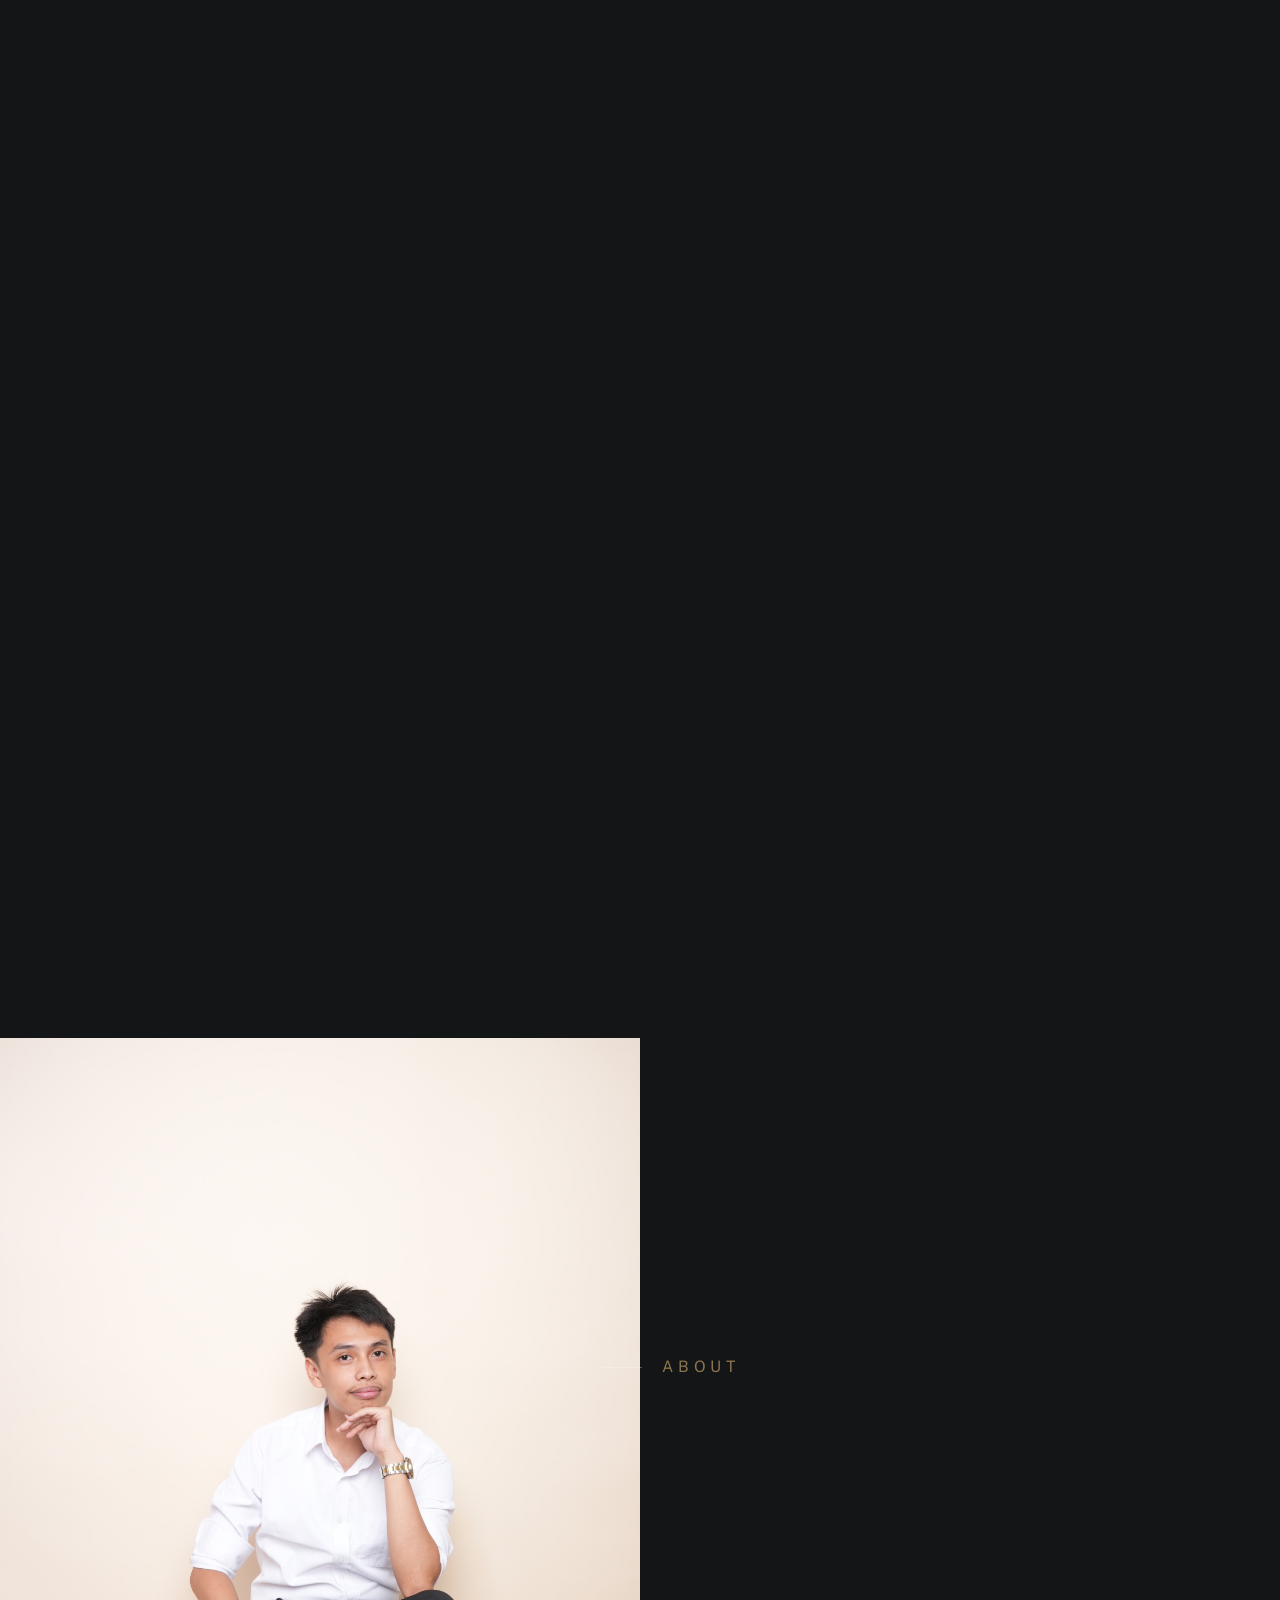
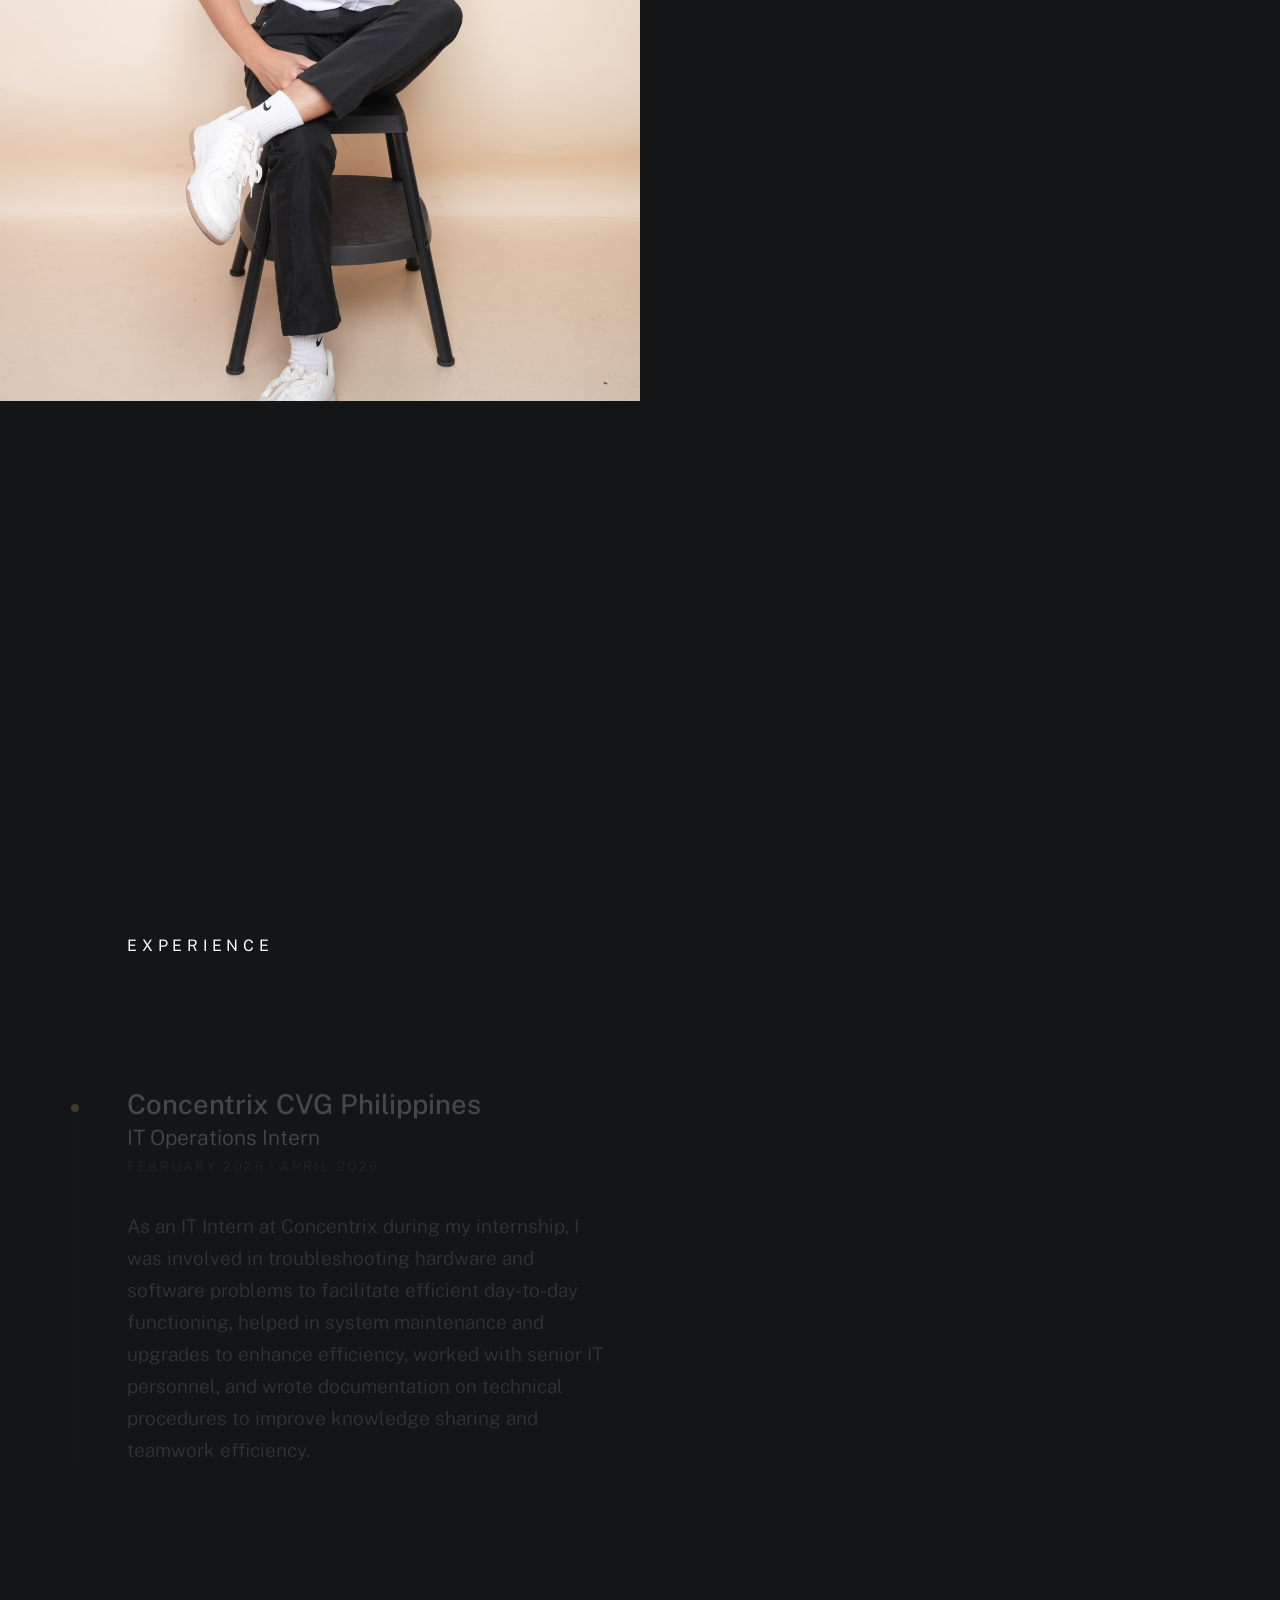
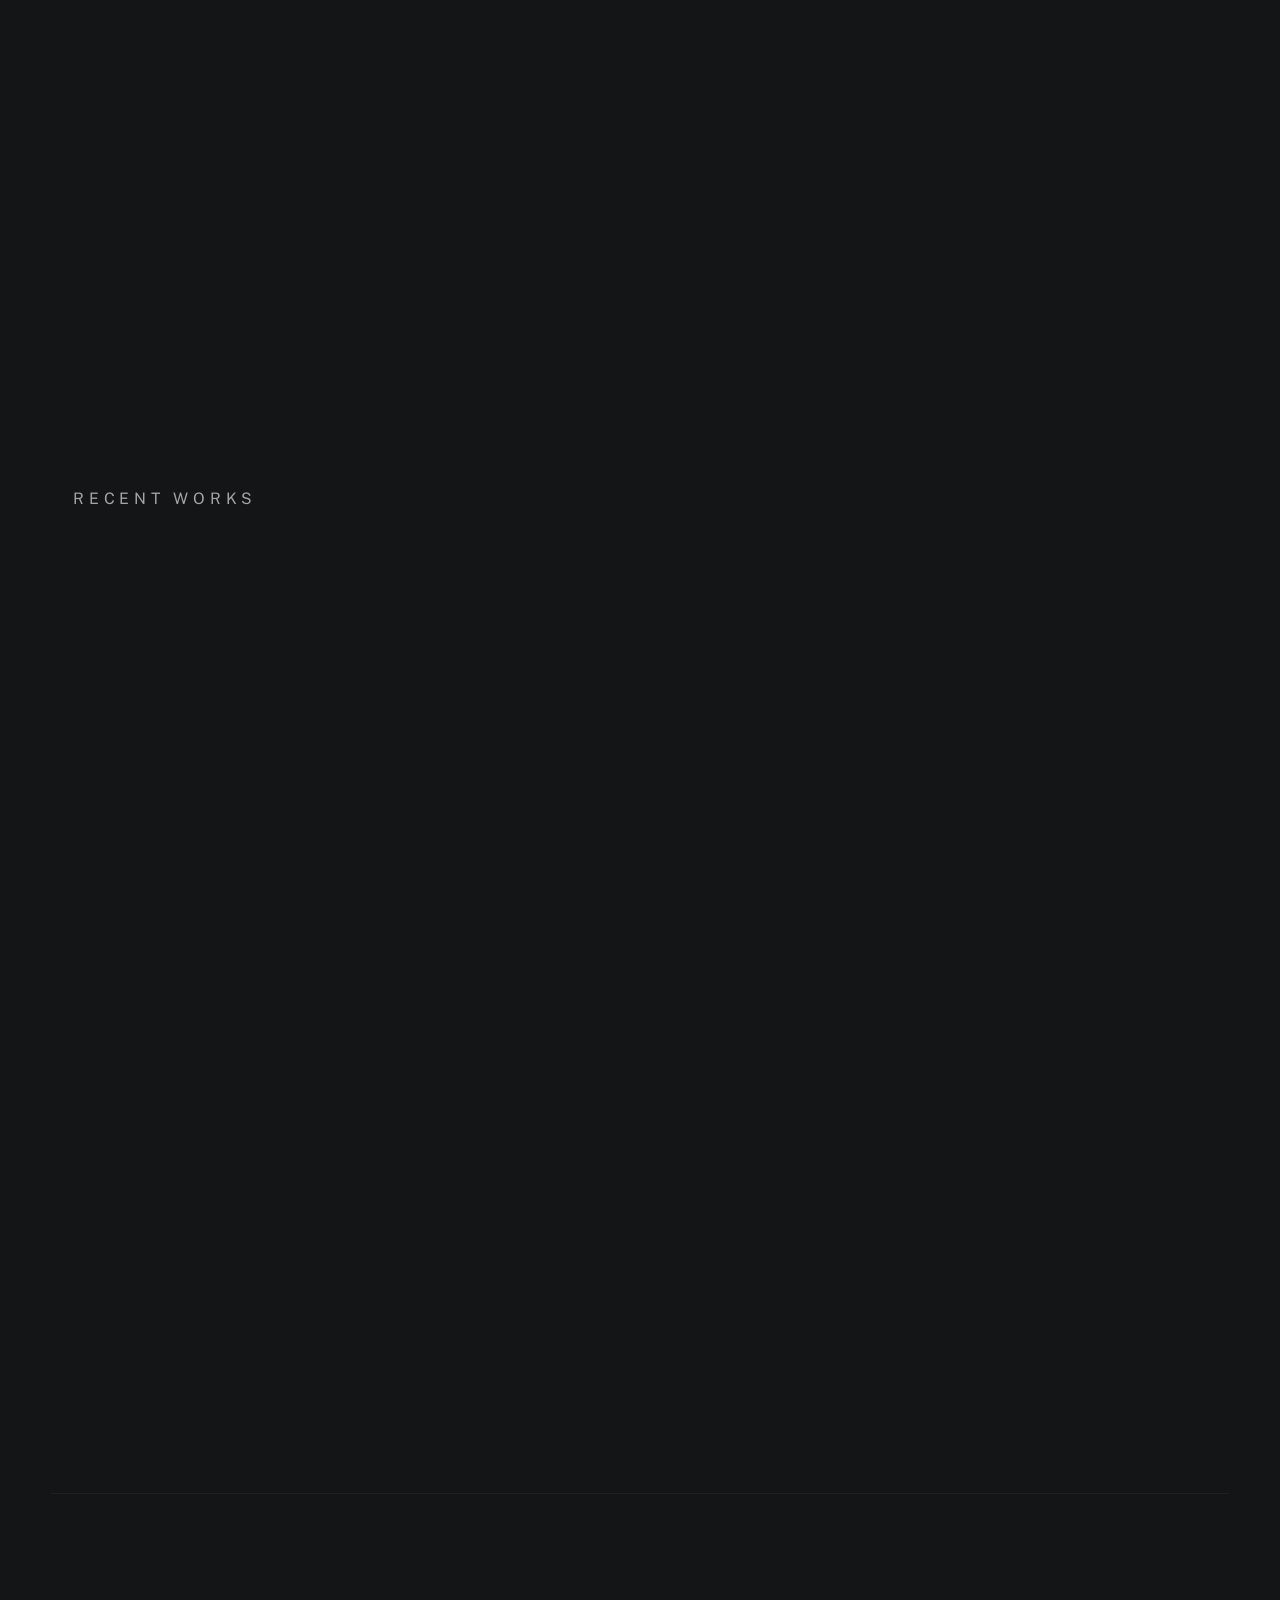
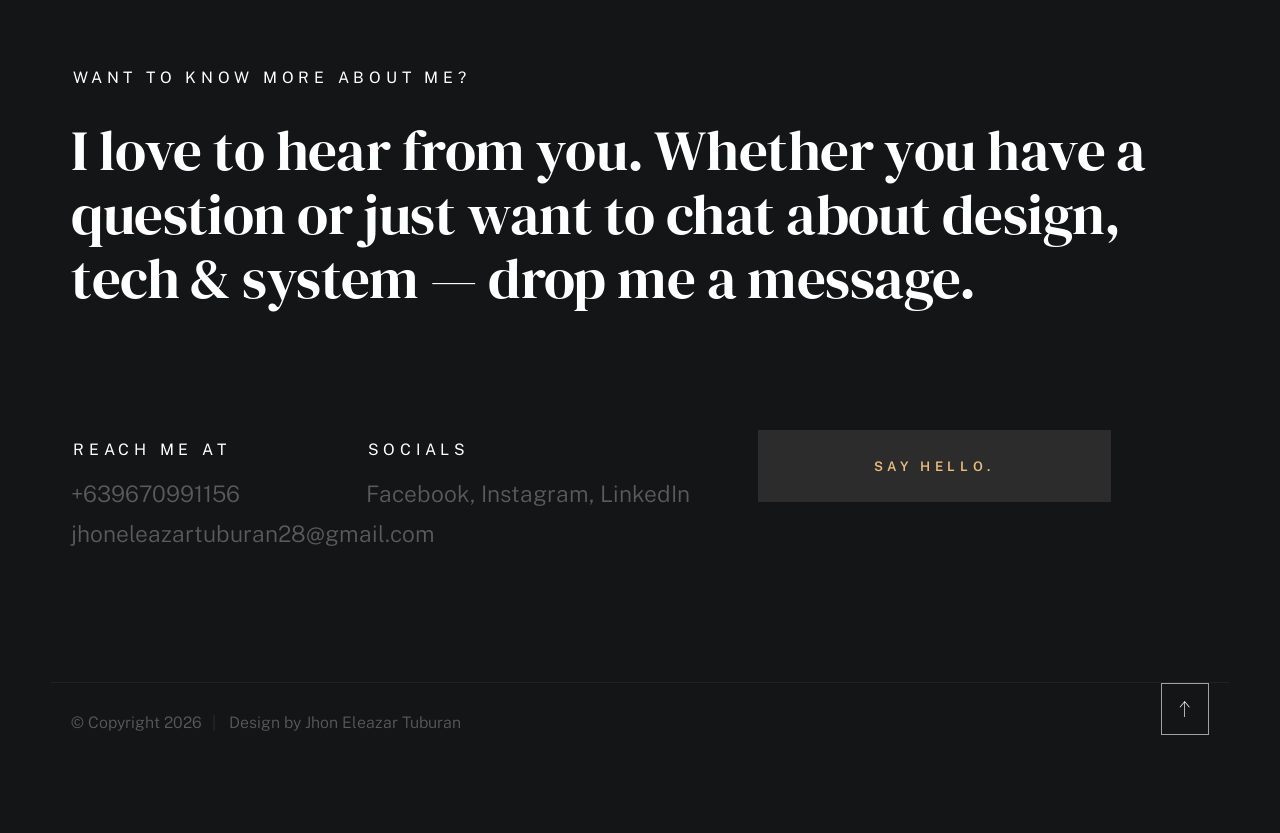
<file: index.html>
<!DOCTYPE html>
<html class="no-js ss-preload" lang="en">
<head>

    <!--- basic page needs
    ================================================== -->
    <meta charset="utf-8">
    <title>Eleazar</title>
    <meta name="description" content="">
    <meta name="author" content="">

    <!-- mobile specific metas
    ================================================== -->
    <meta name="viewport" content="width=device-width, initial-scale=1">

    <!-- CSS
    ================================================== -->
    <link rel="stylesheet" href="css/vendor.css">
    <link rel="stylesheet" href="css/styles.css">

    <!-- favicons
    ================================================== -->
    <link rel="apple-touch-icon" sizes="180x180" href="images/icons/letter-e.png">
    <link rel="icon" sizes="180x180" href="images/icons/letter-e.png">
    <link rel="icon" type="image/png" sizes="32x32" href="images/icons/letter-e.png">
    <link rel="icon" type="image/png" sizes="16x16" href="images/icons/letter-e.png">
    <link rel="manifest" href="site.webmanifest">

</head>

<body id="top">


    <!-- # preloader
    ================================================== -->
    <div id="preloader">
        <div id="loader">
        </div>
    </div>


    <!-- # page wrap
    ================================================== -->
    <div class="s-pagewrap">

        <div class="circles">
            <span></span>
            <span></span>
            <span></span>
            <span></span>
            <span></span>
        </div>


        <!-- ## site header 
        ================================================== -->
        <header class="s-header">

            <div class="header-mobile">
                <span class="mobile-home-link"><a href="index.html">Eleazar.</a></span>
                <a class="mobile-menu-toggle" href="#0"><span>Menu</span></a>
            </div>

            <div class="row wide main-nav-wrap">
                <nav class="column lg-12 main-nav">
                    <ul>
                        <li><a href="index.html" class="home-link">Eleazar.</a></li>
                        <li class="current"><a href="#intro" class="smoothscroll">Intro</a></li>
                        <li><a href="#about" class="smoothscroll">About</a></li>
                        <li><a href="#works" class="smoothscroll">Works</a></li>
                        <li><a href="#contact" class="smoothscroll">Say Hello</a></li>
                    </ul>
                </nav>
            </div>

        </header> <!-- end s-header -->


        <!-- ## main content
        ==================================================- -->
        <main class="s-content">


            <!-- ### intro
            ================================================== -->
            <section id="intro" class="s-intro target-section">

                <div class="row intro-content wide">

                    <div class="column">
                        <div class="text-pretitle with-line">
                            Welcome!
                        </div>

                        <h1 class="text-huge-title">
                            I am Jhon Eleazar, <br>
                            an Entry-Level IT <br>
                            & Junior Frontend <br> 
                            Developer based <br>
                            in San Mateo, Rizal.
                        </h1>
                    </div>

                    <ul class="intro-social">
                        <li><a href="https://www.facebook.com/eleazartubers/" target="_blank">Facebook</a></li>
                        <li><a href="https://www.instagram.com/jepphinx/" target="_blank">Instagram</a></li>
                        <li><a href="https://www.linkedin.com/in/jhoneleazartuburan" target="_blank">LinkedIn</a></li>
                    </ul>

                </div> <!-- end intro content -->

                <a href="#about" class="intro-scrolldown smoothscroll">
                    <svg width="24" height="24" viewBox="0 0 24 24" xmlns="http://www.w3.org/2000/svg" fill-rule="evenodd" clip-rule="evenodd"><path d="M11 21.883l-6.235-7.527-.765.644 7.521 9 7.479-9-.764-.645-6.236 7.529v-21.884h-1v21.883z"/></svg>
                </a>

            </section> <!-- end s-intro -->


            <!-- ### about
            ================================================== -->
            <section id="about" class="s-about target-section">


                <div class="row about-info wide" data-animate-block>

                    <div class="column lg-6 md-12 about-info__pic-block">
                        <img src="images/formal.jpg" 
                            alt="" class="about-info__pic" data-animate-el>
                    </div>

                    <div class="column lg-6 md-12">
                        <div class="about-info__text" >

                            <h2 class="text-pretitle with-line" data-animate-el>
                                About
                            </h2>
                            <p class="attention-getter" data-animate-el>
                                I am Jhon Eleazar P. Tuburan, 24 years old, 
                                graduated with a program of Bachelor of Science Information Technology (BSIT)
                                at National Teachers College A.Y. 2025-2026.

                                I can do front-end development and design. I love to create beautiful, simple
                                and professional front-end websites that are easy to use for end-users.
                            </p>
                            <a href="projects/Jhon Eleazar Tuburan_CV.pdf" class="btn btn--medium u-fullwidth" target="_blank" data-animate-el>Download CV</a>

                        </div>
                    </div>
                </div> <!-- about-info -->


                <div class="row about-expertise" data-animate-block>
                    <div class="column lg-12">

                        <h2 class="text-pretitle" data-animate-el>Expertise</h2>

                        <ul class="skills-list h1" data-animate-el>
                            <li>Visual Design</li>
                            <li>UI Design</li>
                            <li>Prototyping</li>
                            <li>Tech Support</li>
                            <li>IT Operations</li>
                            <li>IT Systems</li>
                        </ul>

                    </div>
                </div> <!-- end about-expertise -->


                <div class="row about-timelines" data-animate-block>

                    <div class="column lg-6 tab-12">

                        <h2 class="text-pretitle" data-animate-el>
                            Experience
                        </h2>

                        <div class="timeline" data-animate-el>
    
                            <div class="timeline__block">
                                <div class="timeline__bullet"></div>
                                <div class="timeline__header">
                                    <h4 class="timeline__title">Concentrix CVG Philippines</h4>
                                    <h5 class="timeline__meta">IT Operations Intern</h5>
                                    <p class="timeline__timeframe">February 2026 - April 2026</p>
                                </div>
                                <div class="timeline__desc">
                                    <p>As an IT Intern at Concentrix during my internship, 
                                        I was involved in troubleshooting hardware and software problems to facilitate efficient day-to-day functioning, 
                                        helped in system maintenance and upgrades to enhance efficiency, worked with senior IT personnel, 
                                        and wrote documentation on technical procedures to improve knowledge sharing and teamwork efficiency.</p>
                                </div>
                            </div>
    
                        </div> <!-- end timeline -->

                    </div> <!-- end column -->

                    <div class="column lg-6 tab-12">

                        <h2 class="text-pretitle" data-animate-el>
                            Education
                        </h2>

                        <div class="timeline" data-animate-el>

                            <div class="timeline__block">
                                <div class="timeline__bullet"></div>
                                <div class="timeline__header">
                                    <h4 class="timeline__title">National Teachers College</h4>
                                    <h5 class="timeline__meta">Bachelor of Science in Information Technology</h5>
                                    <p class="timeline__timeframe">August 2026</p>
                                </div>
                                <div class="timeline__desc">
                                    <p>Graduated last August 4 2026. I actually learned a lot in this institution and made new achievements.
                                        I became a Project Manager in our Capstone Project and we made a website for our client which is a Coffee shop.
                                        I also joined different organizations and seminars to enhance my skills in IT and Development.
                                    </p>
                                </div>
                            </div>
    
                            <div class="timeline__block">
                                <div class="timeline__bullet"></div>
                                <div class="timeline__header">
                                    <h4 class="timeline__title">Silangan National Highschool</h4>
                                    <h5 class="timeline__meta">Accountancy, Business, Management</h5>
                                    <p class="timeline__timeframe">March 2020</p>
                                </div>
                                <div class="timeline__desc">
                                    <p>i joined certain organizations and competitions. I became a Journalist in our school for whole academic year.
                                        I also joined different seminars and competitions to enhance my skills in business and management. I became a
                                        runner up in our school's Mr. and Ms. Silangan 2019. Also, I achieve to attend Division School Press Conference as a
                                        Radio Broadcaster representative last 2019.
                                    </p>
                                </div>
                            </div>
    
                        </div> <!-- end timeline -->
                        
                    </div> <!-- end column -->


                </div> <!-- end about-timelines -->

            </section> <!-- end s-about -->


            <!-- ### works
            ================================================== -->
            <section id="works" class="s-works target-section">


                <div class="row works-portfolio">

                    <div class="column lg-12" data-animate-block>

                        <h2 class="text-pretitle" data-animate-el>
                            Recent Works
                        </h2>
                        <p class="h1" data-animate-el>
                            Here are some of my school projects I have done during my college days. Feel free to check them out.
                        </p>
    
                        <ul class="folio-list row block-lg-one-half block-stack-on-1000">

                            <li class="folio-list__item column" data-animate-el>
                                <a class="folio-list__item-link" href="#modal-01">
                                    <div class="folio-list__item-pic">
                                        <img src="images/portfolio/blog.jpg"
                                             srcset="images/portfolio/blog.jpg 1x, images/portfolio/blog@2x.jpg 2x"  alt="">
                                    </div>
                                    
                                    <div class="folio-list__item-text">
                                        <div class="folio-list__item-cat">
                                            Website
                                        </div>
                                        <div class="folio-list__item-title">
                                            Blog about my life.
                                        </div>
                                    </div>
                                </a>
                                <a class="folio-list__proj-link" href="#" title="project link">
                                    <svg width="15" height="15" viewBox="0 0 15 15" fill="none" xmlns="http://www.w3.org/2000/svg"><path d="M8.14645 3.14645C8.34171 2.95118 8.65829 2.95118 8.85355 3.14645L12.8536 7.14645C13.0488 7.34171 13.0488 7.65829 12.8536 7.85355L8.85355 11.8536C8.65829 12.0488 8.34171 12.0488 8.14645 11.8536C7.95118 11.6583 7.95118 11.3417 8.14645 11.1464L11.2929 8H2.5C2.22386 8 2 7.77614 2 7.5C2 7.22386 2.22386 7 2.5 7H11.2929L8.14645 3.85355C7.95118 3.65829 7.95118 3.34171 8.14645 3.14645Z" fill="currentColor" fill-rule="evenodd" clip-rule="evenodd"></path></svg>
                                </a>
                            </li> <!--end folio-list__item -->

                            <li class="folio-list__item column" data-animate-el>
                                <a class="folio-list__item-link" href="#modal-02">
                                    <div class="folio-list__item-pic">
                                        <img src="images/portfolio/dreams.jpg" 
                                             srcset="images/portfolio/dreams.jpg 1x, images/portfolio/dreams@2x.jpg 2x" alt="">
                                    </div>
                                    
                                    <div class="folio-list__item-text">
                                        <div class="folio-list__item-cat">
                                            Website
                                        </div>
                                        <div class="folio-list__item-title">
                                            Dreaming.
                                        </div>
                                    </div>
                                </a>
                                <a class="folio-list__proj-link" href="#" title="project link">
                                    <svg width="15" height="15" viewBox="0 0 15 15" fill="none" xmlns="http://www.w3.org/2000/svg"><path d="M8.14645 3.14645C8.34171 2.95118 8.65829 2.95118 8.85355 3.14645L12.8536 7.14645C13.0488 7.34171 13.0488 7.65829 12.8536 7.85355L8.85355 11.8536C8.65829 12.0488 8.34171 12.0488 8.14645 11.8536C7.95118 11.6583 7.95118 11.3417 8.14645 11.1464L11.2929 8H2.5C2.22386 8 2 7.77614 2 7.5C2 7.22386 2.22386 7 2.5 7H11.2929L8.14645 3.85355C7.95118 3.65829 7.95118 3.34171 8.14645 3.14645Z" fill="currentColor" fill-rule="evenodd" clip-rule="evenodd"></path></svg>
                                </a>
                            </li> <!--end folio-list__item -->

                            <li class="folio-list__item column" data-animate-el>
                                <a class="folio-list__item-link" href="#modal-03">
                                    <div class="folio-list__item-pic">
                                        <img src="images/portfolio/jesus.jpg" 
                                             srcset="images/portfolio/jesus.jpg 1x, images/portfolio/jesus@2x.jpg 2x" alt="">
                                    </div>
                                    
                                    <div class="folio-list__item-text">
                                        <div class="folio-list__item-cat">
                                            Website
                                        </div>
                                        <div class="folio-list__item-title">
                                            Jesus.
                                        </div>
                                    </div>
                                </a>
                                <a class="folio-list__proj-link" href="#" title="project link">
                                    <svg width="15" height="15" viewBox="0 0 15 15" fill="none" xmlns="http://www.w3.org/2000/svg"><path d="M8.14645 3.14645C8.34171 2.95118 8.65829 2.95118 8.85355 3.14645L12.8536 7.14645C13.0488 7.34171 13.0488 7.65829 12.8536 7.85355L8.85355 11.8536C8.65829 12.0488 8.34171 12.0488 8.14645 11.8536C7.95118 11.6583 7.95118 11.3417 8.14645 11.1464L11.2929 8H2.5C2.22386 8 2 7.77614 2 7.5C2 7.22386 2.22386 7 2.5 7H11.2929L8.14645 3.85355C7.95118 3.65829 7.95118 3.34171 8.14645 3.14645Z" fill="currentColor" fill-rule="evenodd" clip-rule="evenodd"></path></svg>
                                </a>
                            </li> <!--end folio-list__item -->

                            <li class="folio-list__item column" data-animate-el>
                                <a class="folio-list__item-link" href="#modal-04">
                                    <div class="folio-list__item-pic">
                                        <img src="images/portfolio/lent.jpg"
                                             srcset="images/portfolio/lent.jpg 1x, images/portfolio/lent@2x.jpg 2x" alt="">
                                    </div>
                                    
                                    <div class="folio-list__item-text">
                                        <div class="folio-list__item-cat">
                                            Website
                                        </div>
                                        <div class="folio-list__item-title">
                                            Holy Week.
                                        </div>
                                    </div>
                                </a>
                                <a class="folio-list__proj-link" href="#" title="project link">
                                    <svg width="15" height="15" viewBox="0 0 15 15" fill="none" xmlns="http://www.w3.org/2000/svg"><path d="M8.14645 3.14645C8.34171 2.95118 8.65829 2.95118 8.85355 3.14645L12.8536 7.14645C13.0488 7.34171 13.0488 7.65829 12.8536 7.85355L8.85355 11.8536C8.65829 12.0488 8.34171 12.0488 8.14645 11.8536C7.95118 11.6583 7.95118 11.3417 8.14645 11.1464L11.2929 8H2.5C2.22386 8 2 7.77614 2 7.5C2 7.22386 2.22386 7 2.5 7H11.2929L8.14645 3.85355C7.95118 3.65829 7.95118 3.34171 8.14645 3.14645Z" fill="currentColor" fill-rule="evenodd" clip-rule="evenodd"></path></svg>
                                </a>
                            </li> <!--end folio-list__item -->

                            <li class="folio-list__item column" data-animate-el>
                                <a class="folio-list__item-link" href="#modal-05">
                                    <div class="folio-list__item-pic">
                                        <img src="images/portfolio/plant.jpg" 
                                             srcset="images/portfolio/plant.jpg 1x, images/portfolio/plant@2x.jpg 2x" alt="">
                                    </div>
                                    
                                    <div class="folio-list__item-text">
                                        <div class="folio-list__item-cat">
                                            Website
                                        </div>
                                        <div class="folio-list__item-title">
                                            Plant Species.
                                        </div>
                                    </div>
                                </a>
                                <a class="folio-list__proj-link" href="#" title="project link">
                                    <svg width="15" height="15" viewBox="0 0 15 15" fill="none" xmlns="http://www.w3.org/2000/svg"><path d="M8.14645 3.14645C8.34171 2.95118 8.65829 2.95118 8.85355 3.14645L12.8536 7.14645C13.0488 7.34171 13.0488 7.65829 12.8536 7.85355L8.85355 11.8536C8.65829 12.0488 8.34171 12.0488 8.14645 11.8536C7.95118 11.6583 7.95118 11.3417 8.14645 11.1464L11.2929 8H2.5C2.22386 8 2 7.77614 2 7.5C2 7.22386 2.22386 7 2.5 7H11.2929L8.14645 3.85355C7.95118 3.65829 7.95118 3.34171 8.14645 3.14645Z" fill="currentColor" fill-rule="evenodd" clip-rule="evenodd"></path></svg>
                                </a>
                            </li> <!--end folio-list__item -->

                        </ul> <!-- end folio-list -->

                    </div> <!-- end column -->


                    <!-- Modal Templates Popup
                    -------------------------------------------- -->
                    <div id="modal-01" hidden>
                        <div class="modal-popup">
                            <img src="images/portfolio/gallery/g-blog.jpg" alt="">
                
                            <div class="modal-popup__desc">
                                <h5>Personal Blog</h5>
                                <p>It will contains some of my personal things I do from the past. It is basically simple and not yet so functional.</p>
                                <ul class="modal-popup__cat">
                                    <li>Blog</li>
                                    <li>Personal Life</li>
                                </ul>
                            </div>
                
                            <a href="projects/blog/blog.html" class="modal-popup__details" target="_blank">Project link</a>
                        </div>
                    </div> <!-- end modal -->

                    <div id="modal-02" hidden>
                        <div class="modal-popup">
                            <img src="images/portfolio/gallery/g-dreams.jpg" alt="">
                
                            <div class="modal-popup__desc">
                                <h5>Dreams</h5>
                                <p>I made this blog because I want to share my life to anyone and I want to inspire that it is not hard to have dreams 
                                    as long as you're making it real and taking actions rather than waiting for nothing. 
                                    I hope you have a good time reading!</p>
                                <ul class="modal-popup__cat">
                                    <li>Website</li>
                                    <li>Personal Life</li>
                                </ul>
                            </div>
                
                            <a href="projects/hobbies&dreams-website/index.html" class="modal-popup__details" target="_blank">Project link</a>
                        </div>
                    </div> <!-- end modal -->

                    <div id="modal-03" hidden>
                        <div class="modal-popup">
                            <img src="images/portfolio/gallery/g-jesus.jpg" alt="">
                
                            <div class="modal-popup__desc">
                                <h5>Jesus</h5>
                                <p>Chat messenger for Jesus Christ and talks about life.</p>
                                <ul class="modal-popup__cat">
                                    <li>Chat</li>
                                    <li>Website</li>
                                </ul>
                            </div>
                
                            <a href="projects/jesus/conversation-jesus.html" class="modal-popup__details" target="_blank">Project link</a>
                        </div>
                    </div> <!-- end modal -->

                    <div id="modal-04" hidden>
                        <div class="modal-popup">
                            <img src="images/portfolio/gallery/g-lent.jpg" alt="">
                
                            <div class="modal-popup__desc">
                                <h5>Holy Week</h5>
                                <p>Navigation about what happened to Jesus Christ.</p>
                                <ul class="modal-popup__cat">
                                    <li>Website</li>
                                    <li>Lent Season</li>
                                </ul>
                            </div>
                
                            <a href="projects/holyweek/holy-week.html" class="modal-popup__details" target="_blank">Project link</a>
                        </div>
                    </div> <!-- end modal -->

                    <div id="modal-05" hidden>
                        <div class="modal-popup">

                            <img src="images/portfolio/gallery/g-plant.jpg" alt="">
                
                            <div class="modal-popup__desc">
                                <h5>Plants</h5>
                                <p>Different types of plant and species.</p>
                                <ul class="modal-popup__cat">
                                    <li>Illustration</li>
                                    <li>Website</li>
                                </ul>
                            </div>
                
                            <a href="projects/plants/plantworld.html" class="modal-popup__details" target="_blank">Project link</a>
                        </div>
                    </div> <!-- end modal -->

                </div> <!-- end works-portfolio -->

            </section> <!-- end s-works -->


            <!-- ### contact
            ================================================== -->
            <section id="contact" class="s-contact target-section">

                <div class="row contact-top">
                    <div class="column lg-12">
                        <h2 class="text-pretitle">
                            Want to know more about me?
                        </h2>

                        <p class="h1">
                            I love to hear from you.
                            Whether you have a question or just 
                            want to chat about design, tech & system — drop me a message.
                        </p>
                    </div>
                </div> <!-- end contact-top -->

                <div class="row contact-bottom">
                    <div class="column lg-3 md-5 tab-6 stack-on-550 contact-block">
                        <h3 class="text-pretitle">Reach me at</h3>
                        <p class="contact-links">
                            <a href="phone:+639670991156">+639670991156</a><br>
                            <a href="mailto:jhoneleazartuburan28@gmai.com">jhoneleazartuburan28@gmail.com</a>
                        </p>
                    </div>
                    <div class="column lg-4 md-5 tab-6 stack-on-550 contact-block">
                        <h3 class="text-pretitle">Socials</h3>
                        <ul class="contact-social">
                            <li><a href="https://www.facebook.com/eleazartubers/" target="_blank">Facebook</a></li>
                            <li><a href="https://www.instagram.com/jepphinx/" target="_blank">Instagram</a></li>
                            <li><a href="https://www.linkedin.com/in/jhoneleazartuburan" target="_blank">LinkedIn</a></li>
                        </ul>
                    </div>
                    <div class="column lg-4 md-12 contact-block">
                        <a href="mailto:jhoneleazartuburan28@gmail.com" class="mailtoui btn btn--medium u-fullwidth contact-btn">Say Hello.</a>
                    </div>
                </div> <!-- end contact-bottom -->

            </section> <!-- end contact -->

        </main> <!-- end s-content -->


        <!-- ## footer
        ================================================== -->
        <footer class="s-footer">

            <div class="row">
                <div class="column ss-copyright">
                    <span>© Copyright 2026</span> 
                    <span>Design by Jhon Eleazar Tuburan</span>
                </div>

                <div class="ss-go-top">
                    <a class="smoothscroll" title="Back to Top" href="#top">
                        <svg xmlns="http://www.w3.org/2000/svg" viewBox="0 0 24 24" fill-rule="evenodd" clip-rule="evenodd"><path d="M11 2.206l-6.235 7.528-.765-.645 7.521-9 7.479 9-.764.646-6.236-7.53v21.884h-1v-21.883z"/></svg>
                    </a>
                </div>
            </div>

        </footer> <!-- end s-footer -->

    </div> <!-- end -s-pagewrap -->


    <!-- Java Script
    ================================================== -->
    <script src="js/plugins.js"></script>
    <script src="js/main.js"></script>

</body>
</html>
</file>
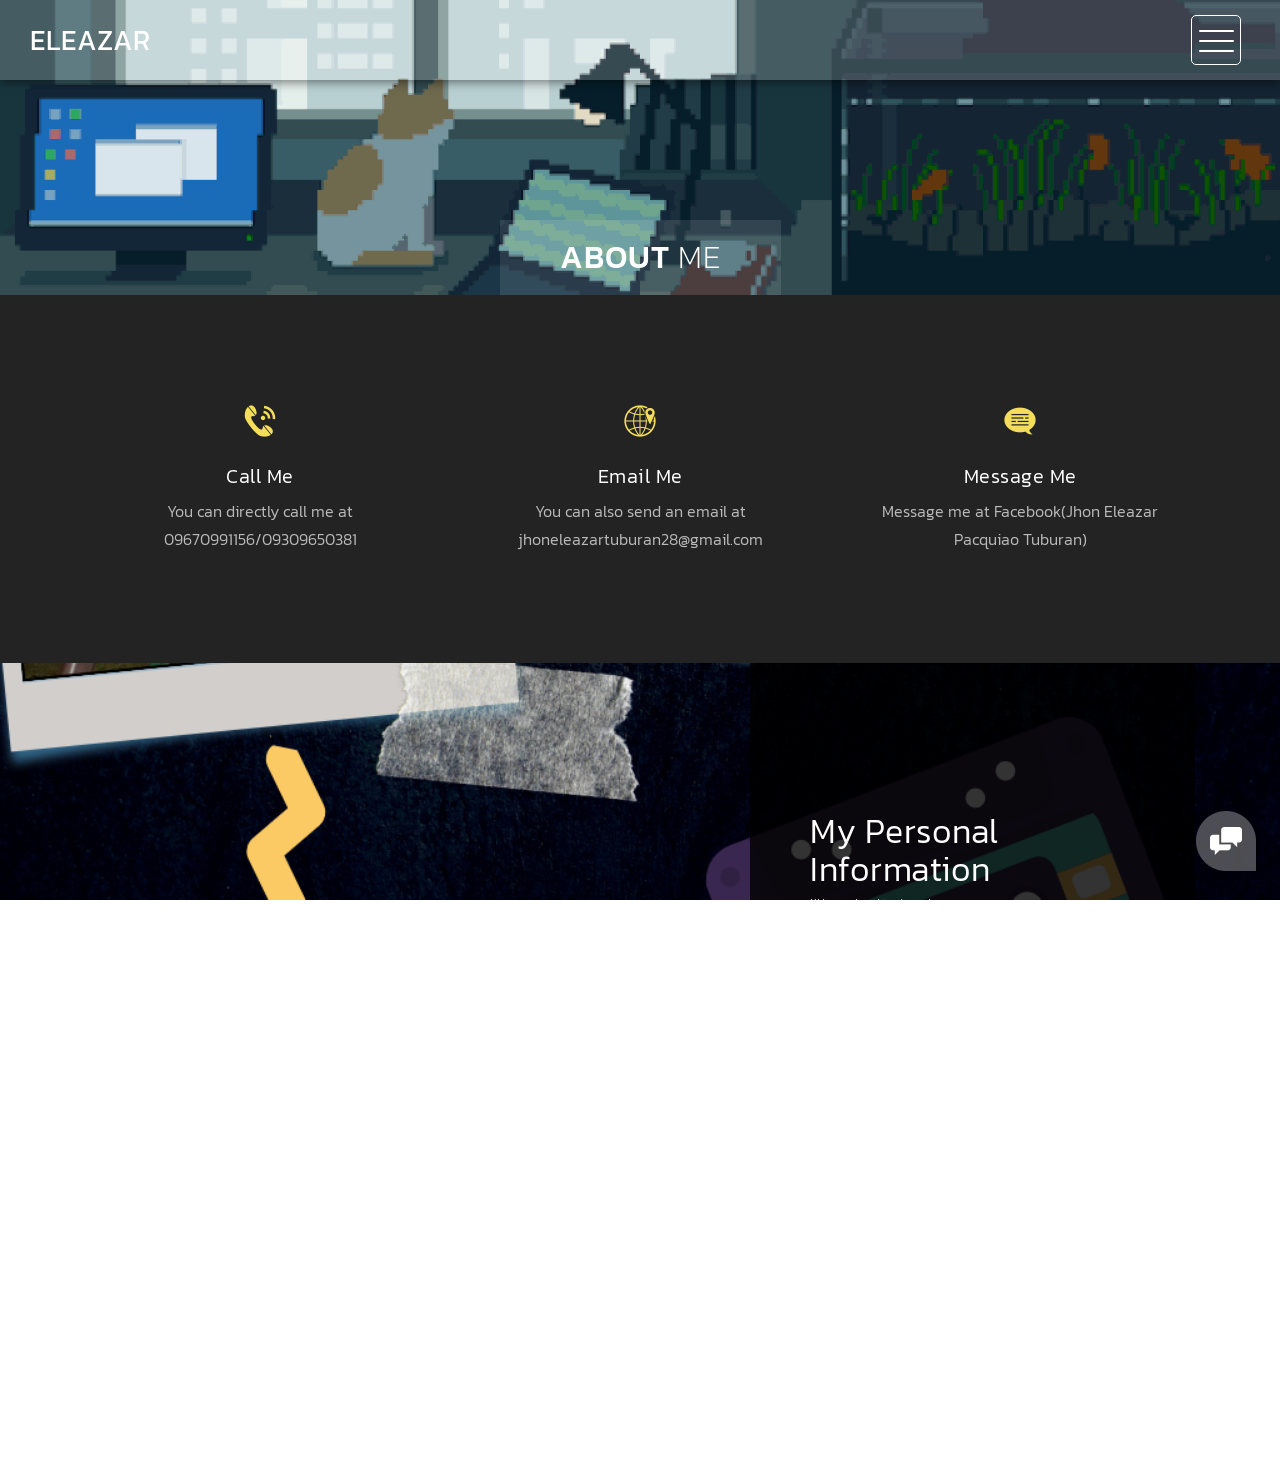
<file: projects/hobbies&dreams-website/about.html>
<!DOCTYPE html>
<html>
    <head>
        <meta charset="utf-8">
        <meta http-equiv="X-UA-Compatible" content="IE=edge,chrome=1">
        <title>About Me | Get to Know!</title>
        <meta name="description" content="">
        <meta name="viewport" content="width=device-width, initial-scale=1">
        <link rel="icon" href="img/bebo-logo.png" type="image/x-icon">

        <link rel="stylesheet" href="css/bootstrap.min.css">
        <link rel="stylesheet" href="css/bootstrap-theme.min.css">
        <link rel="stylesheet" href="css/fontAwesome.css">
        <link rel="stylesheet" href="css/light-box.css">
        <link rel="stylesheet" href="css/style.css">

        <link href="https://fonts.googleapis.com/css?family=Kanit:100,200,300,400,500,600,700,800,900" rel="stylesheet">

        <script src="js/vendor/modernizr-2.8.3-respond-1.4.2.min.js"></script>
    </head>
<body>
    <nav>
        <div class="logo">
            <a href="index.html">Eleazar</a>
        </div>
      <div class="menu-icon">
        <span></span>
      </div>
    </nav>

    <div class="page-heading">
        <div class="container">
            <div class="heading-content">
                <h1>About <em>Me</em></h1>
            </div>
        </div>
    </div>


    <div class="services">
        <div class="container">

            <div class="col-md-4 col-sm-6">
                <div class="service-item">
                    <div class="icon">
                        <img src="img/about-me/service_1.png" alt="">
                    </div>
                    <div class="text">
                        <h4>Call me</h4>
                        <p>You can directly call me at 09670991156/09309650381</p>
                    </div>
                </div>
            </div>

            <div class="col-md-4 col-sm-6">
                <div class="service-item">
                    <div class="icon">
                        <img src="img/about-me/service_2.png" alt="">
                    </div>
                    <div class="text">
                        <h4>Email me</h4>
                        <p>You can also send an email at jhoneleazartuburan28@gmail.com</p>
                    </div>
                </div>
            </div>

            <div class="col-md-4 col-sm-6">
                <div class="service-item">
                    <div class="icon">
                        <img src="img/about-me/service_3.png" alt="">
                    </div>
                    <div class="text">
                        <h4>Message me</h4>
                        <p>Message me at Facebook(Jhon Eleazar Pacquiao Tuburan)</p>
                    </div>
                </div>
            </div>
        </div>
    </div>


    <div class="more-about-us">
        <div class="container">
            <div class="col-md-5 col-md-offset-7">
                <div class="content">
                    <h2>My Personal Information</h2>
                    <span>I'll make it simple</span>
                    <p>I am Jhon Eleazar P. Tuburan, 21 years old, currently a 3rd year student, taking Bachelor of Science Information Technology (BSIT).
                    <br><br>I made this blog because I want to share my life to anyone and I want to inspire that it is not hard to have dreams as long as you're making it real and taking actions rather than waiting for nothing. I hope you have a good time reading!</p>
                </div>
            </div>
        </div>
    </div>

    <footer>
        <div class="container-fluid">
            <div class="col-md-12">
                <p>Copyright &copy; 2024
    
                    | Designed by Jhon Eleazar Tuburan</p>
            </div>
        </div>
    </footer>


      <!-- Modal button -->
    <div class="popup-icon">
      <button id="modBtn" class="modal-btn"><img src="img/nav-buttons/contact-icon.png" alt=""></button>
    </div>  

    <!-- Modal -->
    <div id="modal" class="modal">
      <!-- Modal Content -->
      <div class="modal-content">
        <!-- Modal Header -->
        <div class="modal-header">
          <h3 class="header-title">Say hello to <em>Ele!</em></h3>
          <div class="close-btn"><img src="img/nav-buttons/close_contact.png" alt=""></div>    
        </div>
        <!-- Modal Body -->
        <div class="modal-body">
          <div class="col-md-6 col-md-offset-3">
            <form id="contact" action="" method="post">
                <div class="row">
                    <div class="col-md-12">
                      <fieldset>
                        <input name="name" type="text" class="form-control" id="name" placeholder="Your name..." required="">
                      </fieldset>
                    </div>
                    <div class="col-md-12">
                      <fieldset>
                        <input name="email" type="email" class="form-control" id="email" placeholder="Your email..." required="">
                      </fieldset>
                    </div>
                    <div class="col-md-12">
                      <fieldset>
                        <textarea name="message" rows="6" class="form-control" id="message" placeholder="Your message..." required=""></textarea>
                      </fieldset>
                    </div>
                    <div class="col-md-12">
                      <fieldset>
                        <button type="submit" id="form-submit" class="btn">Send Message Now</button>
                      </fieldset>
                    </div>
                </div>
            </form>
          </div>
        </div>
      </div>
    </div>

    

    <section class="overlay-menu">
      <div class="container">
        <div class="row">
          <div class="main-menu">
              <ul>
                  <li>
                      <a href="index.html">Home</a>
                  </li>
                  <li>
                      <a href="about.html">About Me</a>
                  </li>
                  <li>
                      <a href="blog.html">Blog Entries</a>
                  </li>
              </ul>
              <p>Witness what I do in daily life.</p>
          </div>
        </div>
      </div>
    </section>

    <script src="https://ajax.googleapis.com/ajax/libs/jquery/1.11.2/jquery.min.js"></script>
    <script>window.jQuery || document.write('<script src="js/vendor/jquery-1.11.2.min.js"><\/script>')</script>

    <script src="js/vendor/bootstrap.min.js"></script>
    
    <script src="js/plugins.js"></script>
    <script src="js/main.js"></script>

</body>
</html>
</file>
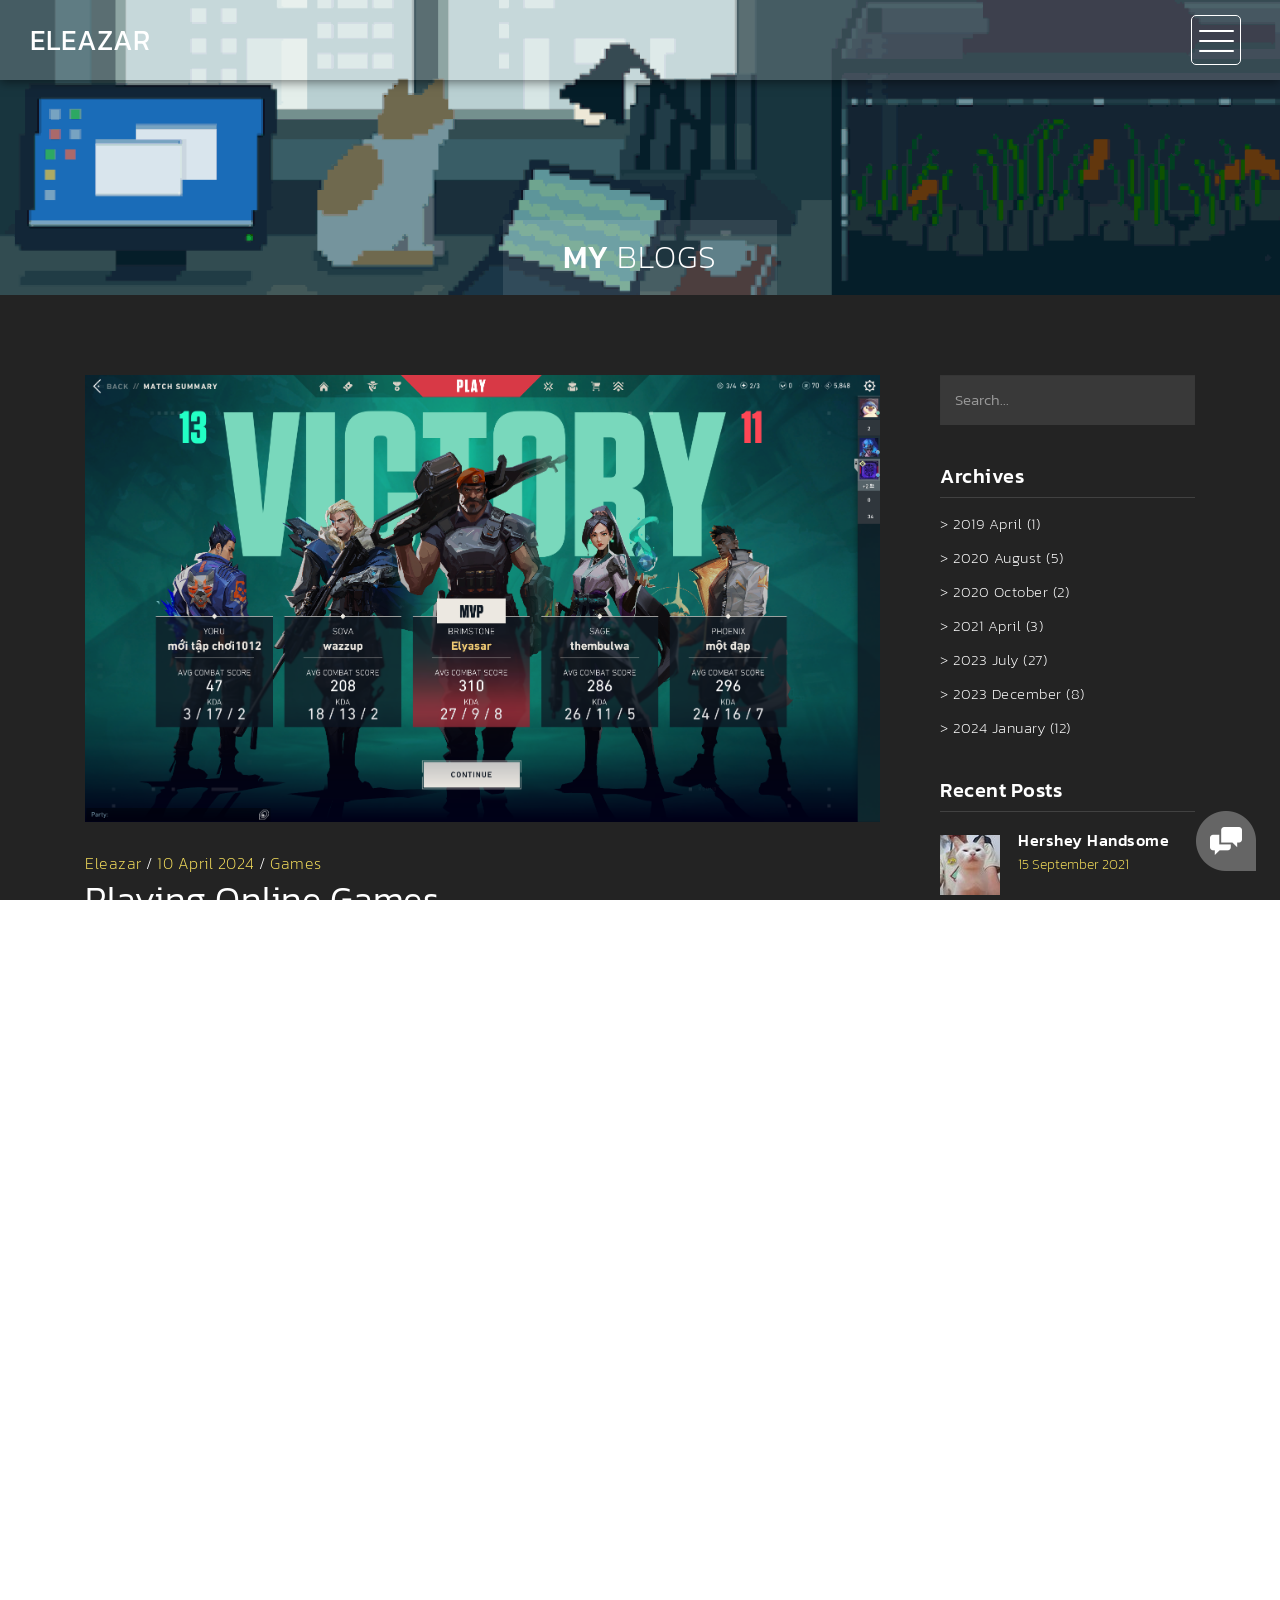
<file: projects/hobbies&dreams-website/blog.html>
<!DOCTYPE html>
<html>
    <head>
        <meta charset="utf-8">
        <meta http-equiv="X-UA-Compatible" content="IE=edge,chrome=1">
        <title>My Blogs | Get to Know!</title>
        <meta name="description" content="">
        <meta name="viewport" content="width=device-width, initial-scale=1">
        <link rel="icon" href="img/bebo-logo.png" type="image/x-icon">

        <link rel="stylesheet" href="css/bootstrap.min.css">
        <link rel="stylesheet" href="css/bootstrap-theme.min.css">
        <link rel="stylesheet" href="css/fontAwesome.css">
        <link rel="stylesheet" href="css/light-box.css">
        <link rel="stylesheet" href="css/style.css">

        <link href="https://fonts.googleapis.com/css?family=Kanit:100,200,300,400,500,600,700,800,900" rel="stylesheet">

        <script src="js/vendor/modernizr-2.8.3-respond-1.4.2.min.js"></script>
    </head>
<body>

    <nav>
        <div class="logo">
            <a href="index.html">Eleazar</a>
        </div>
      <div class="menu-icon">
        <span></span>
      </div>
    </nav>

    <div class="page-heading">
        <div class="container">
            <div class="heading-content">
                <h1>My <em>Blogs</em></h1>
            </div>
        </div>
    </div>


    <div class="blog-entries">
        <div class="container">
            <div class="col-md-9">
                <div class="blog-posts">
                    <div class="row">
                        <div class="col-md-12">
                            <div class="blog-post">
                                <img src="img/my-blog/blog1.png" alt="">
                                <div class="text-content">
                                    <span><a href="#">Eleazar</a> / <a href="#">10 April 2024</a> / <a href="#">Games</a></span>
                                    <h2>Playing Online Games</h2>
                                    <p>I can have more time to communicate with friends and family members. Even though some online games allow you to chat with other gamers, 
                                    it is simply the same as we communicate with others when we are doing outside activities.
                                    <br><br>I don’t agree that online gaming is a waste of money because that money can also help the developer of the game optimized it more.... </p>
                                    <div class="simple-btn">
                                        <a href="single-post.html">continue reading</a>
                                    </div>
                                </div>
                            </div>
                        </div>
                        <div class="col-md-12">
                            <div class="blog-post">
                                <img src="img/my-blog/blog2.jpg" alt="">
                                <div class="text-content">
                                    <span><a href="#">Eleazar</a> / <a href="#">9 April 2019</a> / <a href="#">Hobbies</a></span>
                                    <h2>Basketball</h2>
                                    <p>The most fun thing I can do with my friends is play basketball. 
                                        Compared to spending all day on the couch playing video games or watching television, I think playing basketball is a quick and enjoyable way to pass the time.
                                    <br><br>When I’m having a breakdown, I usually go to the court and watch guys playing basketball. It inspires me to play and to practice more to be a better player or luckily, be part of a team soon....</p>
                                    <div class="simple-btn">
                                        <a href="single-post2.html">continue reading</a>
                                    </div>
                                </div>
                            </div>
                        </div>
                        <div class="col-md-12">
                            <div class="blog-post">
                                <img src="img/my-blog/blog3.jpg" alt="">
                                <div class="text-content">
                                    <span><a href="#">Eleazar</a> / <a href="#">30 April 2021</a> / <a href="#">Business</a></span>
                                    <h2>Coffee Shop Business</h2>
                                    <p>My goal is to own a two-story coffee shop serving homemade cakes, sandwiches, and freshly brewed coffee. 
                                        It would be solar-powered, renewable, and composed of recycled materials. I might be a writer in residence, living above it.
                                    <br><br>This dream was not planned, but when someone takes me to a coffee shop, I like the vibes and the ambience, it makes me calm and at the same time, I feel safe....</p>
                                    <div class="simple-btn">
                                        <a href="single-post3.html">continue reading</a>
                                    </div>
                                </div>
                            </div>
                        </div>
                    </div>
                </div>
            </div>
            <div class="col-md-3">
                <div class="side-bar">
                    <div class="search">
                        <fieldset>
                            <input name="search" type="text" class="form-control" id="search" placeholder="Search..." required="">
                        </fieldset>
                    </div>
                    <div class="archives">
                        <div class="sidebar-heding">
                            <h2>Archives</h2>
                        </div>
                        <ul>
                            <li><a href="#">> 2019 April (1)</a></li>
                            <li><a href="#">> 2020 August (5)</a></li>
                            <li><a href="#">> 2020 October (2)</a></li>
                            <li><a href="#">> 2021 April (3)</a></li>
                            <li><a href="#">> 2023 July (27)</a></li>
                            <li><a href="#">> 2023 December (8)</a></li>
                            <li><a href="#">> 2024 January (12)</a></li>
                        </ul>
                    </div>
                    <div class="recent-posts">
                        <div class="sidebar-heding">
                            <h2>Recent Posts</h2>
                        </div>
                        <ul>
                            <li><a href="single-post.html">
                                <img src="img/my-blog/recent1.jpg" alt="Recent Post 1">
                                <div class="text">
                                    <h6>Hershey Handsome</h6>
                                    <span>15 September 2021</span>
                                </div>
                            </li></a>
                            <li><a href="single-post.html">
                                <img src="img/my-blog/recent2.jpg" alt="Recent Post 2">
                                <div class="text">
                                    <h6>Evie Pregnant</h6>
                                    <span>10 June 2023</span>
                                </div>
                            </li></a>
                            <li><a href="single-post.html">
                                <img src="img/my-blog/recent3.jpg" alt="Recent Post 3">
                                <div class="text">
                                    <h6>Unexpected Meet</h6>
                                    <span>18 February 2024</span>
                                </div>
                            </li></a>
                        </ul>
                    </div>
                    <div class="categories">
                        <div class="sidebar-heding">
                            <h2>Categories</h2>
                        </div>
                        <ul>
                            <li><a href="#">> Lifestyle (7)</a></li>
                            <li><a href="#">> Business (9)</a></li>
                            <li><a href="#">> Nature (14)</a></li>
                            <li><a href="#">> Gaming (6)</a></li>
                            <li><a href="#">> Science (5)</a></li>
                        </ul>
                    </div>
                    <div class="latest-gallery">
                        <div class="sidebar-heding">
                            <h2>Latest Gallery</h2>
                        </div>
                        <ul>
                            <li><a href="#"></a><img src="img/my-blog/latest1.jpg" alt=""></a></li>
                            <li><a href="#"></a><img src="img/my-blog/latest2.jpg" alt=""></a></li>
                            <li><a href="#"></a><img src="img/my-blog/latest3.jpg" alt=""></a></li>
                            <li><a href="#"></a><img src="img/my-blog/latest4.jpg" alt=""></a></li>
                            <li><a href="#"></a><img src="img/my-blog/latest5.jpg" alt=""></a></li>
                            <li><a href="#"></a><img src="img/my-blog/latest6.jpg" alt=""></a></li>
                            <li><a href="#"></a><img src="img/my-blog/latest7.jpg" alt=""></a></li>
                            <li><a href="#"></a><img src="img/my-blog/latest8.jpg" alt=""></a></li>
                            <li><a href="#"></a><img src="img/my-blog/latest9.jpg" alt=""></a></li>
                        </ul>
                    </div>
                </div>
            </div>
        </div>
    </div>


    <footer>
        <div class="container-fluid">
            <div class="col-md-12">
                <p>Copyright &copy; 2024
    
                    | Designed by Jhon Eleazar Tuburan</p>
            </div>
        </div>
    </footer>


      <!-- Modal button -->
    <div class="popup-icon">
      <button id="modBtn" class="modal-btn"><img src="img/nav-buttons/contact-icon.png" alt=""></button>
    </div>  

    <!-- Modal -->
    <div id="modal" class="modal">
      <!-- Modal Content -->
      <div class="modal-content">
        <!-- Modal Header -->
        <div class="modal-header">
          <h3 class="header-title">Say hello to <em>Ele!</em></h3>
          <div class="close-btn"><img src="img/nav-buttons/close_contact.png" alt=""></div>    
        </div>
        <!-- Modal Body -->
        <div class="modal-body">
          <div class="col-md-6 col-md-offset-3">
            <form id="contact" action="" method="post">
                <div class="row">
                    <div class="col-md-12">
                      <fieldset>
                        <input name="name" type="text" class="form-control" id="name" placeholder="Your name..." required="">
                      </fieldset>
                    </div>
                    <div class="col-md-12">
                      <fieldset>
                        <input name="email" type="email" class="form-control" id="email" placeholder="Your email..." required="">
                      </fieldset>
                    </div>
                    <div class="col-md-12">
                      <fieldset>
                        <textarea name="message" rows="6" class="form-control" id="message" placeholder="Your message..." required=""></textarea>
                      </fieldset>
                    </div>
                    <div class="col-md-12">
                      <fieldset>
                        <button type="submit" id="form-submit" class="btn">Send Message Now</button>
                      </fieldset>
                    </div>
                </div>
            </form>
          </div>
        </div>
      </div>
    </div>

    

    <section class="overlay-menu">
      <div class="container">
        <div class="row">
          <div class="main-menu">
              <ul>
                  <li>
                      <a href="index.html">Home</a>
                  </li>
                  <li>
                      <a href="about.html">About Me</a>
                  </li>
                  <li>
                      <a href="blog.html">Blog Entries</a>
                  </li>
              </ul>
              <p>Witness what I do in daily life.</p>
          </div>
        </div>
      </div>
    </section>

    <script src="https://ajax.googleapis.com/ajax/libs/jquery/1.11.2/jquery.min.js"></script>
    <script>window.jQuery || document.write('<script src="js/vendor/jquery-1.11.2.min.js"><\/script>')</script>

    <script src="js/vendor/bootstrap.min.js"></script>
    
    <script src="js/plugins.js"></script>
    <script src="js/main.js"></script>

</body>
</html>
</file>
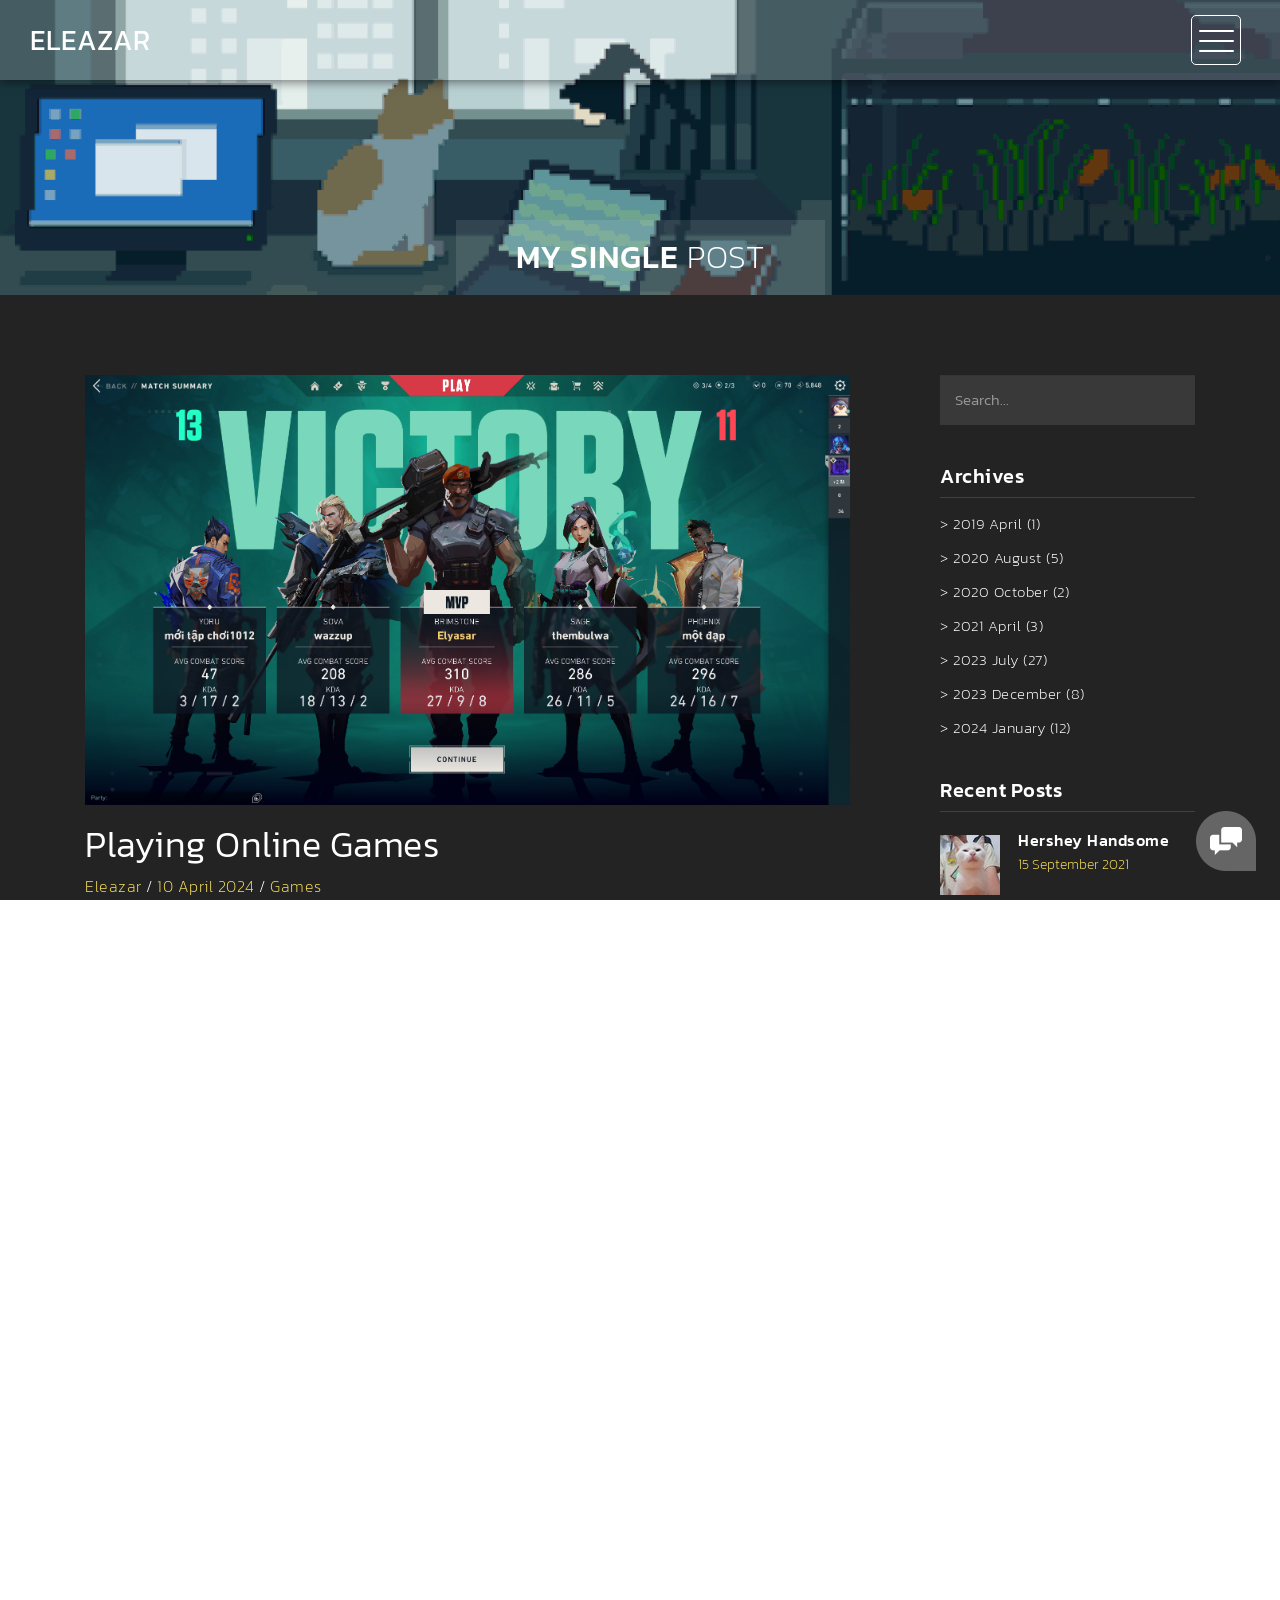
<file: projects/hobbies&dreams-website/single-post.html>
<!DOCTYPE html>
<html>
    <head>
        <meta charset="utf-8">
        <meta http-equiv="X-UA-Compatible" content="IE=edge,chrome=1">
        <title>Playing Online Games | Get to Know!</title>
        <meta name="description" content="">
        <meta name="viewport" content="width=device-width, initial-scale=1">
        <link rel="icon" href="img/bebo-logo.png" type="image/x-icon">

        <link rel="stylesheet" href="css/bootstrap.min.css">
        <link rel="stylesheet" href="css/bootstrap-theme.min.css">
        <link rel="stylesheet" href="css/fontAwesome.css">
        <link rel="stylesheet" href="css/light-box.css">
        <link rel="stylesheet" href="css/style.css">

        <link href="https://fonts.googleapis.com/css?family=Kanit:100,200,300,400,500,600,700,800,900" rel="stylesheet">

        <script src="js/vendor/modernizr-2.8.3-respond-1.4.2.min.js"></script>
    </head>
<body>

    <nav>
        <div class="logo">
            <a href="index.html">Eleazar</a>
        </div>
      <div class="menu-icon">
        <span></span>
      </div>
    </nav>

    <div class="page-heading">
        <div class="container">
            <div class="heading-content">
                <h1>My Single <em>Post</em></h1>
            </div>
        </div>
    </div>


    <div class="blog-entries">
        <div class="container">
            <div class="col-md-9">
                <div class="blog-posts">
                    <div class="row">
                        <div class="col-md-12">
                            <div class="single-blog-post">
                                <img src="img/single-post1/blog1.png" alt="">
                                <div class="text-content">
                                    <h2>Playing online Games</h2>
                                    <span><a href="#">Eleazar</a> / <a href="#">10 April 2024</a> / <a href="#">Games</a></span>
                                    <p>I can have more time to communicate with friends and family members. Even though some online games allow you to chat with other gamers, it is simply the same as we communicate with others when we are doing outside activities. 
                                    <br><br>I don’t agree that online gaming is a waste of money because that money can also help the developer of the game optimized it more. 
                                    
                                	<br><br>When I play games, I always don’t notice the time because I’m having fun playing, with or without someone. Also, it can lessen my stress and makes me comfortable to do the this needed to accomplish just like my academic projects and activities.
                                    <br><br><a href="blog.html">Back to Blog</a></p>
                                    <div class="tags-share">
                                        <div class="row">
                                            <div class="col-md-6">
                                                <ul class="tags">
                                                    <li>Tags:</li>
                                                    <li><a href="#">Games</a>,</li>
                                                    <li><a href="#">Hobbies</a>,</li>
                                                    <li><a href="#">Chill</a></li>
                                                </ul>
                                            </div>
                                            <div class="col-md-6">
                                                <ul class="share">
                                                    <li>Share:</li>
                                                    <li><a href="#">Facebook</a>,</li>
                                                    <li><a href="#">X</a>,</li>
                                                    <li><a href="#">Instagram</a></li>
                                                </ul>
                                            </div>
                                        </div>
                                    </div>
                                </div>
                            </div>
                        </div>
                    </div>
                </div>
            </div>
            <div class="col-md-3">
                <div class="side-bar">
                    <div class="search">
                        <fieldset>
                            <input name="search" type="text" class="form-control" id="search" placeholder="Search..." required="">
                        </fieldset>
                    </div>
                    <div class="archives">
                        <div class="sidebar-heding">
                            <h2>Archives</h2>
                        </div>
                        <ul>
                            <li><a href="#">> 2019 April (1)</a></li>
                            <li><a href="#">> 2020 August (5)</a></li>
                            <li><a href="#">> 2020 October (2)</a></li>
                            <li><a href="#">> 2021 April (3)</a></li>
                            <li><a href="#">> 2023 July (27)</a></li>
                            <li><a href="#">> 2023 December (8)</a></li>
                            <li><a href="#">> 2024 January (12)</a></li>
                        </ul>
                    </div>
                    <div class="recent-posts">
                        <div class="sidebar-heding">
                            <h2>Recent Posts</h2>
                        </div>
                        <ul>
                            <li><a href="single-post.html">
                                <img src="img/my-blog/recent1.jpg" alt="Recent Post 1">
                                <div class="text">
                                    <h6>Hershey Handsome</h6>
                                    <span>15 September 2021</span>
                                </div>
                            </li></a>
                            <li><a href="single-post.html">
                                <img src="img/my-blog/recent2.jpg" alt="Recent Post 2">
                                <div class="text">
                                    <h6>Evie Pregnant</h6>
                                    <span>10 June 2023</span>
                                </div>
                            </li></a>
                            <li><a href="single-post.html">
                                <img src="img/my-blog/recent3.jpg" alt="Recent Post 3">
                                <div class="text">
                                    <h6>Unexpected Meet</h6>
                                    <span>18 February 2024</span>
                                </div>
                            </li></a>
                        </ul>
                    </div>
                    <div class="categories">
                        <div class="sidebar-heding">
                            <h2>Categories</h2>
                        </div>
                        <ul>
                            <li><a href="#">> Lifestyle (7)</a></li>
                            <li><a href="#">> Business (9)</a></li>
                            <li><a href="#">> Nature (14)</a></li>
                            <li><a href="#">> Gaming (6)</a></li>
                            <li><a href="#">> Science (5)</a></li>
                        </ul>
                    </div>
                    <div class="latest-gallery">
                        <div class="sidebar-heding">
                            <h2>Latest Gallery</h2>
                        </div>
                        <ul>
                            <li><a href="#"></a><img src="img/my-blog/latest1.jpg" alt=""></a></li>
                            <li><a href="#"></a><img src="img/my-blog/latest2.jpg" alt=""></a></li>
                            <li><a href="#"></a><img src="img/my-blog/latest3.jpg" alt=""></a></li>
                            <li><a href="#"></a><img src="img/my-blog/latest4.jpg" alt=""></a></li>
                            <li><a href="#"></a><img src="img/my-blog/latest5.jpg" alt=""></a></li>
                            <li><a href="#"></a><img src="img/my-blog/latest6.jpg" alt=""></a></li>
                            <li><a href="#"></a><img src="img/my-blog/latest7.jpg" alt=""></a></li>
                            <li><a href="#"></a><img src="img/my-blog/latest8.jpg" alt=""></a></li>
                            <li><a href="#"></a><img src="img/my-blog/latest9.jpg" alt=""></a></li>
                        </ul>
                    </div>
                </div>
            </div>
        </div>
    </div>


    <footer>
        <div class="container-fluid">
            <div class="col-md-12">
                <p>Copyright &copy; 2024
    
                    | Designed by Jhon Eleazar Tuburan</p>
            </div>
        </div>
    </footer>


      <!-- Modal button -->
    <div class="popup-icon">
      <button id="modBtn" class="modal-btn"><img src="img/nav-buttons/contact-icon.png" alt=""></button>
    </div>  

    <!-- Modal -->
    <div id="modal" class="modal">
      <!-- Modal Content -->
      <div class="modal-content">
        <!-- Modal Header -->
        <div class="modal-header">
          <h3 class="header-title">Say hello to <em>Ele!</em></h3>
          <div class="close-btn"><img src="img/nav-buttons/close_contact.png" alt=""></div>    
        </div>
        <!-- Modal Body -->
        <div class="modal-body">
          <div class="col-md-6 col-md-offset-3">
            <form id="contact" action="" method="post">
                <div class="row">
                    <div class="col-md-12">
                      <fieldset>
                        <input name="name" type="text" class="form-control" id="name" placeholder="Your name..." required="">
                      </fieldset>
                    </div>
                    <div class="col-md-12">
                      <fieldset>
                        <input name="email" type="email" class="form-control" id="email" placeholder="Your email..." required="">
                      </fieldset>
                    </div>
                    <div class="col-md-12">
                      <fieldset>
                        <textarea name="message" rows="6" class="form-control" id="message" placeholder="Your message..." required=""></textarea>
                      </fieldset>
                    </div>
                    <div class="col-md-12">
                      <fieldset>
                        <button type="submit" id="form-submit" class="btn">Send Message Now</button>
                      </fieldset>
                    </div>
                </div>
            </form>
          </div>
        </div>
      </div>
    </div>

    

    <section class="overlay-menu">
      <div class="container">
        <div class="row">
          <div class="main-menu">
              <ul>
                  <li>
                      <a href="index.html">Home</a>
                  </li>
                  <li>
                      <a href="about.html">About Me</a>
                  </li>
                  <li>
                      <a href="blog.html">Blog Entries</a>
                  </li>
              </ul>
              <p>Witness what I do in daily life.</p>
          </div>
        </div>
      </div>
    </section>


    <script src="https://ajax.googleapis.com/ajax/libs/jquery/1.11.2/jquery.min.js"></script>
    <script>window.jQuery || document.write('<script src="js/vendor/jquery-1.11.2.min.js"><\/script>')</script>

    <script src="js/vendor/bootstrap.min.js"></script>
    
    <script src="js/plugins.js"></script>
    <script src="js/main.js"></script>

</body>
</html>
</file>
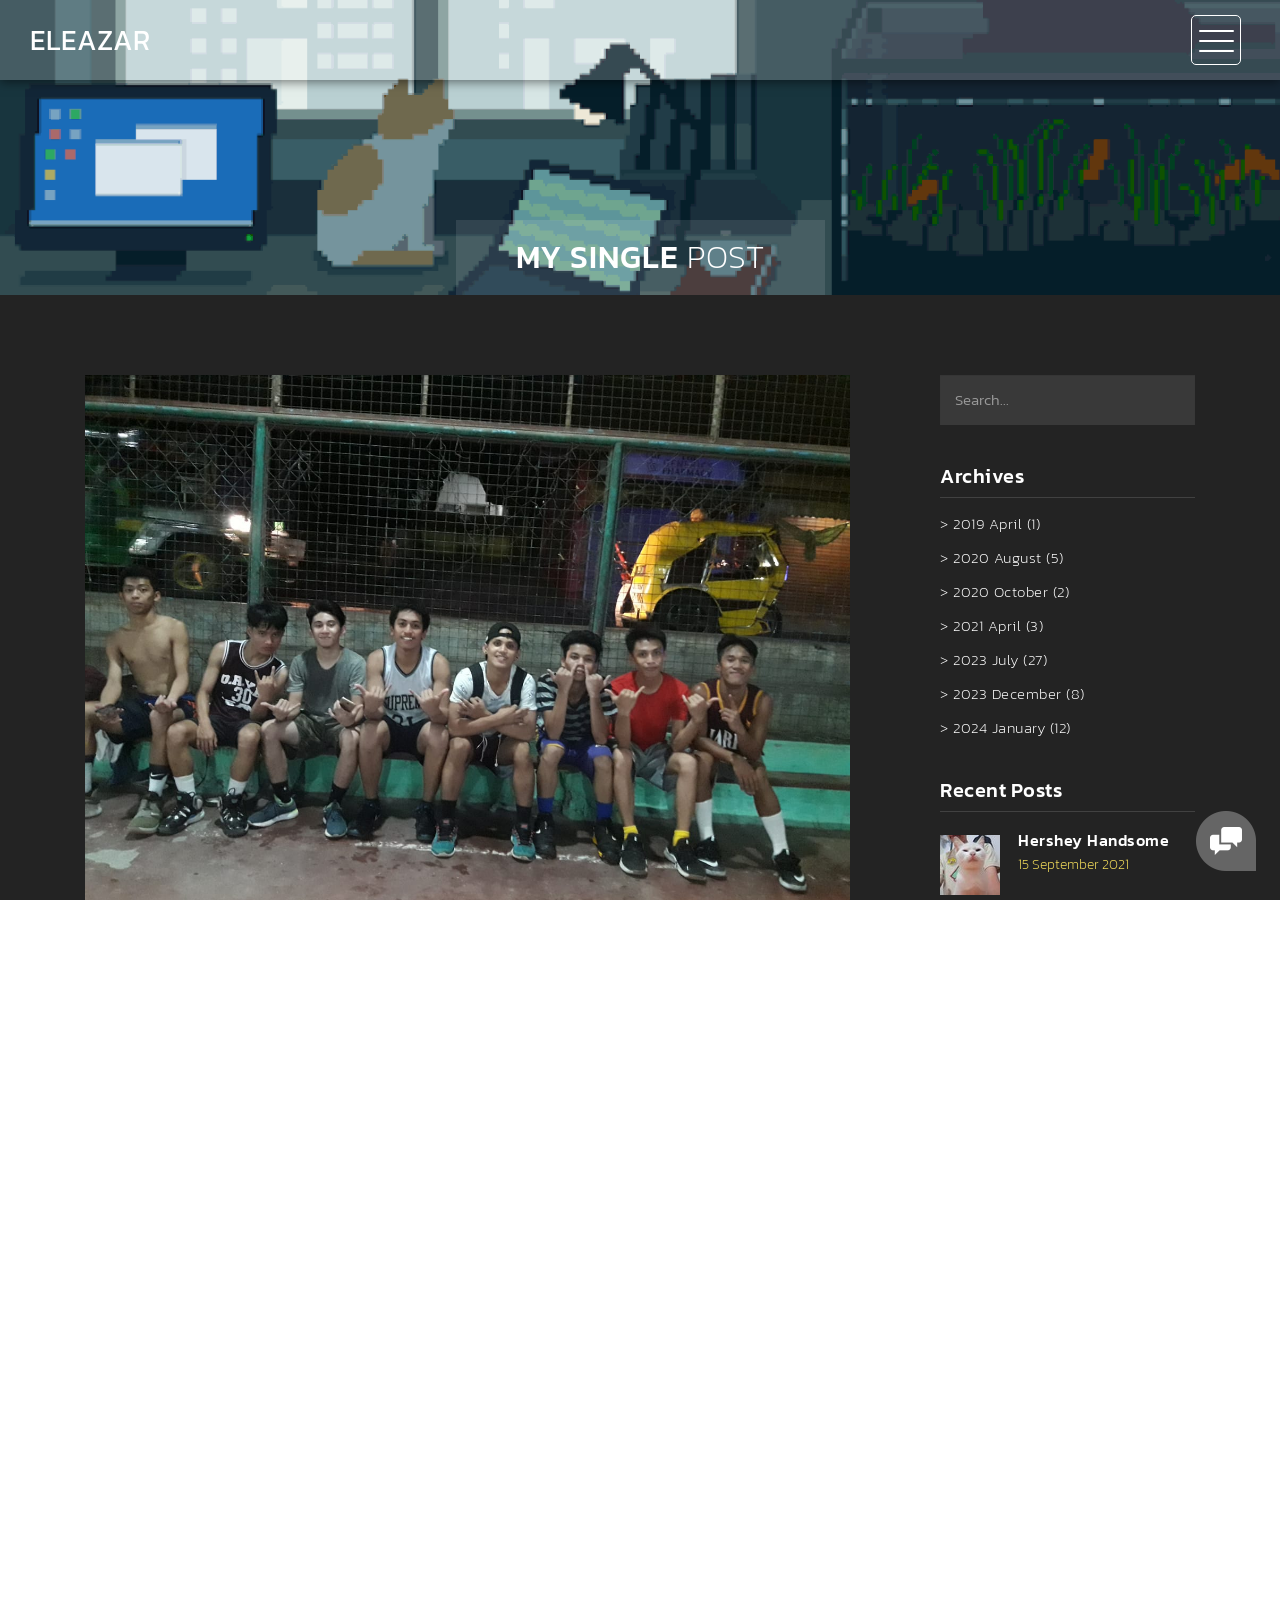
<file: projects/hobbies&dreams-website/single-post2.html>
<!DOCTYPE html>
<html>
    <head>
        <meta charset="utf-8">
        <meta http-equiv="X-UA-Compatible" content="IE=edge,chrome=1">
        <title>Basketball | Get to Know!</title>
        <meta name="description" content="">
        <meta name="viewport" content="width=device-width, initial-scale=1">
        <link rel="icon" href="img/bebo-logo.png" type="image/x-icon">

        <link rel="stylesheet" href="css/bootstrap.min.css">
        <link rel="stylesheet" href="css/bootstrap-theme.min.css">
        <link rel="stylesheet" href="css/fontAwesome.css">
        <link rel="stylesheet" href="css/light-box.css">
        <link rel="stylesheet" href="css/style.css">

        <link href="https://fonts.googleapis.com/css?family=Kanit:100,200,300,400,500,600,700,800,900" rel="stylesheet">

        <script src="js/vendor/modernizr-2.8.3-respond-1.4.2.min.js"></script>
    </head>
<body>

    <nav>
        <div class="logo">
            <a href="index.html">Eleazar</a>
        </div>
      <div class="menu-icon">
        <span></span>
      </div>
    </nav>

    <div class="page-heading">
        <div class="container">
            <div class="heading-content">
                <h1>My Single <em>Post</em></h1>
            </div>
        </div>
    </div>


    <div class="blog-entries">
        <div class="container">
            <div class="col-md-9">
                <div class="blog-posts">
                    <div class="row">
                        <div class="col-md-12">
                            <div class="single-blog-post">
                                <img src="img/single-post2/blog2.jpg" alt="">
                                <div class="text-content">
                                    <h2>Basketball</h2>
                                    <span><a href="#">Eleazar</a> / <a href="#">9 April 2019</a> / <a href="#">Hobbies</a></span>
                                    <p>The most fun thing I can do with my friends is play basketball. Compared to spending all day on the couch playing video games or watching television, I think playing basketball is a quick and enjoyable way to pass the time.
                                    <br><br>When I’m having a breakdown, I usually go to the court and watch guys playing basketball. It inspires me to play and to practice more to be a better player or luckily, be part of a team soon.
                                    
                                	<br><br>Playing with other people is more enjoyable to me than playing by myself. I can't think of just one word that describes up basketball. You play with your friends for hours on end without ever feeling bored since you meet so many new people.
                                    <br><br><a href="blog.html">Back to Blog</a></p>
                                    <div class="tags-share">
                                        <div class="row">
                                            <div class="col-md-6">
                                                <ul class="tags">
                                                    <li>Tags:</li>
                                                    <li><a href="#">Lifestyle</a>,</li>
                                                    <li><a href="#">Ball</a>,</li>
                                                    <li><a href="#">Exercise</a></li>
                                                </ul>
                                            </div>
                                            <div class="col-md-6">
                                                <ul class="share">
                                                    <li>Share:</li>
                                                    <li><a href="#">Facebook</a>,</li>
                                                    <li><a href="#">X</a>,</li>
                                                    <li><a href="#">Instagram</a></li>
                                                </ul>
                                            </div>
                                        </div>
                                    </div>
                                </div>
                            </div>
                        </div>
                    </div>
                </div>
            </div>
            <div class="col-md-3">
                <div class="side-bar">
                    <div class="search">
                        <fieldset>
                            <input name="search" type="text" class="form-control" id="search" placeholder="Search..." required="">
                        </fieldset>
                    </div>
                    <div class="archives">
                        <div class="sidebar-heding">
                            <h2>Archives</h2>
                        </div>
                        <ul>
                            <li><a href="#">> 2019 April (1)</a></li>
                            <li><a href="#">> 2020 August (5)</a></li>
                            <li><a href="#">> 2020 October (2)</a></li>
                            <li><a href="#">> 2021 April (3)</a></li>
                            <li><a href="#">> 2023 July (27)</a></li>
                            <li><a href="#">> 2023 December (8)</a></li>
                            <li><a href="#">> 2024 January (12)</a></li>
                        </ul>
                    </div>
                    <div class="recent-posts">
                        <div class="sidebar-heding">
                            <h2>Recent Posts</h2>
                        </div>
                        <ul>
                            <li><a href="single-post.html">
                                <img src="img/my-blog/recent1.jpg" alt="Recent Post 1">
                                <div class="text">
                                    <h6>Hershey Handsome</h6>
                                    <span>15 September 2021</span>
                                </div>
                            </li></a>
                            <li><a href="single-post.html">
                                <img src="img/my-blog/recent2.jpg" alt="Recent Post 2">
                                <div class="text">
                                    <h6>Evie Pregnant</h6>
                                    <span>10 June 2023</span>
                                </div>
                            </li></a>
                            <li><a href="single-post.html">
                                <img src="img/my-blog/recent3.jpg" alt="Recent Post 3">
                                <div class="text">
                                    <h6>Unexpected Meet</h6>
                                    <span>18 February 2024</span>
                                </div>
                            </li></a>
                        </ul>
                    </div>
                    <div class="categories">
                        <div class="sidebar-heding">
                            <h2>Categories</h2>
                        </div>
                        <ul>
                            <li><a href="#">> Lifestyle (7)</a></li>
                            <li><a href="#">> Business (9)</a></li>
                            <li><a href="#">> Nature (14)</a></li>
                            <li><a href="#">> Gaming (6)</a></li>
                            <li><a href="#">> Science (5)</a></li>
                        </ul>
                    </div>
                    <div class="latest-gallery">
                        <div class="sidebar-heding">
                            <h2>Latest Gallery</h2>
                        </div>
                        <ul>
                            <li><a href="#"></a><img src="img/my-blog/latest1.jpg" alt=""></a></li>
                            <li><a href="#"></a><img src="img/my-blog/latest2.jpg" alt=""></a></li>
                            <li><a href="#"></a><img src="img/my-blog/latest3.jpg" alt=""></a></li>
                            <li><a href="#"></a><img src="img/my-blog/latest4.jpg" alt=""></a></li>
                            <li><a href="#"></a><img src="img/my-blog/latest5.jpg" alt=""></a></li>
                            <li><a href="#"></a><img src="img/my-blog/latest6.jpg" alt=""></a></li>
                            <li><a href="#"></a><img src="img/my-blog/latest7.jpg" alt=""></a></li>
                            <li><a href="#"></a><img src="img/my-blog/latest8.jpg" alt=""></a></li>
                            <li><a href="#"></a><img src="img/my-blog/latest9.jpg" alt=""></a></li>
                        </ul>
                    </div>
                </div>
            </div>
        </div>
    </div>


    <footer>
        <div class="container-fluid">
            <div class="col-md-12">
                <p>Copyright &copy; 2024
    
                    | Designed by Jhon Eleazar Tuburan</p>
            </div>
        </div>
    </footer>


      <!-- Modal button -->
    <div class="popup-icon">
      <button id="modBtn" class="modal-btn"><img src="img/nav-buttons/contact-icon.png" alt=""></button>
    </div>  

    <!-- Modal -->
    <div id="modal" class="modal">
      <!-- Modal Content -->
      <div class="modal-content">
        <!-- Modal Header -->
        <div class="modal-header">
          <h3 class="header-title">Say hello to <em>Ele!</em></h3>
          <div class="close-btn"><img src="img/nav-buttons/close_contact.png" alt=""></div>    
        </div>
        <!-- Modal Body -->
        <div class="modal-body">
          <div class="col-md-6 col-md-offset-3">
            <form id="contact" action="" method="post">
                <div class="row">
                    <div class="col-md-12">
                      <fieldset>
                        <input name="name" type="text" class="form-control" id="name" placeholder="Your name..." required="">
                      </fieldset>
                    </div>
                    <div class="col-md-12">
                      <fieldset>
                        <input name="email" type="email" class="form-control" id="email" placeholder="Your email..." required="">
                      </fieldset>
                    </div>
                    <div class="col-md-12">
                      <fieldset>
                        <textarea name="message" rows="6" class="form-control" id="message" placeholder="Your message..." required=""></textarea>
                      </fieldset>
                    </div>
                    <div class="col-md-12">
                      <fieldset>
                        <button type="submit" id="form-submit" class="btn">Send Message Now</button>
                      </fieldset>
                    </div>
                </div>
            </form>
          </div>
        </div>
      </div>
    </div>

    

    <section class="overlay-menu">
      <div class="container">
        <div class="row">
          <div class="main-menu">
              <ul>
                  <li>
                      <a href="index.html">Home</a>
                  </li>
                  <li>
                      <a href="about.html">About Me</a>
                  </li>
                  <li>
                      <a href="blog.html">Blog Entries</a>
                  </li>
              </ul>
              <p>Witness what I do in daily life.</p>
          </div>
        </div>
      </div>
    </section>


    <script src="https://ajax.googleapis.com/ajax/libs/jquery/1.11.2/jquery.min.js"></script>
    <script>window.jQuery || document.write('<script src="js/vendor/jquery-1.11.2.min.js"><\/script>')</script>

    <script src="js/vendor/bootstrap.min.js"></script>
    
    <script src="js/plugins.js"></script>
    <script src="js/main.js"></script>

</body>
</html>
</file>
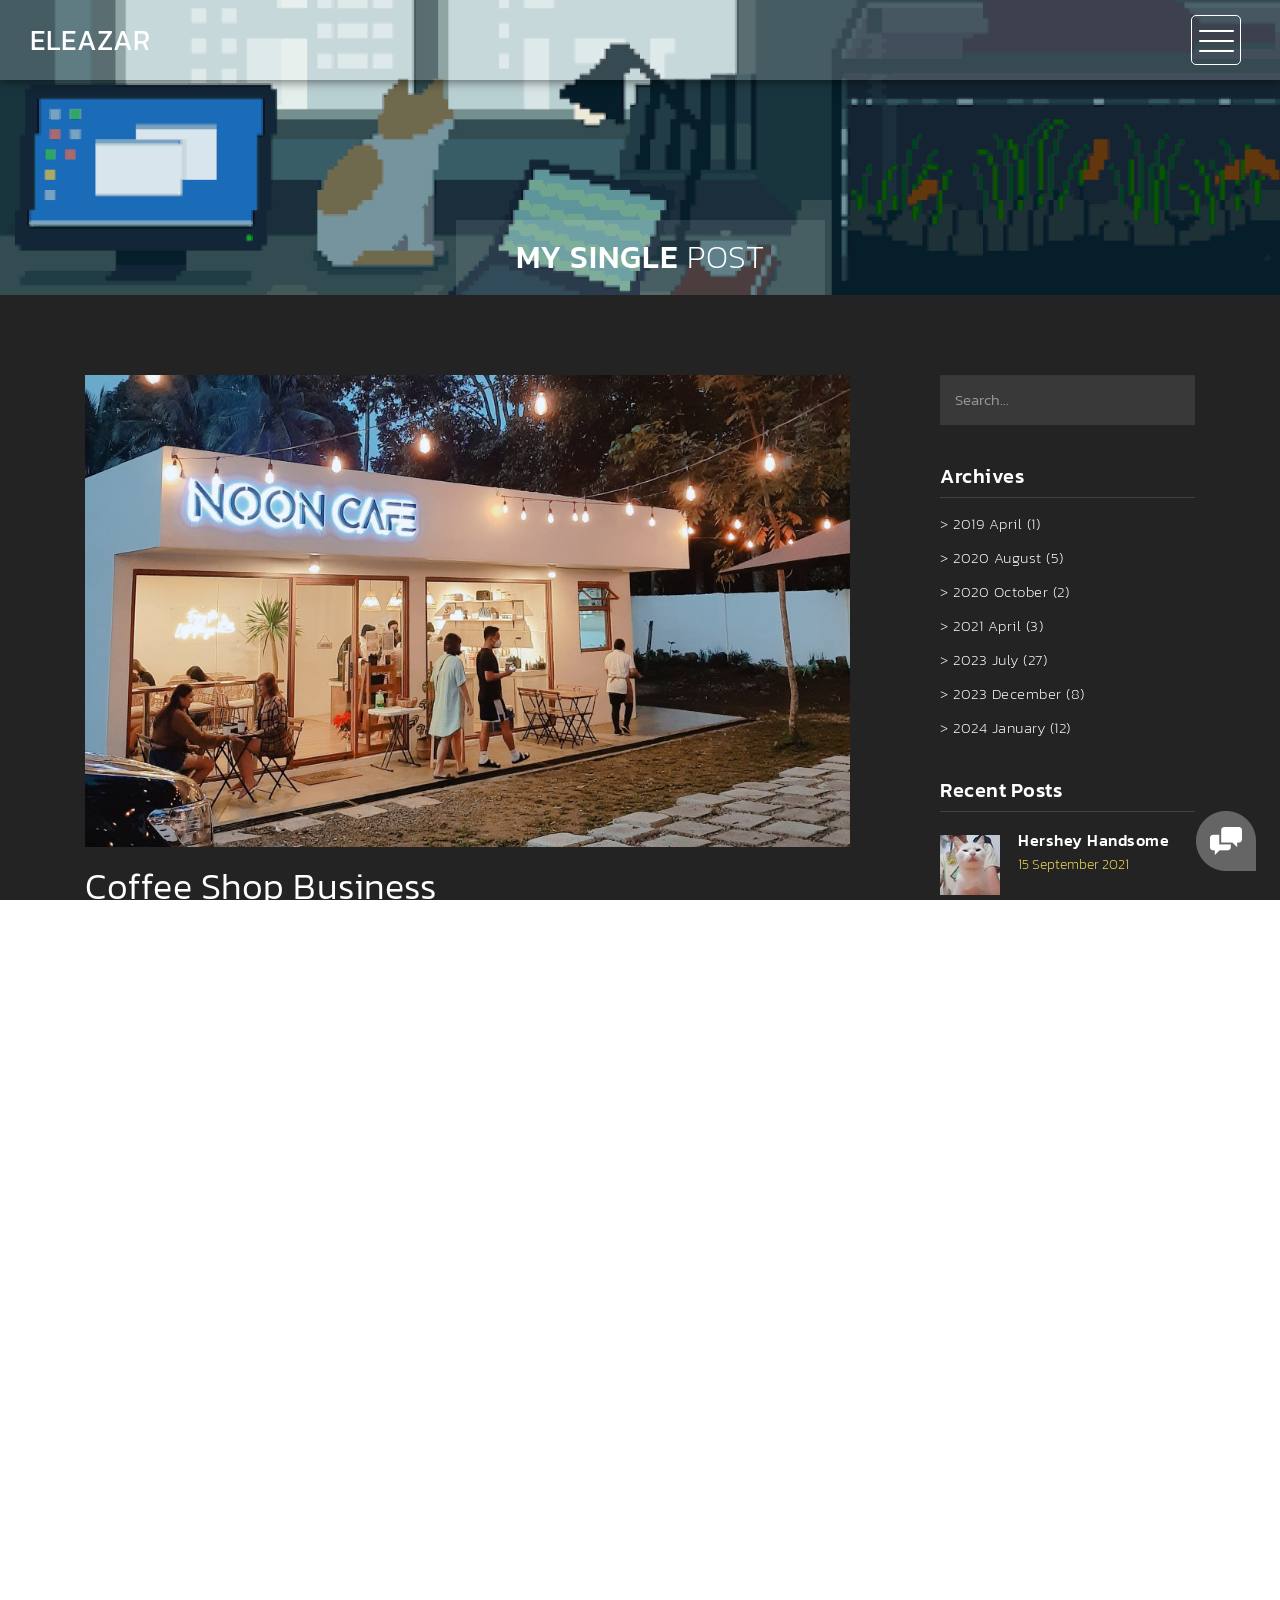
<file: projects/hobbies&dreams-website/single-post3.html>
<!DOCTYPE html>
<html>
    <head>
        <meta charset="utf-8">
        <meta http-equiv="X-UA-Compatible" content="IE=edge,chrome=1">
        <title>Coffee Shop Business | Get to Know!</title>
        <meta name="description" content="">
        <meta name="viewport" content="width=device-width, initial-scale=1">
        <link rel="icon" href="img/bebo-logo.png" type="image/x-icon">

        <link rel="stylesheet" href="css/bootstrap.min.css">
        <link rel="stylesheet" href="css/bootstrap-theme.min.css">
        <link rel="stylesheet" href="css/fontAwesome.css">
        <link rel="stylesheet" href="css/light-box.css">
        <link rel="stylesheet" href="css/style.css">

        <link href="https://fonts.googleapis.com/css?family=Kanit:100,200,300,400,500,600,700,800,900" rel="stylesheet">

        <script src="js/vendor/modernizr-2.8.3-respond-1.4.2.min.js"></script>
    </head>
<body>

    <nav>
        <div class="logo">
            <a href="index.html">Eleazar</a>
        </div>
      <div class="menu-icon">
        <span></span>
      </div>
    </nav>

    <div class="page-heading">
        <div class="container">
            <div class="heading-content">
                <h1>My Single <em>Post</em></h1>
            </div>
        </div>
    </div>


    <div class="blog-entries">
        <div class="container">
            <div class="col-md-9">
                <div class="blog-posts">
                    <div class="row">
                        <div class="col-md-12">
                            <div class="single-blog-post">
                                <img src="img/single-post3/blog3.jpg" alt="">
                                <div class="text-content">
                                    <h2>Coffee Shop Business</h2>
                                    <span><a href="#">Eleazar</a> / <a href="#">30 April 2021</a> / <a href="#">Business</a></span>
                                    <p>This dream was not planned, but when someone takes me to a coffee shop, I like the vibes and the ambience, it makes me calm and at the same time, I feel safe.
                                    <br><br>My goal is to own a two-story coffee shop serving homemade cakes, sandwiches, and freshly brewed coffee. It would be solar-powered, renewable, and composed of recycled materials. I might be a writer in residence, living above it.
                                    
                                	<br><br>I'd like coffee places without laptops because I feel like so many have been engulfed by that WORK! COMPUTER! energy in which it is not possible to simply go sit down, have a cup of coffee, and engage in conversation.
                                    <br><br><a href="blog.html">Back to Blog</a></p>
                                    <div class="tags-share">
                                        <div class="row">
                                            <div class="col-md-6">
                                                <ul class="tags">
                                                    <li>Tags:</li>
                                                    <li><a href="#">Beverages</a>,</li>
                                                    <li><a href="#">Work</a>,</li>
                                                    <li><a href="#">Life is good</a></li>
                                                </ul>
                                            </div>
                                            <div class="col-md-6">
                                                <ul class="share">
                                                    <li>Share:</li>
                                                    <li><a href="#">Facebook</a>,</li>
                                                    <li><a href="#">X</a>,</li>
                                                    <li><a href="#">Instagram</a></li>
                                                </ul>
                                            </div>
                                        </div>
                                    </div>
                                </div>
                            </div>
                        </div>
                    </div>
                </div>
            </div>
            <div class="col-md-3">
                <div class="side-bar">
                    <div class="search">
                        <fieldset>
                            <input name="search" type="text" class="form-control" id="search" placeholder="Search..." required="">
                        </fieldset>
                    </div>
                    <div class="archives">
                        <div class="sidebar-heding">
                            <h2>Archives</h2>
                        </div>
                        <ul>
                            <li><a href="#">> 2019 April (1)</a></li>
                            <li><a href="#">> 2020 August (5)</a></li>
                            <li><a href="#">> 2020 October (2)</a></li>
                            <li><a href="#">> 2021 April (3)</a></li>
                            <li><a href="#">> 2023 July (27)</a></li>
                            <li><a href="#">> 2023 December (8)</a></li>
                            <li><a href="#">> 2024 January (12)</a></li>
                        </ul>
                    </div>
                    <div class="recent-posts">
                        <div class="sidebar-heding">
                            <h2>Recent Posts</h2>
                        </div>
                        <ul>
                            <li><a href="single-post.html">
                                <img src="img/my-blog/recent1.jpg" alt="Recent Post 1">
                                <div class="text">
                                    <h6>Hershey Handsome</h6>
                                    <span>15 September 2021</span>
                                </div>
                            </li></a>
                            <li><a href="single-post.html">
                                <img src="img/my-blog/recent2.jpg" alt="Recent Post 2">
                                <div class="text">
                                    <h6>Evie Pregnant</h6>
                                    <span>10 June 2023</span>
                                </div>
                            </li></a>
                            <li><a href="single-post.html">
                                <img src="img/my-blog/recent3.jpg" alt="Recent Post 3">
                                <div class="text">
                                    <h6>Unexpected Meet</h6>
                                    <span>18 February 2024</span>
                                </div>
                            </li></a>
                        </ul>
                    </div>
                    <div class="categories">
                        <div class="sidebar-heding">
                            <h2>Categories</h2>
                        </div>
                        <ul>
                            <li><a href="#">> Lifestyle (7)</a></li>
                            <li><a href="#">> Business (9)</a></li>
                            <li><a href="#">> Nature (14)</a></li>
                            <li><a href="#">> Gaming (6)</a></li>
                            <li><a href="#">> Science (5)</a></li>
                        </ul>
                    </div>
                    <div class="latest-gallery">
                        <div class="sidebar-heding">
                            <h2>Latest Gallery</h2>
                        </div>
                        <ul>
                            <li><a href="#"></a><img src="img/my-blog/latest1.jpg" alt=""></a></li>
                            <li><a href="#"></a><img src="img/my-blog/latest2.jpg" alt=""></a></li>
                            <li><a href="#"></a><img src="img/my-blog/latest3.jpg" alt=""></a></li>
                            <li><a href="#"></a><img src="img/my-blog/latest4.jpg" alt=""></a></li>
                            <li><a href="#"></a><img src="img/my-blog/latest5.jpg" alt=""></a></li>
                            <li><a href="#"></a><img src="img/my-blog/latest6.jpg" alt=""></a></li>
                            <li><a href="#"></a><img src="img/my-blog/latest7.jpg" alt=""></a></li>
                            <li><a href="#"></a><img src="img/my-blog/latest8.jpg" alt=""></a></li>
                            <li><a href="#"></a><img src="img/my-blog/latest9.jpg" alt=""></a></li>
                        </ul>
                    </div>
                </div>
            </div>
        </div>
    </div>


    <footer>
        <div class="container-fluid">
            <div class="col-md-12">
                <p>Copyright &copy; 2024
    
                    | Designed by Jhon Eleazar Tuburan</p>
            </div>
        </div>
    </footer>


      <!-- Modal button -->
    <div class="popup-icon">
      <button id="modBtn" class="modal-btn"><img src="img/nav-buttons/contact-icon.png" alt=""></button>
    </div>  

    <!-- Modal -->
    <div id="modal" class="modal">
      <!-- Modal Content -->
      <div class="modal-content">
        <!-- Modal Header -->
        <div class="modal-header">
          <h3 class="header-title">Say hello to <em>Ele!</em></h3>
          <div class="close-btn"><img src="img/nav-buttons/close_contact.png" alt=""></div>    
        </div>
        <!-- Modal Body -->
        <div class="modal-body">
          <div class="col-md-6 col-md-offset-3">
            <form id="contact" action="" method="post">
                <div class="row">
                    <div class="col-md-12">
                      <fieldset>
                        <input name="name" type="text" class="form-control" id="name" placeholder="Your name..." required="">
                      </fieldset>
                    </div>
                    <div class="col-md-12">
                      <fieldset>
                        <input name="email" type="email" class="form-control" id="email" placeholder="Your email..." required="">
                      </fieldset>
                    </div>
                    <div class="col-md-12">
                      <fieldset>
                        <textarea name="message" rows="6" class="form-control" id="message" placeholder="Your message..." required=""></textarea>
                      </fieldset>
                    </div>
                    <div class="col-md-12">
                      <fieldset>
                        <button type="submit" id="form-submit" class="btn">Send Message Now</button>
                      </fieldset>
                    </div>
                </div>
            </form>
          </div>
        </div>
      </div>
    </div>

    

    <section class="overlay-menu">
      <div class="container">
        <div class="row">
          <div class="main-menu">
              <ul>
                  <li>
                      <a href="index.html">Home</a>
                  </li>
                  <li>
                      <a href="about.html">About Me</a>
                  </li>
                  <li>
                      <a href="blog.html">Blog Entries</a>
                  </li>
              </ul>
              <p>Witness what I do in daily life.</p>
          </div>
        </div>
      </div>
    </section>


    <script src="https://ajax.googleapis.com/ajax/libs/jquery/1.11.2/jquery.min.js"></script>
    <script>window.jQuery || document.write('<script src="js/vendor/jquery-1.11.2.min.js"><\/script>')</script>

    <script src="js/vendor/bootstrap.min.js"></script>
    
    <script src="js/plugins.js"></script>
    <script src="js/main.js"></script>

</body>
</html>
</file>
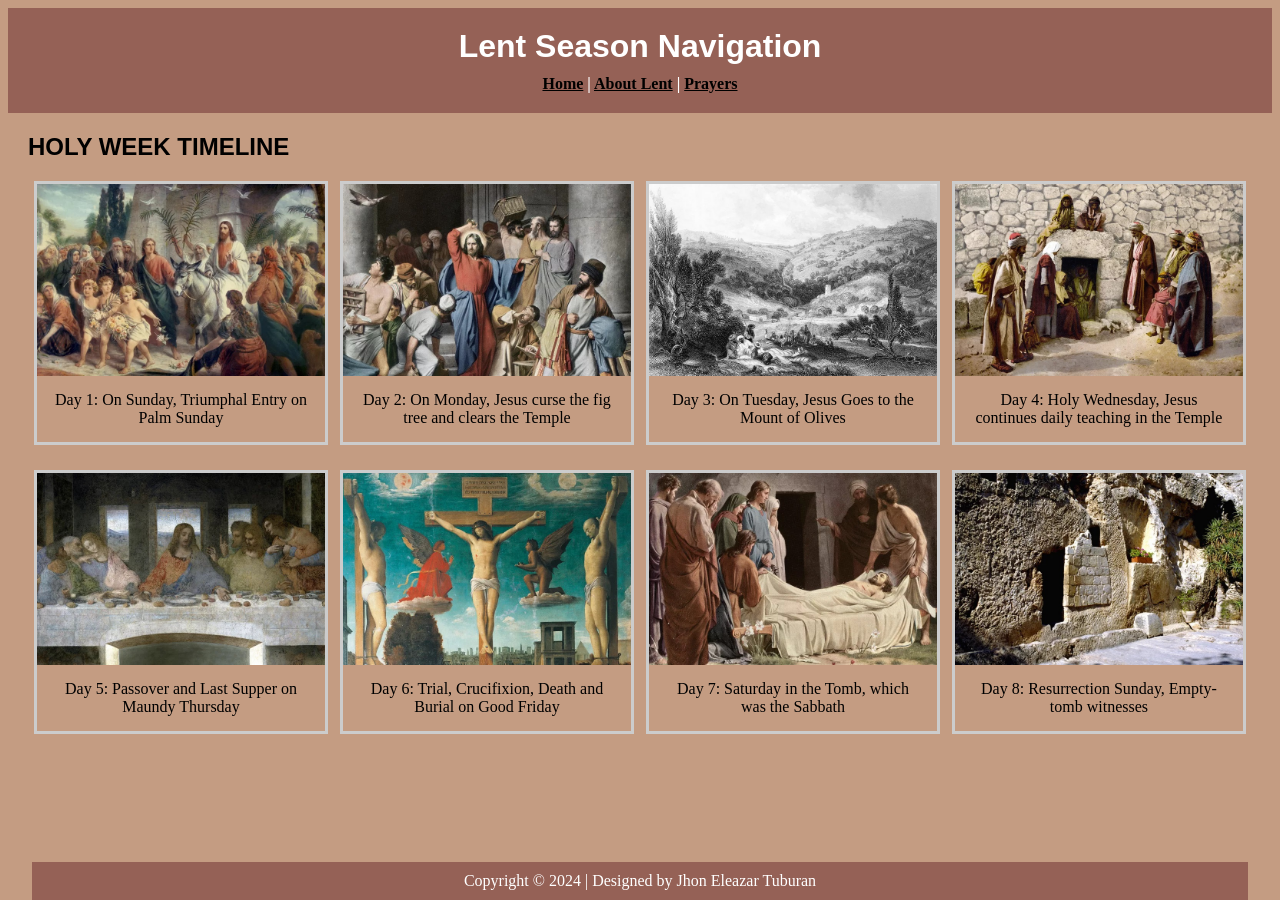
<file: projects/holyweek/holy-week.html>
<!DOCTYPE html>
<html lang="en">
<head>
    <meta charset="UTF-8">
    <meta name="viewport" content="width=device-width, initial-scale=1.0">
    <title>Lent Season</title>
    <link rel="stylesheet" href="css/holy-week-style.css">
	<link rel="icon" href="images/calvary.png" type="image/x-icon">	
	<!-- You can link your CSS file here-->
</head>
    <header>
        <h1>Lent Season Navigation</h1>
        </a></strong></p>
        <p class="center"><strong><a href="holy-week.html" style="color: black;">Home</a> | 
		<a href="about-lent.html" target="_blank" style="color: black;">About Lent</a> | 
		<a href="prayers.html" target="_blank" style="color: black;">Prayers</a></strong></p>

    </header>
    <main>
        <!-- Your main content goes here-->

        <h2>HOLY WEEK TIMELINE</h2>

        <div class="clearfix">
         <div class="responsive">
            <div class="gallery">
                 <a target="_blank" href="images/sun.jpg">
                      <img src="images/sun.jpg" alt="Day 1" width="600" height="400">
                 </a>
                 <div class="desc">Day 1: On Sunday, Triumphal Entry on Palm Sunday</div>
            </div>
        </div> 
        
        <div class="responsive">
            <div class="gallery">
                 <a target="_blank" href="images/mon.jpg">
                     <img src="images/mon.jpg" alt="Day 2" width="600" height="400">
                 </a>
                 <div class="desc">Day 2: On Monday, Jesus curse the fig tree and clears the Temple</div>
            </div>
        </div>

        <div class="responsive">
            <div class="gallery">
                 <a target="_blank" href="images/tue.jpg">
                     <img src="images/tue.jpg" alt="Day 3" width="600" height="400">
                 </a>
                 <div class="desc">Day 3: On Tuesday, Jesus Goes to the Mount of Olives</div>
            </div>
        </div>   
        
        <div class="responsive">
            <div class="gallery">
                 <a target="_blank" href="images/wed.jpg">
                     <img src="images/wed.jpg" alt="Day 4" width="600" height="400">
                 </a>
                 <div class="desc">Day 4: Holy Wednesday, Jesus continues daily teaching in the Temple</div>
            </div>
        </div>
    </div> 

         <div class="clearfix">

         <div class="responsive">
           <div class="gallery">
                <a target="_blank" href="images/thu.jpg">
                     <img src="images/thu.jpg" alt="Day 5" width="600" height="400">
                </a>
                <div class="desc">Day 5: Passover and Last Supper on Maundy Thursday</div>
           </div>
       </div> 
       
         <div class="responsive">
           <div class="gallery">
                <a target="_blank" href="iamges/fri.jpg">
                    <img src="images/fri.jpg" alt="Day 6" width="600" height="400">
                </a>
                <div class="desc">Day 6: Trial, Crucifixion, Death and Burial on Good Friday</div>
           </div>
       </div>

         <div class="responsive">
           <div class="gallery">
                <a target="_blank" href="images/sat.jpg">
                    <img src="images/sat.jpg" alt="Day 7" width="600" height="400">
                </a>
                <div class="desc">Day 7: Saturday in the Tomb, which was the Sabbath</div>
           </div>
       </div>   
       
         <div class="responsive">
           <div class="gallery">
                <a target="_blank" href="images/sun1.jpg">
                    <img src="images/sun1.jpg" alt="Day 8" width="600" height="400">
                </a>
                <div class="desc">Day 8: Resurrection Sunday, Empty-tomb witnesses</div>
           </div>
       </div>
   </div> 

    </main>
    <footer>
		<p style="text-align: center;">Copyright &copy; 2024
    
            | Designed by Jhon Eleazar Tuburan</p>
    </footer>
</body>
</html>
</file>
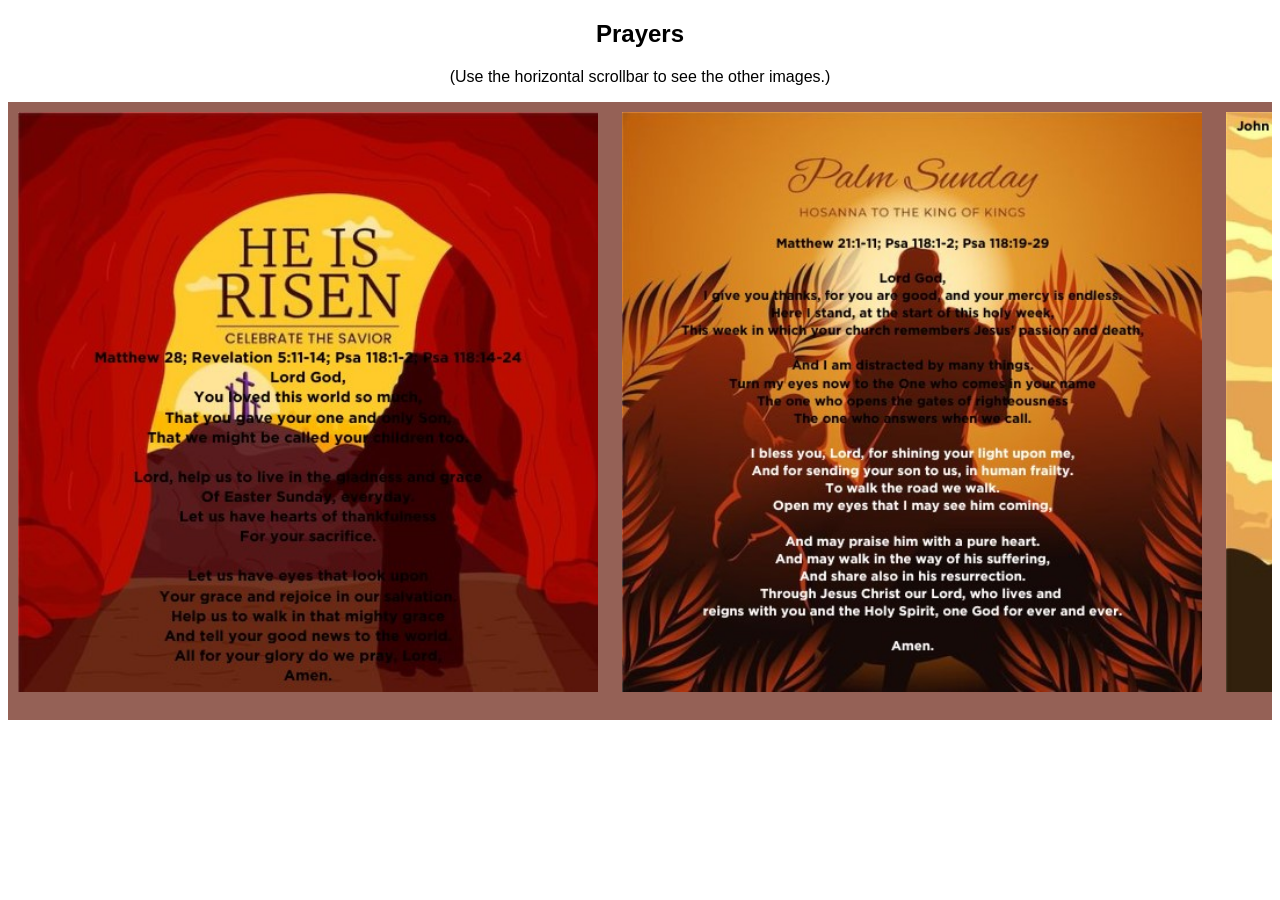
<file: projects/holyweek/prayers.html>
<!DOCTYPE html>
<html>
<head>
    <meta charset="UTF-8">
    <meta http-equiv="X-UA-Compatible" content="IE=edge">
    <meta name="viewport" content="width=device-width, initial-scale=1.0">
	<link rel="stylesheet" href="css/prayers-style.css">
	<link rel="icon" href="images/prayer.png" type="image/x-icon">
    <title>Prayers</title>
</head>
<body>

<h2>Prayers</h2>
<p>(Use the horizontal scrollbar to see the other images.)</p>

<div class="scroll-container">
  <img src="images/prayer1.jpg" alt="" width="580" height="580">
  <img src="images/prayer2.jpg" alt="" width="580" height="580">
  <img src="images/prayer3.jpg" alt="" width="580" height="580">
  <img src="images/prayer4.jpg" alt="" width="580" height="580">
  <img src="images/prayer5.jpg" alt="" width="580" height="580">
  

</div>


</body>
</html>
</file>
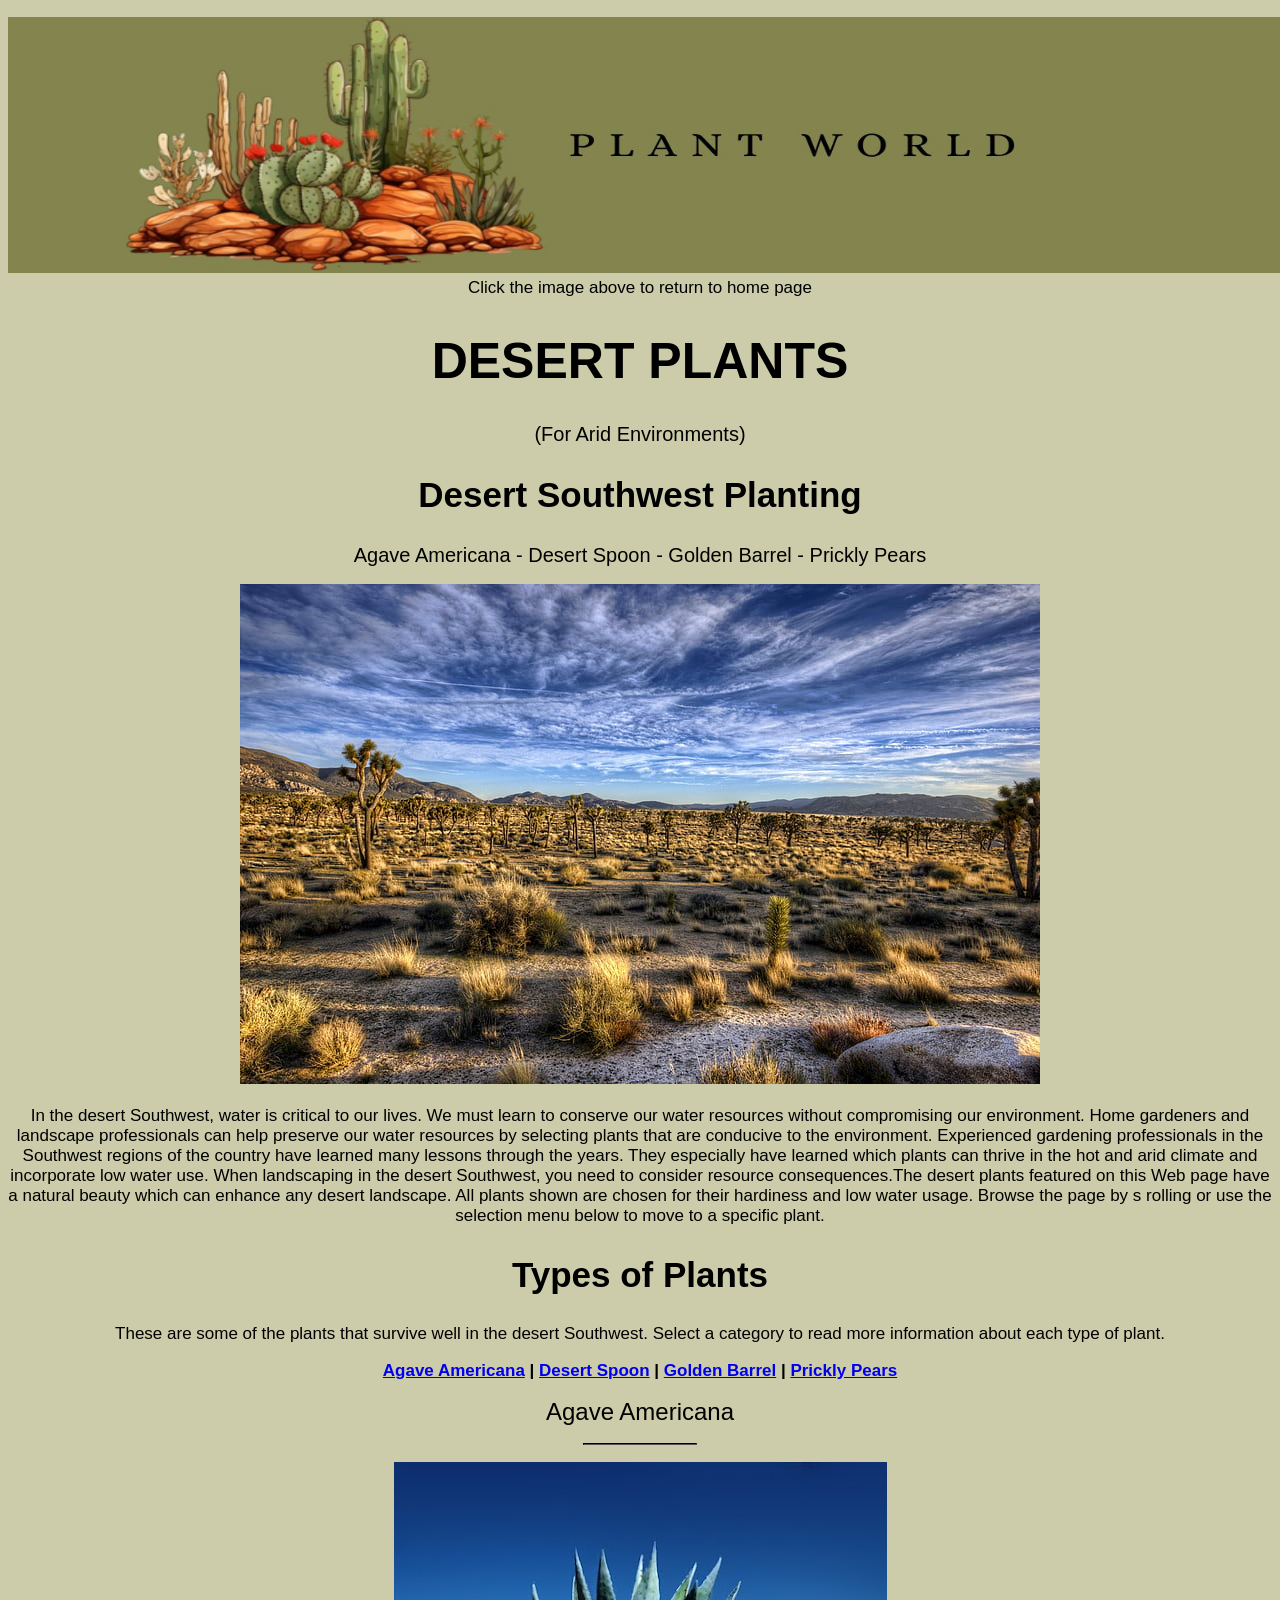
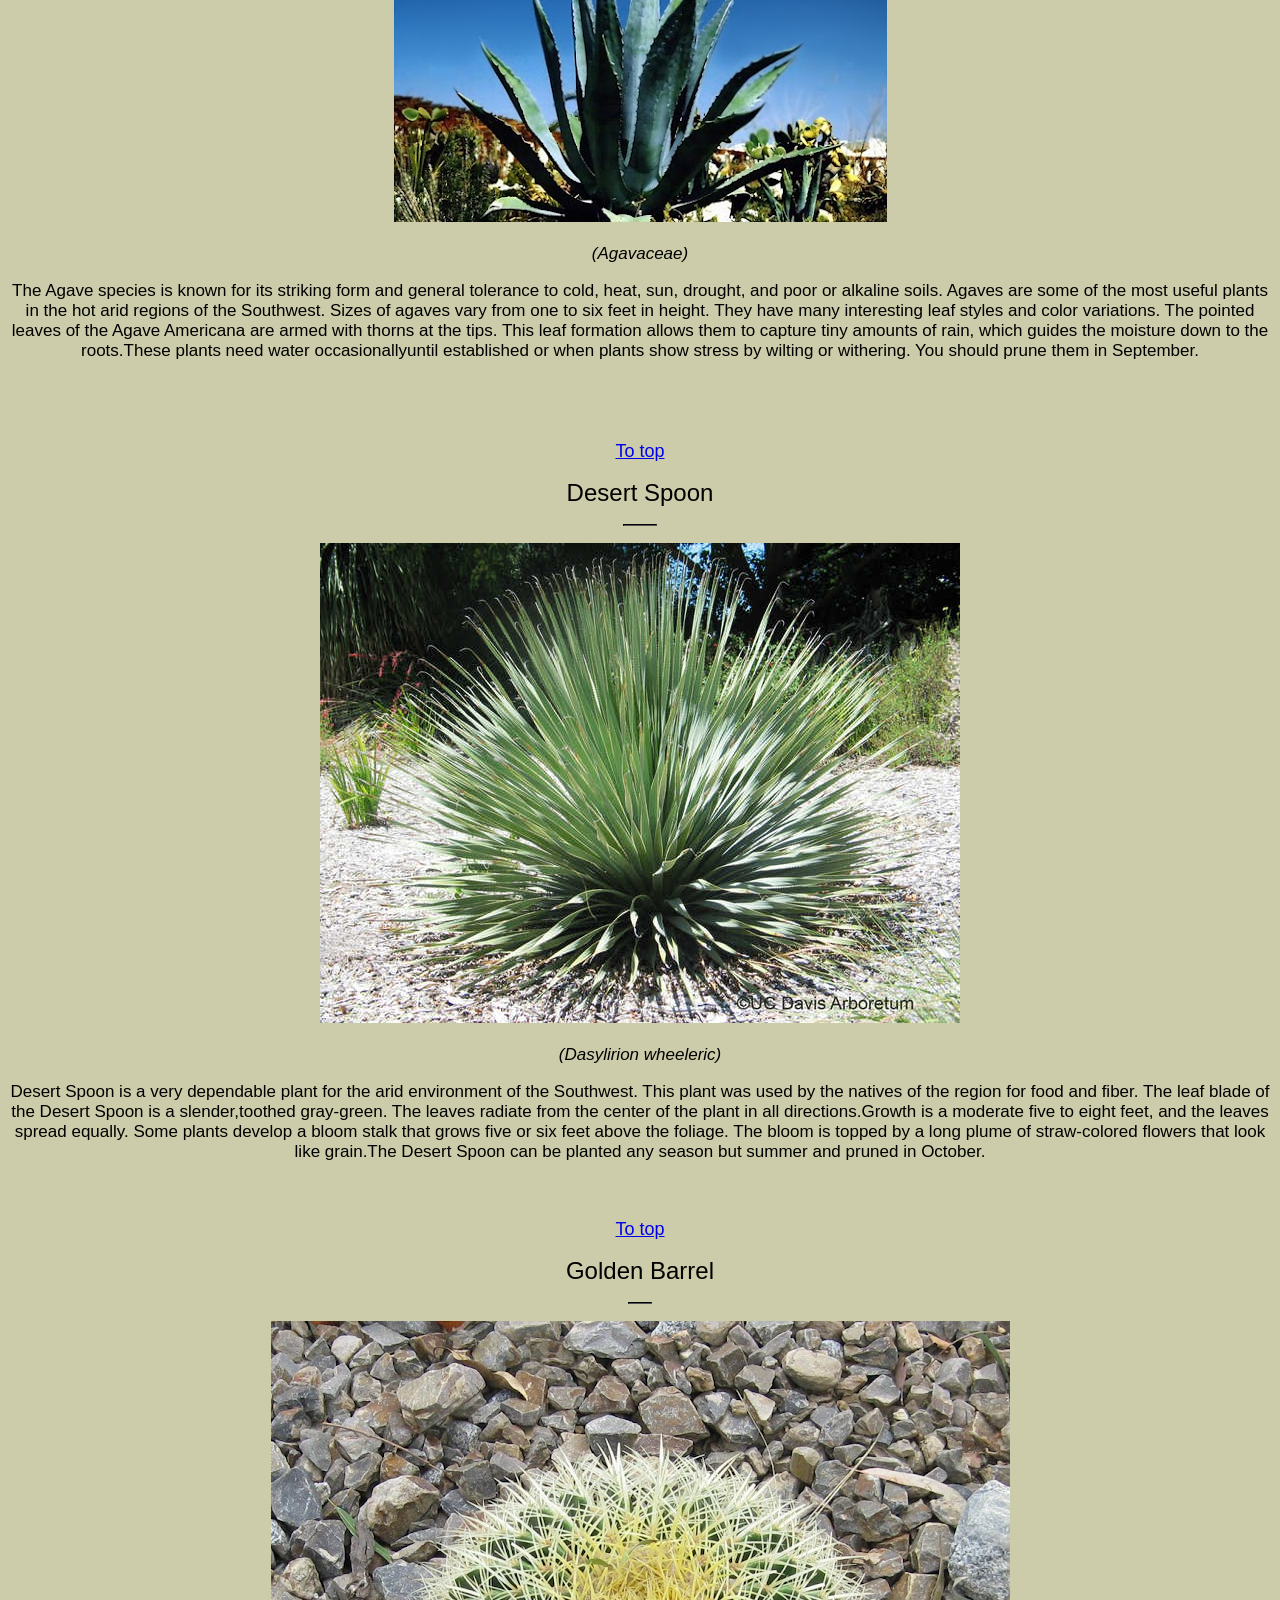
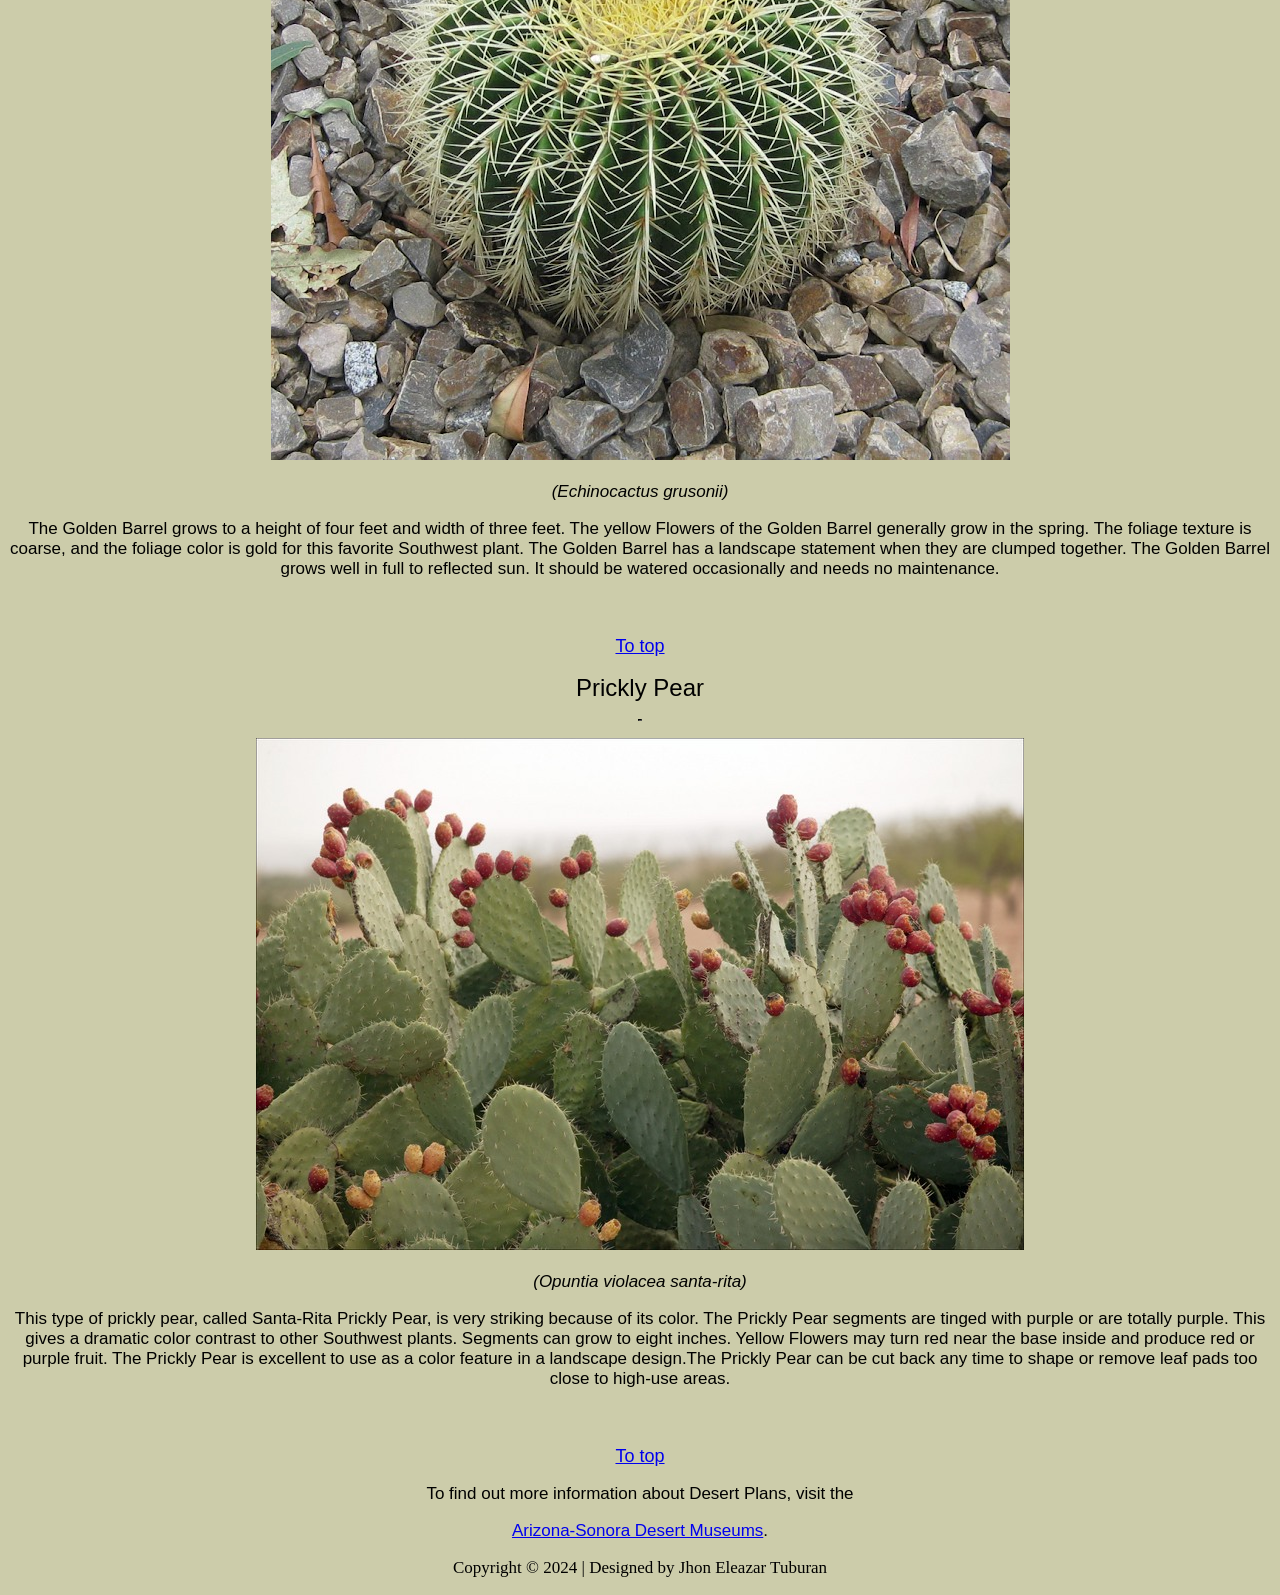
<file: projects/plants/plantworld.html>
<!DOCTYPE html>
<head>
<title>Desert Plants</title>
<link rel="stylesheet" href="css/plantworld-style.css">
<link rel="icon" href="images/plant.png" type="image/x-icon">
</head>

<body>
<a href="plantworld.html">
<p class="center"><img src="images/header1.jpg" width="1300" height="256" border="0" alt=""/></a>
<br>Click the image above to return to home page</br>
<h1 class="center">DESERT PLANTS</h1>
<div class="center">(For Arid Environments)</div>

<h2 class="center">Desert Southwest Planting</h2>
<div class="center"> Agave Americana - Desert Spoon - Golden Barrel - Prickly Pears </div>
    <p class="center"><img src="images/desertimg.jpg"/><br>
        <p class="center">In the desert Southwest, water is critical to our lives. We must learn to conserve our 
       water resources without compromising our environment. Home gardeners and landscape professionals can help preserve our water resources by selecting plants that are conducive to 
       the environment. Experienced gardening professionals in the Southwest regions of the country 
       have learned many lessons through the years. They especially have learned which plants can 
       thrive in the hot and arid climate and incorporate low water use. When landscaping in the 
       desert Southwest, you need to consider resource consequences.The desert plants featured on 
       this Web page have a natural beauty which can enhance any desert landscape. 
       All plants shown are chosen for their hardiness and low water usage. Browse the page by s
       rolling or use the selection menu below to move to a specific plant.</p>

<h2 class="center">Types of Plants</h2>
<p class="center">These are some of the plants that survive well in the desert Southwest. Select a category 
to read more information about each type of plant.</p>
</a></strong></p>
<p class="center"><strong><a href="#agaveamericana">Agave Americana</a> | <a href="#desertspoon">Desert Spoon</a> | <a href="#goldenbarrel">Golden Barrel</a> | <a href="#pricklypear">Prickly Pears</a></strong></p>
</p><div class="adtop_textarea">
     <p class="center"><a name="agaveamericana"></a><font size="+2">Agave Americana</font></p>
     <hr style="margin-top: 0.5em;
  	           margin-bottom: 0.5em;
 	             margin-left: 575px;
  	           margin-right:575px;
               border-style: inset;
               border-width: 1px;
	             border-color: black;">
         <p class="center"><img src="images/agaveamericana.jpg"/>
         <p class="center"></b><em>(Agavaceae)</em></p>
         <p class="center">The Agave species is known for its striking form and general tolerance to cold, heat, sun, 
         drought, and poor or alkaline soils. Agaves are some of the most useful plants in the hot arid regions 
         of the Southwest. Sizes of agaves vary from one to six feet in height. They have many interesting leaf 
         styles and color variations. The pointed leaves of the Agave Americana are armed with thorns at the tips. 
         This leaf formation allows them to capture tiny amounts of rain, which guides the moisture down to the roots.These 
         plants need water occasionallyuntil established or when plants show stress by wilting or withering.
         You should prune them in September.</p> 
        <br clear="center"></br> 
        <p class="center"><a href="#top"><font size="+1.5">To top</font></a></p>

<p class="center"><a name="desertspoon"></a><font size="+2">Desert Spoon</font>
  <hr style="margin-top: 0.5em;
  	        margin-bottom: 0.5em;
 	          margin-left: 615px;
  	        margin-right:615px;
            border-style: inset;
            border-width: 1px;
	          border-color: black;">
    <p class="center"><img src="images/desertspoon.jpg"/>
         <p class="center"></b><em>(Dasylirion wheeleric)</em></p>
          <p class="center">Desert Spoon is a very dependable plant for the arid environment of the Southwest.
         This plant was used by the natives of the region for food and fiber. The leaf blade of the Desert 
         Spoon is a slender,toothed gray-green. The leaves radiate from the center of the plant in all directions.Growth
         is a moderate five to eight feet, and the leaves spread equally. Some plants develop a bloom stalk that
         grows five or six feet above the foliage. The bloom is topped by a long plume of straw-colored flowers 
         that look like grain.The Desert Spoon can be planted any season but summer and pruned in October.</p> 
           <br clear="center" />
           <p class="center"><a href="#top"><font size="+1.5">To top</font></a></p>

<p class="center"><a name="goldenbarrel"></a><font size="+2">Golden Barrel</font>
  <hr style="margin-top: 0.5em;
  	         margin-bottom: 0.5em;
 	           margin-left: 620px;
  	         margin-right:620px;
             border-style: inset;
             border-width: 1px;
	          border-color: black;">
  <p class="center"><img src="images/goldenbarrel.jpg"/>
       <p class="center"></b><em>(Echinocactus grusonii)</em></p>
          <p class="center">The Golden Barrel grows to a height of four feet and width of three feet. 
            The yellow Flowers of the Golden Barrel generally grow in the spring. 
            The foliage texture is coarse, and the foliage color is gold for this favorite Southwest plant.
            The Golden Barrel has a landscape statement when they are clumped together.
            The Golden Barrel grows well in full to reflected sun. It should be watered occasionally and needs no maintenance.</p> 
             <br clear="center" />
             <p class="center"><a href="#top"><font size="+1.5">To top</font></a></p>

<p class="center"><a name= "pricklypear"></a><font size="+2">Prickly Pear</font>
  <hr style="margin-top: 0.5em;
  	          margin-bottom: 0.5em;
 	           margin-left: 630px;
  	         margin-right:630px;
             border-style: inset;
             border-width: 1px;
	           border-color: black;">
  <p class="center"><img src="images/pricklypear.jpg"/>
      <p class="center"></b><em>(Opuntia violacea santa-rita)</em></p>
         <p class="center">This type of prickly pear, called Santa-Rita Prickly Pear, is very striking 
          because of its color. The Prickly Pear segments are tinged with purple or are totally purple.
          This gives a dramatic color contrast to other Southwest plants. Segments can grow to eight
          inches. Yellow Flowers may turn red near the base inside and produce red or purple fruit.
          The Prickly Pear is excellent to use as a color feature in a landscape design.The Prickly 
          Pear can be cut back any time to shape or remove leaf pads too close to high-use areas.</p> 
             <br clear="center">
              <p class="center"><a href="#top"><font size="+1.5">To top</font></a></p>

<p class="center">To find out more information about Desert Plans, visit the 
<p class="center"><a href="http://www.desertmuseum.org">Arizona-Sonora Desert Museums</a>.</p>
<footer>
		<p style="text-align: center;">Copyright &copy; 2024
    
      | Designed by Jhon Eleazar Tuburan</p>
    </footer>
</body>
</html>
</file>
<file: css/vendor.css>
/* ===================================================================
 * Theme Third-party Stylesheets
 * Template Ver. 1.0.0
 * 02-16-2021
 * -------------------------------------------------------------------
 *
 * TOC:
 * 
 * # PrismJS 1.20.0
 * # Swiper 6.4.5
 * # Basiclightbox
 * 
 * ------------------------------------------------------------------- */



/* ===================================================================
 * # PrismJS 1.20.0
 *   https://prismjs.com/download.html#themes=prism-tomorrow&languages=markup+css+clike+javascript+markup-templating+php
 *   
 *   prism.js tomorrow night eighties for JavaScript, CoffeeScript, CSS and HTML
 *   Based on https://github.com/chriskempson/tomorrow-theme
 *   @author Rose Pritchard
 * ------------------------------------------------------------------- */

code[class*="language-"],
pre[class*="language-"] {
    color           : #ccc;
    background      : none;
    font-family     : var(--font-mono);
    font-size       : calc(var(--text-size) * 0.9444);
    text-align      : left;
    white-space     : pre;
    word-spacing    : normal;
    word-break      : normal;
    word-wrap       : normal;
    line-height     : var(--vspace-1);
    -moz-tab-size   : 4;
    -o-tab-size     : 4;
    tab-size        : 4;
    -webkit-hyphens : none;
    -moz-hyphens    : none;
    -ms-hyphens     : none;
    hyphens         : none;
}

/* Code blocks */

pre[class*="language-"] {
    padding  : var(--vspace-0_5) 0 var(--vspace-1);
    margin   : 0;
    overflow : auto;
}

:not(pre)>code[class*="language-"],
pre[class*="language-"] {
    background : #2d2d2d;
}

/* Inline code */

:not(pre)>code[class*="language-"] {
    padding     : .1em;
    white-space : normal;
}

.token.comment,
.token.block-comment,
.token.prolog,
.token.doctype,
.token.cdata {
    color : #999;
}

.token.punctuation {
    color : #ccc;
}

.token.tag,
.token.attr-name,
.token.namespace,
.token.deleted {
    color : #e2777a;
}

.token.function-name {
    color : #6196cc;
}

.token.boolean,
.token.number,
.token.function {
    color : #f08d49;
}

.token.property,
.token.class-name,
.token.constant,
.token.symbol {
    color : #f8c555;
}

.token.selector,
.token.important,
.token.atrule,
.token.keyword,
.token.builtin {
    color : #cc99cd;
}

.token.string,
.token.char,
.token.attr-value,
.token.regex,
.token.variable {
    color : #7ec699;
}

.token.operator,
.token.entity,
.token.url {
    color : #67cdcc;
}

.token.important,
.token.bold {
    font-weight : bold;
}

.token.italic {
    font-style : italic;
}

.token.entity {
    cursor : help;
}

.token.inserted {
    color : green;
}



/* ===================================================================
 * # Swiper 6.4.5
 *   Most modern mobile touch slider and framework with hardware accelerated transitions
 *   https://swiperjs.com
 *
 *   Copyright 2014-2020 Vladimir Kharlampidi
 *
 *   Released under the MIT License
 *
 *   Released on: December 18, 2020
 * ------------------------------------------------------------------- */

@font-face {
    font-family : "swiper-icons";
    src         : url("data:application/font-woff;charset=utf-8;base64, [base64]//wADZ2x5ZgAAAywAAADMAAAD2MHtryVoZWFkAAABbAAAADAAAAA2E2+eoWhoZWEAAAGcAAAAHwAAACQC9gDzaG10eAAAAigAAAAZAAAArgJkABFsb2NhAAAC0AAAAFoAAABaFQAUGG1heHAAAAG8AAAAHwAAACAAcABAbmFtZQAAA/gAAAE5AAACXvFdBwlwb3N0AAAFNAAAAGIAAACE5s74hXjaY2BkYGAAYpf5Hu/j+W2+MnAzMYDAzaX6QjD6/4//Bxj5GA8AuRwMYGkAPywL13jaY2BkYGA88P8Agx4j+/8fQDYfA1AEBWgDAIB2BOoAeNpjYGRgYNBh4GdgYgABEMnIABJzYNADCQAACWgAsQB42mNgYfzCOIGBlYGB0YcxjYGBwR1Kf2WQZGhhYGBiYGVmgAFGBiQQkOaawtDAoMBQxXjg/wEGPcYDDA4wNUA2CCgwsAAAO4EL6gAAeNpj2M0gyAACqxgGNWBkZ2D4/wMA+xkDdgAAAHjaY2BgYGaAYBkGRgYQiAHyGMF8FgYHIM3DwMHABGQrMOgyWDLEM1T9/w8UBfEMgLzE////P/5//f/V/xv+r4eaAAeMbAxwIUYmIMHEgKYAYjUcsDAwsLKxc3BycfPw8jEQA/[base64]/uznmfPFBNODM2K7MTQ45YEAZqGP81AmGGcF3iPqOop0r1SPTaTbVkfUe4HXj97wYE+yNwWYxwWu4v1ugWHgo3S1XdZEVqWM7ET0cfnLGxWfkgR42o2PvWrDMBSFj/IHLaF0zKjRgdiVMwScNRAoWUoH78Y2icB/yIY09An6AH2Bdu/UB+yxopYshQiEvnvu0dURgDt8QeC8PDw7Fpji3fEA4z/PEJ6YOB5hKh4dj3EvXhxPqH/SKUY3rJ7srZ4FZnh1PMAtPhwP6fl2PMJMPDgeQ4rY8YT6Gzao0eAEA409DuggmTnFnOcSCiEiLMgxCiTI6Cq5DZUd3Qmp10vO0LaLTd2cjN4fOumlc7lUYbSQcZFkutRG7g6JKZKy0RmdLY680CDnEJ+UMkpFFe1RN7nxdVpXrC4aTtnaurOnYercZg2YVmLN/d/gczfEimrE/fs/bOuq29Zmn8tloORaXgZgGa78yO9/cnXm2BpaGvq25Dv9S4E9+5SIc9PqupJKhYFSSl47+Qcr1mYNAAAAeNptw0cKwkAAAMDZJA8Q7OUJvkLsPfZ6zFVERPy8qHh2YER+3i/BP83vIBLLySsoKimrqKqpa2hp6+jq6RsYGhmbmJqZSy0sraxtbO3sHRydnEMU4uR6yx7JJXveP7WrDycAAAAAAAH//wACeNpjYGRgYOABYhkgZgJCZgZNBkYGLQZtIJsFLMYAAAw3ALgAeNolizEKgDAQBCchRbC2sFER0YD6qVQiBCv/H9ezGI6Z5XBAw8CBK/m5iQQVauVbXLnOrMZv2oLdKFa8Pjuru2hJzGabmOSLzNMzvutpB3N42mNgZGBg4GKQYzBhYMxJLMlj4GBgAYow/P/PAJJhLM6sSoWKfWCAAwDAjgbRAAB42mNgYGBkAIIbCZo5IPrmUn0hGA0AO8EFTQAA") format("woff");
    font-weight : 400;
    font-style  : normal;
}

:root {
    --swiper-theme-color : #007aff;
}

.swiper-container {
    margin-left  : auto;
    margin-right : auto;
    position     : relative;
    overflow     : hidden;
    list-style   : none;
    padding      : 0;
    /* Fix of Webkit flickering */
    z-index      : 1;
}

.swiper-container-vertical>.swiper-wrapper {
    flex-direction : column;
}

.swiper-wrapper {
    position            : relative;
    width               : 100%;
    height              : 100%;
    z-index             : 1;
    display             : flex;
    transition-property : transform;
    box-sizing          : content-box;
}

.swiper-container-android .swiper-slide,
.swiper-wrapper {
    transform : translate3d(0px, 0, 0);
}

.swiper-container-multirow>.swiper-wrapper {
    flex-wrap : wrap;
}

.swiper-container-multirow-column>.swiper-wrapper {
    flex-wrap      : wrap;
    flex-direction : column;
}

.swiper-container-free-mode>.swiper-wrapper {
    transition-timing-function : ease-out;
    margin                     : 0 auto;
}

.swiper-slide {
    flex-shrink         : 0;
    width               : 100%;
    height              : 100%;
    position            : relative;
    transition-property : transform;
}

.swiper-slide-invisible-blank {
    visibility : hidden;
}

/* Auto Height */

.swiper-container-autoheight,
.swiper-container-autoheight .swiper-slide {
    height : auto;
}

.swiper-container-autoheight .swiper-wrapper {
    align-items         : flex-start;
    transition-property : transform, height;
}

/* 3D Effects */

.swiper-container-3d {
    perspective : 1200px;
}

.swiper-container-3d .swiper-wrapper,
.swiper-container-3d .swiper-slide,
.swiper-container-3d .swiper-slide-shadow-left,
.swiper-container-3d .swiper-slide-shadow-right,
.swiper-container-3d .swiper-slide-shadow-top,
.swiper-container-3d .swiper-slide-shadow-bottom,
.swiper-container-3d .swiper-cube-shadow {
    transform-style : preserve-3d;
}

.swiper-container-3d .swiper-slide-shadow-left,
.swiper-container-3d .swiper-slide-shadow-right,
.swiper-container-3d .swiper-slide-shadow-top,
.swiper-container-3d .swiper-slide-shadow-bottom {
    position       : absolute;
    left           : 0;
    top            : 0;
    width          : 100%;
    height         : 100%;
    pointer-events : none;
    z-index        : 10;
}

.swiper-container-3d .swiper-slide-shadow-left {
    background-image : linear-gradient(to left, rgba(0, 0, 0, 0.5), rgba(0, 0, 0, 0));
}

.swiper-container-3d .swiper-slide-shadow-right {
    background-image : linear-gradient(to right, rgba(0, 0, 0, 0.5), rgba(0, 0, 0, 0));
}

.swiper-container-3d .swiper-slide-shadow-top {
    background-image : linear-gradient(to top, rgba(0, 0, 0, 0.5), rgba(0, 0, 0, 0));
}

.swiper-container-3d .swiper-slide-shadow-bottom {
    background-image : linear-gradient(to bottom, rgba(0, 0, 0, 0.5), rgba(0, 0, 0, 0));
}

/* CSS Mode */

.swiper-container-css-mode>.swiper-wrapper {
    overflow           : auto;
    scrollbar-width    : none;
    /* For Firefox */
    -ms-overflow-style : none;
    /* For Internet Explorer and Edge */
}

.swiper-container-css-mode>.swiper-wrapper::-webkit-scrollbar {
    display : none;
}

.swiper-container-css-mode>.swiper-wrapper>.swiper-slide {
    scroll-snap-align : start start;
}

.swiper-container-horizontal.swiper-container-css-mode>.swiper-wrapper {
    scroll-snap-type : x mandatory;
}

.swiper-container-vertical.swiper-container-css-mode>.swiper-wrapper {
    scroll-snap-type : y mandatory;
}

:root {
    --swiper-navigation-size   : 44px;
    /*
    --swiper-navigation-color  : var(--swiper-theme-color);
    */
}

.swiper-button-prev,
.swiper-button-next {
    position        : absolute;
    top             : 50%;
    width           : calc(var(--swiper-navigation-size) / 44 * 27);
    height          : var(--swiper-navigation-size);
    margin-top      : calc(-1 * var(--swiper-navigation-size) / 2);
    z-index         : 10;
    cursor          : pointer;
    display         : flex;
    align-items     : center;
    justify-content : center;
    color           : var(--swiper-navigation-color, var(--swiper-theme-color));
}

.swiper-button-prev.swiper-button-disabled,
.swiper-button-next.swiper-button-disabled {
    opacity        : 0.35;
    cursor         : auto;
    pointer-events : none;
}

.swiper-button-prev:after,
.swiper-button-next:after {
    font-family    : swiper-icons;
    font-size      : var(--swiper-navigation-size);
    text-transform : none !important;
    letter-spacing : 0;
    text-transform : none;
    font-variant   : initial;
    line-height    : 1;
}

.swiper-button-prev,
.swiper-container-rtl .swiper-button-next {
    left  : 10px;
    right : auto;
}

.swiper-button-prev:after,
.swiper-container-rtl .swiper-button-next:after {
    content : "prev";
}

.swiper-button-next,
.swiper-container-rtl .swiper-button-prev {
    right : 10px;
    left  : auto;
}

.swiper-button-next:after,
.swiper-container-rtl .swiper-button-prev:after {
    content : "next";
}

.swiper-button-prev.swiper-button-white,
.swiper-button-next.swiper-button-white {
    --swiper-navigation-color : #ffffff;
}

.swiper-button-prev.swiper-button-black,
.swiper-button-next.swiper-button-black {
    --swiper-navigation-color : #000000;
}

.swiper-button-lock {
    display : none;
}

:root {
    /*
    --swiper-pagination-color: var(--swiper-theme-color);
    */
}

.swiper-pagination {
    position   : absolute;
    text-align : center;
    transition : 300ms opacity;
    transform  : translate3d(0, 0, 0);
    z-index    : 10;
}

.swiper-pagination.swiper-pagination-hidden {
    opacity : 0;
}

/* Common Styles */

.swiper-pagination-fraction,
.swiper-pagination-custom,
.swiper-container-horizontal>.swiper-pagination-bullets {
    bottom : 10px;
    left   : 0;
    width  : 100%;
}

/* Bullets */

.swiper-pagination-bullets-dynamic {
    overflow  : hidden;
    font-size : 0;
}

.swiper-pagination-bullets-dynamic .swiper-pagination-bullet {
    transform : scale(0.33);
    position  : relative;
}

.swiper-pagination-bullets-dynamic .swiper-pagination-bullet-active {
    transform : scale(1);
}

.swiper-pagination-bullets-dynamic .swiper-pagination-bullet-active-main {
    transform : scale(1);
}

.swiper-pagination-bullets-dynamic .swiper-pagination-bullet-active-prev {
    transform : scale(0.66);
}

.swiper-pagination-bullets-dynamic .swiper-pagination-bullet-active-prev-prev {
    transform : scale(0.33);
}

.swiper-pagination-bullets-dynamic .swiper-pagination-bullet-active-next {
    transform : scale(0.66);
}

.swiper-pagination-bullets-dynamic .swiper-pagination-bullet-active-next-next {
    transform : scale(0.33);
}

.swiper-pagination-bullet {
    width         : 8px;
    height        : 8px;
    display       : inline-block;
    border-radius : 100%;
    background    : #000;
    opacity       : 0.2;
}

button.swiper-pagination-bullet {
    border             : none;
    margin             : 0;
    padding            : 0;
    box-shadow         : none;
    -webkit-appearance : none;
    -moz-appearance    : none;
    appearance         : none;
}

.swiper-pagination-clickable .swiper-pagination-bullet {
    cursor : pointer;
}

.swiper-pagination-bullet-active {
    opacity    : 1;
    background : var(--swiper-pagination-color, var(--swiper-theme-color));
}

.swiper-container-vertical>.swiper-pagination-bullets {
    right     : 10px;
    top       : 50%;
    transform : translate3d(0px, -50%, 0);
}

.swiper-container-vertical>.swiper-pagination-bullets .swiper-pagination-bullet {
    margin  : 6px 0;
    display : block;
}

.swiper-container-vertical>.swiper-pagination-bullets.swiper-pagination-bullets-dynamic {
    top       : 50%;
    transform : translateY(-50%);
    width     : 8px;
}

.swiper-container-vertical>.swiper-pagination-bullets.swiper-pagination-bullets-dynamic .swiper-pagination-bullet {
    display    : inline-block;
    transition : 200ms transform, 200ms top;
}

.swiper-container-horizontal>.swiper-pagination-bullets .swiper-pagination-bullet {
    margin : 0 4px;
}

.swiper-container-horizontal>.swiper-pagination-bullets.swiper-pagination-bullets-dynamic {
    left        : 50%;
    transform   : translateX(-50%);
    white-space : nowrap;
}

.swiper-container-horizontal>.swiper-pagination-bullets.swiper-pagination-bullets-dynamic .swiper-pagination-bullet {
    transition : 200ms transform, 200ms left;
}

.swiper-container-horizontal.swiper-container-rtl>.swiper-pagination-bullets-dynamic .swiper-pagination-bullet {
    transition : 200ms transform, 200ms right;
}

/* Progress */

.swiper-pagination-progressbar {
    background : rgba(0, 0, 0, 0.25);
    position   : absolute;
}

.swiper-pagination-progressbar .swiper-pagination-progressbar-fill {
    background       : var(--swiper-pagination-color, var(--swiper-theme-color));
    position         : absolute;
    left             : 0;
    top              : 0;
    width            : 100%;
    height           : 100%;
    transform        : scale(0);
    transform-origin : left top;
}

.swiper-container-rtl .swiper-pagination-progressbar .swiper-pagination-progressbar-fill {
    transform-origin : right top;
}

.swiper-container-horizontal>.swiper-pagination-progressbar,
.swiper-container-vertical>.swiper-pagination-progressbar.swiper-pagination-progressbar-opposite {
    width  : 100%;
    height : 4px;
    left   : 0;
    top    : 0;
}

.swiper-container-vertical>.swiper-pagination-progressbar,
.swiper-container-horizontal>.swiper-pagination-progressbar.swiper-pagination-progressbar-opposite {
    width  : 4px;
    height : 100%;
    left   : 0;
    top    : 0;
}

.swiper-pagination-white {
    --swiper-pagination-color : #ffffff;
}

.swiper-pagination-black {
    --swiper-pagination-color : #000000;
}

.swiper-pagination-lock {
    display : none;
}

/* Scrollbar */

.swiper-scrollbar {
    border-radius    : 10px;
    position         : relative;
    -ms-touch-action : none;
    background       : rgba(0, 0, 0, 0.1);
}

.swiper-container-horizontal>.swiper-scrollbar {
    position : absolute;
    left     : 1%;
    bottom   : 3px;
    z-index  : 50;
    height   : 5px;
    width    : 98%;
}

.swiper-container-vertical>.swiper-scrollbar {
    position : absolute;
    right    : 3px;
    top      : 1%;
    z-index  : 50;
    width    : 5px;
    height   : 98%;
}

.swiper-scrollbar-drag {
    height        : 100%;
    width         : 100%;
    position      : relative;
    background    : rgba(0, 0, 0, 0.5);
    border-radius : 10px;
    left          : 0;
    top           : 0;
}

.swiper-scrollbar-cursor-drag {
    cursor : move;
}

.swiper-scrollbar-lock {
    display : none;
}

.swiper-zoom-container {
    width           : 100%;
    height          : 100%;
    display         : flex;
    justify-content : center;
    align-items     : center;
    text-align      : center;
}

.swiper-zoom-container>img,
.swiper-zoom-container>svg,
.swiper-zoom-container>canvas {
    max-width  : 100%;
    max-height : 100%;
    object-fit : contain;
}

.swiper-slide-zoomed {
    cursor : move;
}

/* Preloader */

:root {
    /*
    --swiper-preloader-color: var(--swiper-theme-color);
    */
}

.swiper-lazy-preloader {
    width            : 42px;
    height           : 42px;
    position         : absolute;
    left             : 50%;
    top              : 50%;
    margin-left      : -21px;
    margin-top       : -21px;
    z-index          : 10;
    transform-origin : 50%;
    animation        : swiper-preloader-spin 1s infinite linear;
    box-sizing       : border-box;
    border           : 4px solid var(--swiper-preloader-color, var(--swiper-theme-color));
    border-radius    : 50%;
    border-top-color : transparent;
}

.swiper-lazy-preloader-white {
    --swiper-preloader-color : #fff;
}

.swiper-lazy-preloader-black {
    --swiper-preloader-color : #000;
}

@keyframes swiper-preloader-spin {
    100% {
        transform : rotate(360deg);
    }
}

/* a11y */

.swiper-container .swiper-notification {
    position       : absolute;
    left           : 0;
    top            : 0;
    pointer-events : none;
    opacity        : 0;
    z-index        : -1000;
}

.swiper-container-fade.swiper-container-free-mode .swiper-slide {
    transition-timing-function : ease-out;
}

.swiper-container-fade .swiper-slide {
    pointer-events      : none;
    transition-property : opacity;
}

.swiper-container-fade .swiper-slide .swiper-slide {
    pointer-events : none;
}

.swiper-container-fade .swiper-slide-active,
.swiper-container-fade .swiper-slide-active .swiper-slide-active {
    pointer-events : auto;
}

.swiper-container-cube {
    overflow : visible;
}

.swiper-container-cube .swiper-slide {
    pointer-events              : none;
    -webkit-backface-visibility : hidden;
    backface-visibility         : hidden;
    z-index                     : 1;
    visibility                  : hidden;
    transform-origin            : 0 0;
    width                       : 100%;
    height                      : 100%;
}

.swiper-container-cube .swiper-slide .swiper-slide {
    pointer-events : none;
}

.swiper-container-cube.swiper-container-rtl .swiper-slide {
    transform-origin : 100% 0;
}

.swiper-container-cube .swiper-slide-active,
.swiper-container-cube .swiper-slide-active .swiper-slide-active {
    pointer-events : auto;
}

.swiper-container-cube .swiper-slide-active,
.swiper-container-cube .swiper-slide-next,
.swiper-container-cube .swiper-slide-prev,
.swiper-container-cube .swiper-slide-next+.swiper-slide {
    pointer-events : auto;
    visibility     : visible;
}

.swiper-container-cube .swiper-slide-shadow-top,
.swiper-container-cube .swiper-slide-shadow-bottom,
.swiper-container-cube .swiper-slide-shadow-left,
.swiper-container-cube .swiper-slide-shadow-right {
    z-index                     : 0;
    -webkit-backface-visibility : hidden;
    backface-visibility         : hidden;
}

.swiper-container-cube .swiper-cube-shadow {
    position       : absolute;
    left           : 0;
    bottom         : 0px;
    width          : 100%;
    height         : 100%;
    background     : #000;
    opacity        : 0.6;
    -webkit-filter : blur(50px);
    filter         : blur(50px);
    z-index        : 0;
}

.swiper-container-flip {
    overflow : visible;
}

.swiper-container-flip .swiper-slide {
    pointer-events              : none;
    -webkit-backface-visibility : hidden;
    backface-visibility         : hidden;
    z-index                     : 1;
}

.swiper-container-flip .swiper-slide .swiper-slide {
    pointer-events : none;
}

.swiper-container-flip .swiper-slide-active,
.swiper-container-flip .swiper-slide-active .swiper-slide-active {
    pointer-events : auto;
}

.swiper-container-flip .swiper-slide-shadow-top,
.swiper-container-flip .swiper-slide-shadow-bottom,
.swiper-container-flip .swiper-slide-shadow-left,
.swiper-container-flip .swiper-slide-shadow-right {
    z-index                     : 0;
    -webkit-backface-visibility : hidden;
    backface-visibility         : hidden;
}



/* ===================================================================
 * # Basiclightbox
 *
 *
 * ------------------------------------------------------------------- */

.basicLightbox {
    position        : fixed;
    display         : flex;
    justify-content : center;
    align-items     : center;
    top             : 0;
    left            : 0;
    width           : 100%;
    height          : 100vh;
    background      : var(--color-body);
    opacity         : 0.01;
    transition      : opacity 0.4s ease;
    z-index         : 1000;
    will-change     : opacity;
}

.basicLightbox::after {
    content             : "";
    position            : absolute;
    top                 : 1.8rem;
    right               : 1.8rem;
    width               : 2em;
    height              : 2em;
    background          : url(../images/icons/icon-close.svg);
    background-position : center;
    background-size     : 1.8rem 1.8rem;
    background-repeat   : no-repeat;
    cursor              : pointer;
}

.basicLightbox--visible {
    opacity : 1;
}

.basicLightbox__placeholder {
    max-width   : 100%;
    transform   : scale(0.9);
    transition  : all 0.4s ease;
    z-index     : 1;
    will-change : transform;
    opacity     : 0;
}

.basicLightbox__placeholder>iframe:first-child:last-child,
.basicLightbox__placeholder>img:first-child:last-child,
.basicLightbox__placeholder>video:first-child:last-child {
    display    : block;
    position   : absolute;
    top        : 0;
    right      : 0;
    bottom     : 0;
    left       : 0;
    margin     : auto;
    max-width  : 95%;
    max-height : 95%;
}

.basicLightbox__placeholder>iframe:first-child:last-child,
.basicLightbox__placeholder>video:first-child:last-child {
    pointer-events : auto;
}

.basicLightbox__placeholder>img:first-child:last-child,
.basicLightbox__placeholder>video:first-child:last-child {
    width  : auto;
    height : auto;
}

.basicLightbox--iframe .basicLightbox__placeholder,
.basicLightbox--img .basicLightbox__placeholder,
.basicLightbox--video .basicLightbox__placeholder {
    width          : 100%;
    height         : 100%;
    pointer-events : none;
}

.basicLightbox--visible .basicLightbox__placeholder {
    transform : scale(1);
    opacity   : 1;
}
</file>
<file: css/styles.css>
/* =================================================================== 
 * Luther Main Stylesheet
 * Template Ver. 1.0.0
 * 02-15-2021
 * ------------------------------------------------------------------
 *
 * TOC:
 *
 * # SETTINGS
 *      ## fonts 
 *      ## colors
 *      ## spacing and typescale
 *      ## grid variables
 * # NORMALIZE
 * # BASE SETUP
 * # GRID
 *      ## large screen devices 
 *      ## medium screen devices 
 *      ## tablet devices 
 *      ## mobile devices 
 *      ## small screen devices 
 *      ## additional column stackpoints 
 * # UTILITY CLASSES
 * # TYPOGRAPHY 
 *      ## base type styles
 *      ## additional typography & helper classes
 *      ## lists
 *      ## spacing
 * # PRELOADER
 * # FORM
 *      ## style placeholder text
 *      ## change autocomplete styles in Chrome
 * # BUTTONS
 * # TABLE
 * # COMPONENTS
 *      ## pagination
 *      ## alert box 
 *      ## skillbars 
 *      ## stats tabs
 * # PROJECT-WIDE SHARED STYLES
 *      ## media classes
 *      ## theme-specific typography classes
 *      ## MailtoUI style overrides
 * # PAGE WRAP
 *      ## circles
 * # SITE HEADER
 *      ## main navigation
 *      ## mobile menu toggle
 * # INTRO
 *      ## intro social
 *      ## intro scrolldown
 * # ABOUT
 *      ## about info
 *      ## about expertise
 *      ## about timelines
 * # WORKS
 *      ## works portfolio
 *      ## modal popup
 *      ## testimonials
 *      ## testimonial slider 
 * # CONTACT
 * # FOOTER
 *      ## copyright
 *      ## go top
 *
 * ------------------------------------------------------------------ */


/* ===================================================================
 * # SETTINGS
 *
 *
 * ------------------------------------------------------------------- */

/* ------------------------------------------------------------------- 
 * ## fonts 
 * ------------------------------------------------------------------- */
@import url("https://fonts.googleapis.com/css2?family=DM+Serif+Display&family=DM+Serif+Text:ital@0;1&family=Public+Sans:ital,wght@0,300;0,400;0,500;0,600;0,700;1,300;1,400;1,500;1,600;1,700&display=swap");

:root {

    --font-1 : "Public Sans", sans-serif;
    --font-2 : "DM Serif Display", serif;

    /* monospace
    */
    --font-mono : Consolas, "Andale Mono", Courier, "Courier New", monospace;
}

/* ------------------------------------------------------------------- 
 * ## colors
 * ------------------------------------------------------------------- */
:root {

    /* color-1(#eabe7c)
     * color-2(#23967f)
     */
    --color-1 : hsla(36, 72%, 70%, 1);
    --color-2 : hsla(168, 62%, 36%, 1);

    /* theme color variations
     */
    --color-1-lighter : hsla(36, 72%, 90%, 1);
    --color-1-light   : hsla(36, 72%, 80%, 1);
    --color-1-dark    : hsla(36, 72%, 60%, 1);
    --color-1-darker  : hsla(36, 72%, 50%, 1);
    --color-2-lighter : hsla(168, 62%, 56%, 1);
    --color-2-light   : hsla(168, 62%, 46%, 1);
    --color-2-dark    : hsla(168, 62%, 26%, 1);
    --color-2-darker  : hsla(168, 62%, 16%, 1);

    /* feedback colors
     * color-error(#ffd1d2), color-success(#c8e675), 
     * color-info(#d7ecfb), color-notice(#fff099)
     */
    --color-error           : hsla(359, 100%, 91%, 1);
    --color-success         : hsla(76, 69%, 68%, 1);
    --color-info            : hsla(205, 82%, 91%, 1);
    --color-notice          : hsla(51, 100%, 80%, 1);
    --color-error-content   : hsla(359, 50%, 50%, 1);
    --color-success-content : hsla(76, 29%, 28%, 1);
    --color-info-content    : hsla(205, 32%, 31%, 1);
    --color-notice-content  : hsla(51, 30%, 30%, 1);

    /* shades 
     * generated using 
     * Tint & Shade Generator 
     * (https://maketintsandshades.com/)
     */
    --color-black   : #000000;
    --color-gray-19 : #020202;
    --color-gray-18 : #040404;
    --color-gray-17 : #060607;
    --color-gray-16 : #080809;
    --color-gray-15 : #0a0b0b;
    --color-gray-14 : #0c0d0d;
    --color-gray-13 : #0e0f0f;
    --color-gray-12 : #101112;
    --color-gray-11 : #121314;
    --color-gray-10 : #141516;
    --color-gray-9  : #2c2c2d;
    --color-gray-8  : #434445;
    --color-gray-7  : #5b5b5c;
    --color-gray-6  : #727373;
    --color-gray-5  : #8a8a8b;
    --color-gray-4  : #a1a1a2;
    --color-gray-3  : #b9b9b9;
    --color-gray-2  : #d0d0d0;
    --color-gray-1  : #e8e8e8;
    --color-white   : #ffffff;

    /* text
     */
    --color-text        : var(--color-gray-4);
    --color-text-dark   : var(--color-white);
    --color-text-light  : var(--color-gray-7);
    --color-placeholder : var(--color-gray-7);

    /* buttons
     */
    --color-btn                    : var(--color-gray-9);
    --color-btn-text               : var(--color-1);
    --color-btn-hover              : var(--color-white);
    --color-btn-hover-text         : var(--color-black);
    --color-btn-primary            : var(--color-1-dark);
    --color-btn-primary-text       : var(--color-black);
    --color-btn-primary-hover      : var(--color-1-darker);
    --color-btn-primary-hover-text : var(--color-black);
    --color-btn-stroke             : var(--color-white);
    --color-btn-stroke-text        : var(--color-white);
    --color-btn-stroke-hover       : var(--color-white);
    --color-btn-stroke-hover-text  : var(--color-black);

    /* preloader
     */
    --color-preloader-bg : var(--color-gray-10);
    --color-loader       : white;
    --color-loader-light : rgba(255, 255, 255, 0.1);

    /* others
     */
    --color-body    : var(--color-gray-10);
    --color-border  : rgba(255, 255, 255, .05);
    --border-radius : 3px;
}

/* ------------------------------------------------------------------- 
 * ## spacing and typescale
 * ------------------------------------------------------------------- */
:root {

    /* spacing
     * base font size: 19px 
     * vertical space unit : 32px
     */
    --base-size      : 62.5%;
    --multiplier     : 1;
    --base-font-size : calc(1.9rem * var(--multiplier));
    --space          : calc(3.2rem * var(--multiplier));

    /* vertical spacing 
     */
    --vspace-0_125 : calc(0.125 * var(--space));
    --vspace-0_25  : calc(0.25 * var(--space));
    --vspace-0_375 : calc(0.375 * var(--space));
    --vspace-0_5   : calc(0.5 * var(--space));
    --vspace-0_625 : calc(0.625 * var(--space));
    --vspace-0_75  : calc(0.75 * var(--space));
    --vspace-0_875 : calc(0.875 * var(--space));
    --vspace-1     : calc(var(--space));
    --vspace-1_25  : calc(1.25 * var(--space));
    --vspace-1_5   : calc(1.5 * var(--space));
    --vspace-1_75  : calc(1.75 * var(--space));
    --vspace-2     : calc(2 * var(--space));
    --vspace-2_5   : calc(2.5 * var(--space));
    --vspace-3     : calc(3 * var(--space));
    --vspace-3_5   : calc(3.5 * var(--space));
    --vspace-4     : calc(4 * var(--space));
    --vspace-4_5   : calc(4.5 * var(--space));
    --vspace-5     : calc(5 * var(--space));

    /* type scale
     * ratio 1:2 | base: 19px
     * -------------------------------------------------------
     *
     * --text-display-3 = (81.70px)
     * --text-display-2 = (68.08px)
     * --text-display-1 = (56.73px)
     * --text-xxxl      = (47.28px)
     * --text-xxl       = (39.40px)
     * --text-xl        = (32.83px)
     * --text-lg        = (27.36px)
     * --text-md        = (22.80px)
     * --text-size      = (19.00px) BASE
     * --text-sm        = (15.83px)
     * --text-xs        = (13.19px)
     *
     * ---------------------------------------------------------
     */
    --text-scale-ratio : 1.2;
    --text-size        : var(--base-font-size);
    --text-xs          : calc((var(--text-size) / var(--text-scale-ratio)) / var(--text-scale-ratio));
    --text-sm          : calc(var(--text-xs) * var(--text-scale-ratio));
    --text-md          : calc(var(--text-sm) * var(--text-scale-ratio) * var(--text-scale-ratio));
    --text-lg          : calc(var(--text-md) * var(--text-scale-ratio));
    --text-xl          : calc(var(--text-lg) * var(--text-scale-ratio));
    --text-xxl         : calc(var(--text-xl) * var(--text-scale-ratio));
    --text-xxxl        : calc(var(--text-xxl) * var(--text-scale-ratio));
    --text-display-1   : calc(var(--text-xxxl) * var(--text-scale-ratio));
    --text-display-2   : calc(var(--text-display-1) * var(--text-scale-ratio));
    --text-display-3   : calc(var(--text-display-2) * var(--text-scale-ratio));

    /* default button height
     */
    --vspace-btn : var(--vspace-2);
}

/* on mobile devices below 600px, change the value of '--multiplier' 
 * to adjust the values of base font size and vertical space unit.
 */
@media screen and (max-width: 600px) {
    :root {
        --multiplier : .875;
    }
}

/* ------------------------------------------------------------------- 
 * ## grid variables
 * ------------------------------------------------------------------- */
:root {

    /* widths for rows and containers
     */
    --width-full     : 100%;
    --width-max      : 1200px;
    --width-wide     : 1400px;
    --width-wider    : 1600px;
    --width-widest   : 1800px;
    --width-narrow   : 1000px;
    --width-narrower : 800px;
    --width-grid-max : var(--width-max);

    /* gutter
     */
    --gutter : 2rem;
}

/* on medium screen devices
 */
@media screen and (max-width: 1200px) {
    :root {
        --gutter : 1.6rem;
    }
}

/* on mobile devices
 */
@media screen and (max-width: 600px) {
    :root {
        --gutter : 1rem;
    }
}



/* ====================================================================
 * # NORMALIZE
 *
 *
 * --------------------------------------------------------------------
 * normalize.css v8.0.1 | MIT License |
 * github.com/necolas/normalize.css
 * -------------------------------------------------------------------- */

html {
    line-height              : 1.15;
    -webkit-text-size-adjust : 100%;
}

body {
    margin : 0;
}

main {
    display : block;
}

h1 {
    font-size : 2em;
    margin    : 0.67em 0;
}

hr {
    box-sizing : content-box;
    height     : 0;
    overflow   : visible;
}

pre {
    font-family : monospace, monospace;
    font-size   : 1em;
}

a {
    background-color : transparent;
}

abbr[title] {
    border-bottom   : none;
    text-decoration : underline;
    text-decoration : underline dotted;
}

b,
strong {
    font-weight : bolder;
}

code,
kbd,
samp {
    font-family : monospace, monospace;
    font-size   : 1em;
}

small {
    font-size : 80%;
}

sub,
sup {
    font-size      : 75%;
    line-height    : 0;
    position       : relative;
    vertical-align : baseline;
}

sub {
    bottom : -0.25em;
}

sup {
    top : -0.5em;
}

img {
    border-style : none;
}

button,
input,
optgroup,
select,
textarea {
    font-family : inherit;
    font-size   : 100%;
    line-height : 1.15;
    margin      : 0;
}

button,
input {
    overflow : visible;
}

button,
select {
    text-transform : none;
}

button,
[type="button"],
[type="reset"],
[type="submit"] {
    -webkit-appearance : button;
}

button::-moz-focus-inner,
[type="button"]::-moz-focus-inner,
[type="reset"]::-moz-focus-inner,
[type="submit"]::-moz-focus-inner {
    border-style : none;
    padding      : 0;
}

button:-moz-focusring,
[type="button"]:-moz-focusring,
[type="reset"]:-moz-focusring,
[type="submit"]:-moz-focusring {
    outline : 1px dotted ButtonText;
}

fieldset {
    padding : 0.35em 0.75em 0.625em;
}

legend {
    box-sizing  : border-box;
    color       : inherit;
    display     : table;
    max-width   : 100%;
    padding     : 0;
    white-space : normal;
}

progress {
    vertical-align : baseline;
}

textarea {
    overflow : auto;
}

[type="checkbox"],
[type="radio"] {
    box-sizing : border-box;
    padding    : 0;
}

[type="number"]::-webkit-inner-spin-button,
[type="number"]::-webkit-outer-spin-button {
    height : auto;
}

[type="search"] {
    -webkit-appearance : textfield;
    outline-offset     : -2px;
}

[type="search"]::-webkit-search-decoration {
    -webkit-appearance : none;
}

::-webkit-file-upload-button {
    -webkit-appearance : button;
    font               : inherit;
}

details {
    display : block;
}

summary {
    display : list-item;
}

template {
    display : none;
}

[hidden] {
    display : none;
}



/* ===================================================================
 * # BASE SETUP
 *
 *
 * ------------------------------------------------------------------- */

html {
    font-size  : var(--base-size);
    box-sizing : border-box;
}

*,
*::before,
*::after {
    box-sizing : inherit;
}

html,
body {
    height : 100%;
}

body {
    background-color            : var(--color-body);
    -webkit-overflow-scrolling  : touch;
    -webkit-text-size-adjust    : 100%;
    -webkit-tap-highlight-color : rgba(0, 0, 0, 0);
    -webkit-font-smoothing      : antialiased;
    -moz-osx-font-smoothing     : grayscale;
}

p {
    font-size      : inherit;
    text-rendering : optimizeLegibility;
}

a {
    text-decoration : none;
}

svg,
img,
video {
    max-width : 100%;
    height    : auto;
}

pre {
    overflow : auto;
}

div, dl, dt, dd, ul, ol, li, h1, h2, h3, h4, h5, h6, pre, form, p, blockquote, th, td {
    margin  : 0;
    padding : 0;
}

input[type="email"],
input[type="number"],
input[type="search"],
input[type="text"],
input[type="tel"],
input[type="url"],
input[type="password"],
textarea {
    -webkit-appearance : none;
    -moz-appearance    : none;
    appearance         : none;
}



/* ===================================================================
 * # GRID v4.0.0
 *
 *
 *   -----------------------------------------------------------------
 * - Grid breakpoints are based on MAXIMUM WIDTH media queries, 
 *   meaning they apply to that one breakpoint and ALL THOSE BELOW IT.
 * - Grid columns without a specified width will automatically layout 
 *   as equal width columns.
 *
 * - BLOCK GRID columns(columns inside BLOCK GRID containers) are 
 *   equally-sized columns define at parent/row level. 
 *   A BLOCK GRID container's class attribute value begins with "block-".
 *
 * ------------------------------------------------------------------- */

/* row 
 */
.row {
    width     : 92%;
    max-width : var(--width-grid-max);
    margin    : 0 auto;
    display   : flex;
    flex-flow : row wrap;
}

.row .row {
    width        : auto;
    max-width    : none;
    margin-left  : calc(var(--gutter) * -1);
    margin-right : calc(var(--gutter) * -1);
}

/* column
 */
.column {
    display : block;
    flex    : 1 1 0%;
    padding : 0 var(--gutter);
}

.collapse>.column,
.column.collapse {
    padding : 0;
}

/* row utility classes
 */
.row.row-wrap {
    flex-wrap : wrap;
}

.row.row-nowrap {
    flex-wrap : nowrap;
}

.row.row-y-top {
    align-items : flex-start;
}

.row.row-y-bottom {
    align-items : flex-end;
}

.row.row-y-center {
    align-items : center;
}

.row.row-stretch {
    align-items : stretch;
}

.row.row-baseline {
    align-items : baseline;
}

.row.row-x-left {
    justify-content : flex-start;
}

.row.row-x-right {
    justify-content : flex-end;
}

.row.row-x-center {
    justify-content : center;
}

/* --------------------------------------------------------------------
 * ## large screen devices 
 * -------------------------------------------------------------------- */
.lg-1 {
    flex  : none;
    width : 8.33333%;
}

.lg-2 {
    flex  : none;
    width : 16.66667%;
}

.lg-3 {
    flex  : none;
    width : 25%;
}

.lg-4 {
    flex  : none;
    width : 33.33333%;
}

.lg-5 {
    flex  : none;
    width : 41.66667%;
}

.lg-6 {
    flex  : none;
    width : 50%;
}

.lg-7 {
    flex  : none;
    width : 58.33333%;
}

.lg-8 {
    flex  : none;
    width : 66.66667%;
}

.lg-9 {
    flex  : none;
    width : 75%;
}

.lg-10 {
    flex  : none;
    width : 83.33333%;
}

.lg-11 {
    flex  : none;
    width : 91.66667%;
}

.lg-12 {
    flex  : none;
    width : 100%;
}

.block-lg-one-eight>.column {
    flex  : none;
    width : 12.5%;
}

.block-lg-one-sixth>.column {
    flex  : none;
    width : 16.66667%;
}

.block-lg-one-fifth>.column {
    flex  : none;
    width : 20%;
}

.block-lg-one-fourth>.column {
    flex  : none;
    width : 25%;
}

.block-lg-one-third>.column {
    flex  : none;
    width : 33.33333%;
}

.block-lg-one-half>.column {
    flex  : none;
    width : 50%;
}

.block-lg-whole>.column {
    flex  : none;
    width : 100%;
}

/* --------------------------------------------------------------------
 * ## medium screen devices 
 * -------------------------------------------------------------------- */
@media screen and (max-width: 1200px) {
    .md-1 {
        flex  : none;
        width : 8.33333%;
    }

    .md-2 {
        flex  : none;
        width : 16.66667%;
    }

    .md-3 {
        flex  : none;
        width : 25%;
    }

    .md-4 {
        flex  : none;
        width : 33.33333%;
    }

    .md-5 {
        flex  : none;
        width : 41.66667%;
    }

    .md-6 {
        flex  : none;
        width : 50%;
    }

    .md-7 {
        flex  : none;
        width : 58.33333%;
    }

    .md-8 {
        flex  : none;
        width : 66.66667%;
    }

    .md-9 {
        flex  : none;
        width : 75%;
    }

    .md-10 {
        flex  : none;
        width : 83.33333%;
    }

    .md-11 {
        flex  : none;
        width : 91.66667%;
    }

    .md-12 {
        flex  : none;
        width : 100%;
    }

    .block-md-one-eight>.column {
        flex  : none;
        width : 12.5%;
    }

    .block-md-one-sixth>.column {
        flex  : none;
        width : 16.66667%;
    }

    .block-md-one-fifth>.column {
        flex  : none;
        width : 20%;
    }

    .block-md-one-fourth>.column {
        flex  : none;
        width : 25%;
    }

    .block-md-one-third>.column {
        flex  : none;
        width : 33.33333%;
    }

    .block-md-one-half>.column {
        flex  : none;
        width : 50%;
    }

    .block-md-whole>.column {
        flex  : none;
        width : 100%;
    }

    .hide-on-md {
        display : none;
    }
}

/* --------------------------------------------------------------------
 * ## tablet devices 
 * -------------------------------------------------------------------- */
@media screen and (max-width: 800px) {
    .tab-1 {
        flex  : none;
        width : 8.33333%;
    }

    .tab-2 {
        flex  : none;
        width : 16.66667%;
    }

    .tab-3 {
        flex  : none;
        width : 25%;
    }

    .tab-4 {
        flex  : none;
        width : 33.33333%;
    }

    .tab-5 {
        flex  : none;
        width : 41.66667%;
    }

    .tab-6 {
        flex  : none;
        width : 50%;
    }

    .tab-7 {
        flex  : none;
        width : 58.33333%;
    }

    .tab-8 {
        flex  : none;
        width : 66.66667%;
    }

    .tab-9 {
        flex  : none;
        width : 75%;
    }

    .tab-10 {
        flex  : none;
        width : 83.33333%;
    }

    .tab-11 {
        flex  : none;
        width : 91.66667%;
    }

    .tab-12 {
        flex  : none;
        width : 100%;
    }

    .block-tab-one-eight>.column {
        flex  : none;
        width : 12.5%;
    }

    .block-tab-one-sixth>.column {
        flex  : none;
        width : 16.66667%;
    }

    .block-tab-one-fifth>.column {
        flex  : none;
        width : 20%;
    }

    .block-tab-one-fourth>.column {
        flex  : none;
        width : 25%;
    }

    .block-tab-one-third>.column {
        flex  : none;
        width : 33.33333%;
    }

    .block-tab-one-half>.column {
        flex  : none;
        width : 50%;
    }

    .block-tab-whole>.column {
        flex  : none;
        width : 100%;
    }

    .hide-on-tab {
        display : none;
    }
}

/* --------------------------------------------------------------------
 * ## mobile devices 
 * -------------------------------------------------------------------- */
@media screen and (max-width: 600px) {
    .row {
        width         : 100%;
        padding-left  : 6vw;
        padding-right : 6vw;
    }

    .row .row {
        padding-left  : 0;
        padding-right : 0;
    }

    .mob-1 {
        flex  : none;
        width : 8.33333%;
    }

    .mob-2 {
        flex  : none;
        width : 16.66667%;
    }

    .mob-3 {
        flex  : none;
        width : 25%;
    }

    .mob-4 {
        flex  : none;
        width : 33.33333%;
    }

    .mob-5 {
        flex  : none;
        width : 41.66667%;
    }

    .mob-6 {
        flex  : none;
        width : 50%;
    }

    .mob-7 {
        flex  : none;
        width : 58.33333%;
    }

    .mob-8 {
        flex  : none;
        width : 66.66667%;
    }

    .mob-9 {
        flex  : none;
        width : 75%;
    }

    .mob-10 {
        flex  : none;
        width : 83.33333%;
    }

    .mob-11 {
        flex  : none;
        width : 91.66667%;
    }

    .mob-12 {
        flex  : none;
        width : 100%;
    }

    .block-mob-one-eight>.column {
        flex  : none;
        width : 12.5%;
    }

    .block-mob-one-sixth>.column {
        flex  : none;
        width : 16.66667%;
    }

    .block-mob-one-fifth>.column {
        flex  : none;
        width : 20%;
    }

    .block-mob-one-fourth>.column {
        flex  : none;
        width : 25%;
    }

    .block-mob-one-third>.column {
        flex  : none;
        width : 33.33333%;
    }

    .block-mob-one-half>.column {
        flex  : none;
        width : 50%;
    }

    .block-mob-whole>.column {
        flex  : none;
        width : 100%;
    }

    .hide-on-mob {
        display : none;
    }
}

/* --------------------------------------------------------------------
 * ## small screen devices 
 * --------------------------------------------------------------------*/

/* stack columns on small screen devices
 */
@media screen and (max-width: 400px) {
    .row .row {
        margin-left  : 0;
        margin-right : 0;
    }

    .block-stack>.column,
    .column {
        flex         : none;
        width        : 100%;
        margin-left  : 0;
        margin-right : 0;
        padding      : 0;
    }

    .hide-on-sm {
        display : none;
    }
}

/* --------------------------------------------------------------------
 * ## additional column stackpoints 
 * -------------------------------------------------------------------- */
@media screen and (max-width: 1000px) {

    .stack-on-1000,
    .block-stack-on-1000>.column {
        flex         : none;
        width        : 100%;
        margin-left  : 0;
        margin-right : 0;
    }
}

@media screen and (max-width: 700px) {

    .stack-on-700,
    .block-stack-on-700>.column {
        flex         : none;
        width        : 100%;
        margin-left  : 0;
        margin-right : 0;
    }
}

@media screen and (max-width: 550px) {

    .stack-on-550,
    .block-stack-on-550>.column {
        flex         : none;
        width        : 100%;
        margin-left  : 0;
        margin-right : 0;
    }
}



/* ===================================================================
 * # UTILITY CLASSES
 *
 *
 * ------------------------------------------------------------------- */

/* flex item alignment classes
 */
.u-flexitem-center {
    margin     : auto;
    align-self : center;
}

.u-flexitem-left {
    margin-right : auto;
    align-self   : center;
}

.u-flexitem-right {
    margin-left : auto;
    align-self  : center;
}

.u-flexitem-x-center {
    margin-right : auto;
    margin-left  : auto;
}

.u-flexitem-x-left {
    margin-right : auto;
}

.u-flexitem-x-right {
    margin-left : auto;
}

.u-flexitem-y-center {
    align-self : center;
}

.u-flexitem-y-top {
    align-self : flex-start;
}

.u-flexitem-y-bottom {
    align-self : flex-end;
}

/* misc helper classes
 */
.u-clearfix:after {
    content : "";
    display : table;
    clear   : both;
}

.u-hidden {
    display : none;
}

.u-invisible {
    visibility : hidden;
}

.u-antialiased {
    -webkit-font-smoothing  : antialiased;
    -moz-osx-font-smoothing : grayscale;
}

.u-overflow-hidden {
    overflow : hidden;
}

.u-remove-top {
    margin-top : 0;
}

.u-remove-bottom {
    margin-bottom : 0;
}

.u-add-half-bottom {
    margin-bottom : var(--vspace-0_5);
}

.u-add-bottom {
    margin-bottom : var(--vspace-1);
}

.u-no-border {
    border : none;
}

.u-fullwidth {
    width : 100%;
}

.u-pull-left {
    float : left;
}

.u-pull-right {
    float : right;
}



/* ===================================================================
 * # TYPOGRAPHY 
 *
 *
 * ------------------------------------------------------------------- 
 * type scale - ratio 1:2 | base: 19px
 * -------------------------------------------------------------------
 *
 * --text-display-3 = (81.70px)
 * --text-display-2 = (68.08px)
 * --text-display-1 = (56.73px)
 * --text-xxxl      = (47.28px)
 * --text-xxl       = (39.40px)
 * --text-xl        = (32.83px)
 * --text-lg        = (27.36px)
 * --text-md        = (22.80px)
 * --text-size      = (19.00px) BASE
 * --text-sm        = (15.83px)
 * --text-xs        = (13.19px)
 *
 * -------------------------------------------------------------------- */

/* --------------------------------------------------------------------
 * ## base type styles
 * -------------------------------------------------------------------- */
body {
    font-family : var(--font-1);
    font-size   : var(--base-font-size);
    font-weight : 300;
    line-height : var(--vspace-1);
    color       : var(--color-text);
}

/* links
 */
a {
    color      : var(--color-1);
    transition : all 0.3s ease-in-out;
}

a:focus,
a:hover,
a:active {
    color : var(--color-2);
}

a:hover,
a:active {
    outline : 0;
}

/* headings
 */
h1, h2, h3, h4, h5, h6, 
.h1, .h2, .h3, .h4, .h5, .h6 {
    font-family            : var(--font-2);
    font-weight            : 400;
    color                  : var(--color-text-dark);
    font-variant-ligatures : common-ligatures;
    text-rendering         : optimizeLegibility;
}

h1, .h1 {
    margin-top    : var(--vspace-2_5);
    margin-bottom : var(--vspace-0_75);
}

h2, .h2, h3, .h3, h4, .h4 {
    margin-top    : var(--vspace-2);
    margin-bottom : var(--vspace-0_5);
}

h5, .h5, h6, .h6 {
    margin-top    : var(--vspace-1_5);
    margin-bottom : var(--vspace-0_5);
}

h1, .h1 {
    font-size      : var(--text-display-1);
    line-height    : var(--vspace-2);
    letter-spacing : -.01em;
}

@media screen and (max-width: 500px) {
    h1, .h1 {
        font-size   : var(--text-xxxl);
        line-height : calc(1.625 * var(--space));
    }
}
h2, .h2 {
    font-size   : var(--text-xxl);
    line-height : var(--vspace-1_5);
}

h3, .h3 {
    font-size   : var(--text-xl);
    line-height : var(--vspace-1_25);
}

h4, .h4 {
    font-size   : var(--text-lg);
    line-height : var(--vspace-1);
}

h5, .h5 {
    font-size   : var(--text-md);
    line-height : var(--vspace-0_875);
}

h6, .h6 {
    font-family    : var(--font-1);
    font-weight    : 600;
    font-size      : var(--text-sm);
    line-height    : var(--vspace-0_75);
    text-transform : uppercase;
    letter-spacing : .2rem;
}

/* emphasis, italic,
 * strong, bold and small text
 */
em,
i,
strong,
b {
    font-size   : inherit;
    line-height : inherit;
}

em,
i {
    font-style : italic;
}

strong,
b {
    font-weight : 600;
}

small {
    font-size   : 75%;
    font-weight : 400;
    line-height : var(--vspace-0_5);
}

/* blockquotes
 */
blockquote {
    margin      : 0 0 var(--vspace-1) 0;
    padding     : var(--vspace-1) var(--vspace-1_5);
    border-left : 2px solid var(--color-text-light);
    position    : relative;
}

@media screen and (max-width: 400px) {
    blockquote {
        padding : var(--vspace-0_75) var(--vspace-0_75);
    }
}

blockquote p {
    font-family : var(--font-1);
    font-weight : 400;
    font-size   : var(--text-lg);
    font-style  : normal;
    line-height : var(--vspace-1_25);
    color       : var(--color-text-dark);
    padding     : 0;
}

blockquote cite {
    display     : block;
    font-family : var(--font-1);
    font-weight : 400;
    font-size   : var(--text-sm);
    line-height : var(--vspace-0_75);
    font-style  : normal;
}

blockquote cite:before {
    content : "\2014 \0020";
}

blockquote cite,
blockquote cite a,
blockquote cite a:visited {
    color  : var(--color-text-light);
    border : none;
}

/* figures
 */
figure img,
p img {
    margin         : 0;
    vertical-align : bottom;
}

figure {
    display      : block;
    margin-left  : 0;
    margin-right : 0;
}

figure img+figcaption {
    margin-top : var(--vspace-1);
}

figcaption {
    font-style    : italic;
    font-size     : var(--text-sm);
    text-align    : center;
    margin-bottom : 0;
}

/* preformatted, code
 */
var,
kbd,
samp,
code,
pre {
    font-family : var(--font-mono);
}

pre {
    padding    : var(--vspace-0_75) var(--vspace-1) var(--vspace-1);
    background : var(--color-gray-9);
    overflow-x : auto;
}

code {
    font-size     : var(--text-sm);
    line-height   : 1.6rem;
    margin        : 0 .2rem;
    padding       : calc(((var(--vspace-1) - 1.6rem) / 2) - .1rem) calc(.8rem - .1rem);
    white-space   : nowrap;
    background    : var(--color-gray-9);
    border        : 1px solid var(--color-gray-8);
    color         : var(--color-text-dark);
    border-radius : 3px;
}

pre>code {
    display     : block;
    white-space : pre;
    line-height : var(--vspace-1);
    padding     : 0;
    margin      : 0;
    border      : none;
}

/* deleted text, abbreviation,
 * & mark text
 */
del {
    text-decoration : line-through;
}

abbr {
    font-family    : var(--font-1);
    font-weight    : 600;
    font-variant   : small-caps;
    text-transform : lowercase;
    letter-spacing : .1em;
}

abbr[title],
dfn[title] {
    border-bottom   : 1px dotted;
    cursor          : help;
    text-decoration : none;
}

mark {
    background : var(--color-white);
    color      : var(--color-black);
}

/* horizontal rule
 */
hr {
    border       : solid var(--color-border);
    border-width : .1rem 0 0;
    clear        : both;
    margin       : var(--vspace-2) 0 calc(var(--vspace-2) - 1px);
    height       : 0;
}

hr.fancy {
    border     : none;
    margin     : var(--vspace-2) 0;
    height     : var(--vspace-1);
    text-align : center;
}

hr.fancy::before {
    content        : "*****";
    letter-spacing : .3em;
}

/* --------------------------------------------------------------------
 * ## additional typography & helper classes
 * -------------------------------------------------------------------- */
.lead,
.attention-getter {
    font-family : var(--font-1);
    font-weight : 300;
    font-size   : var(--text-md);
    line-height : var(--vspace-1_25);
    color       : var(--color-text-dark);
}

.pull-quote {
    position   : relative;
    padding    : 0;
    margin-top : 0;
    text-align : center;
}

.pull-quote blockquote {
    border      : none;
    margin      : 0 auto;
    max-width   : 62rem;
    padding-top : var(--vspace-2_5);
    position    : relative;
}

.pull-quote blockquote p {
    font-weight : 400;
    color       : var(--color-text-dark);
}

.pull-quote blockquote:before {
    content           : "";
    display           : block;
    height            : var(--vspace-1);
    width             : var(--vspace-1);
    background-repeat : no-repeat;
    background        : center center;
    background-size   : contain;
    background-image  : url(../images/icons/icon-quote.svg);
    transform         : translate(-50%, 0, 0);
    position          : absolute;
    top               : var(--vspace-1);
    left              : 50%;
}

.drop-cap:first-letter {
    float          : left;
    font-family    : var(--font-1);
    font-weight    : 600;
    font-size      : calc(3 * var(--space));
    line-height    : 1;
    padding        : 0 0.125em 0 0;
    text-transform : uppercase;
    background     : transparent;
    color          : var(--color-text-dark);
}

.text-center {
    text-align : center;
}

.text-left {
    text-align : left;
}

.text-right {
    text-align : right;
}

/* --------------------------------------------------------------------
 * ## lists
 * -------------------------------------------------------------------- */
ol {
    list-style : decimal;
}

ul {
    list-style : disc;
}

li {
    display : list-item;
}

ol,
ul {
    margin-left : 1.6rem;
}

ul li {
    padding-left : .4rem;
}

ul ul,
ul ol,
ol ol,
ol ul {
    margin : 1.6rem 0 1.6rem 1.6rem;
}

ul.disc li {
    display    : list-item;
    list-style : none;
    padding    : 0 0 0 .8rem;
    position   : relative;
}

ul.disc li::before {
    content        : "";
    display        : inline-block;
    width          : 8px;
    height         : 8px;
    border-radius  : 50%;
    background     : var(--color-1);
    position       : absolute;
    left           : -.9em;
    top            : 11px;
    vertical-align : middle;
}

dt {
    margin : 0;
    color  : var(--color-1);
}

dd {
    margin : 0 0 0 2rem;
}

/* definition list line style 
 */
.lining dt,
.lining dd {
    display : inline;
    margin  : 0;
}

.lining dt+dt:before,
.lining dd+dt:before {
    content     : "\A";
    white-space : pre;
}

.lining dd+dd:before {
    content : ", ";
}

.lining dd+dd:before {
    content : ", ";
}

.lining dd:before {
    content     : ": ";
    margin-left : -0.2em;
}

/* definition list dictionary style 
 */
.dictionary-style dt {
    display       : inline;
    counter-reset : definitions;
}

.dictionary-style dt+dt:before {
    content     : ", ";
    margin-left : -0.2em;
}

.dictionary-style dd {
    display           : block;
    counter-increment : definitions;
}

.dictionary-style dd:before {
    content : counter(definitions, decimal) ". ";
}

/* --------------------------------------------------------------------
 * ## spacing
 * -------------------------------------------------------------------- */
fieldset,
button,
.btn {
    margin-bottom : var(--vspace-0_5);
}

input,
textarea,
select,
pre,
blockquote,
figure,
figcaption,
table,
p,
ul,
ol,
dl,
form,
img,
.video-container,
.ss-custom-select {
    margin-bottom : var(--vspace-1);
}



/* ===================================================================
 * # PRELOADER
 * 
 * 
 * -------------------------------------------------------------------
 * - markup:
 *
 * <div id="preloader">
 *    <div id="loader"></div>
 * </div>
 *
 * ------------------------------------------------------------------- */

#preloader {
    position        : fixed;
    display         : flex;
    flex-flow       : row wrap;
    justify-content : center;
    align-items     : center;
    background      : var(--color-body);
    z-index         : 500;
    height          : 100vh;
    width           : 100%;
    opacity         : 1;
}

.no-js #preloader {
    display : none;
}

#loader {
    width             : var(--vspace-2);
    height            : var(--vspace-2);
    padding           : 0;
    background-color  : white;
    border-radius     : 100%;
    -webkit-animation : sk-scaleout 1.0s infinite ease-in-out;
    animation         : sk-scaleout 1.0s infinite ease-in-out;
}

@-webkit-keyframes sk-scaleout {
    0% {
        -webkit-transform : scale(0);
        transform         : scale(0);
    }

    100% {
        -webkit-transform : scale(1);
        transform         : scale(1);
        opacity           : 0;
    }
}

@keyframes sk-scaleout {
    0% {
        transform : scale(0);
    }

    100% {
        transform : scale(1);
        opacity   : 0;
    }
}



/* ===================================================================
 * # FORM
 *
 *
 * ------------------------------------------------------------------- */

fieldset {
    border : none;
}

input[type="email"],
input[type="number"],
input[type="search"],
input[type="text"],
input[type="tel"],
input[type="url"],
input[type="password"],
textarea,
select {
    --input-height      : var(--vspace-2);
    --input-line-height : var(--vspace-1);
    --input-vpadding    : calc((var(--input-height) - var(--input-line-height)) / 2);
    display             : block;
    height              : var(--input-height);
    padding             : var(--input-vpadding) 0 calc(var(--input-vpadding) - 1px);
    border              : 0;
    outline             : 0;
    color               : var(--color-text-light);
    font-family         : var(--font-1);
    font-size           : calc(var(--text-size) * 0.7778);
    line-height         : var(--input-line-height);
    max-width           : 100%;
    background          : transparent;
    border-bottom       : 1px solid var(--color-border);
    transition          : all .3s ease-in-out;
}

.ss-custom-select {
    position : relative;
    padding  : 0;
}

.ss-custom-select select {
    -webkit-appearance : none;
    -moz-appearance    : none;
    appearance         : none;
    text-indent        : 0.01px;
    text-overflow      : '';
    margin             : 0;
    vertical-align     : middle;
    line-height        : var(--vspace-1);
}

.ss-custom-select select option {
    padding-left     : 2rem;
    padding-right    : 2rem;
    background-color : var(--color-body);
}

.ss-custom-select select::-ms-expand {
    display : none;
}

.ss-custom-select::after {
    border-bottom    : 1px solid white;
    border-right     : 1px solid white;
    content          : '';
    display          : block;
    height           : 8px;
    width            : 8px;
    margin-top       : -7px;
    pointer-events   : none;
    position         : absolute;
    right            : 2.4rem;
    top              : 50%;
    transition       : all 0.15s ease-in-out;
    transform-origin : 66% 66%;
    transform        : rotate(45deg);
}

textarea {
    min-height : calc(8 * var(--space));
}

input[type="email"]:focus,
input[type="number"]:focus,
input[type="search"]:focus,
input[type="text"]:focus,
input[type="tel"]:focus,
input[type="url"]:focus,
input[type="password"]:focus,
textarea:focus,
select:focus {
    color         : var(--color-text);
    border-bottom : 1px solid var(--color-1);
}

label,
legend {
    font-family   : var(--font-1);
    font-weight   : 600;
    font-size     : var(--text-sm);
    line-height   : var(--vspace-0_5);
    margin-bottom : var(--vspace-0_5);
    color         : var(--color-text-dark);
    display       : block;
}

input[type="checkbox"],
input[type="radio"] {
    display : inline;
}

label>.label-text {
    display     : inline-block;
    margin-left : 1rem;
    font-family : var(--font-1);
    line-height : inherit;
}

label>input[type="checkbox"],
label>input[type="radio"] {
    margin   : 0;
    position : relative;
    top      : 2px;
}

/* ------------------------------------------------------------------- 
 * ## style placeholder text
 * ------------------------------------------------------------------- */
::-webkit-input-placeholder {
    /* WebKit, Blink, Edge */
    color : var(--color-placeholder);
}

:-moz-placeholder {
    /* Mozilla Firefox 4 to 18 */
    color   : var(--color-placeholder);
    opacity : 1;
}

::-moz-placeholder {
    /* Mozilla Firefox 19+ */
    color   : var(--color-placeholder);
    opacity : 1;
}

:-ms-input-placeholder {
    /* Internet Explorer 10-11 */
    color : var(--color-placeholder);
}

::-ms-input-placeholder {
    /* Microsoft Edge */
    color : var(--color-placeholder);
}

::placeholder {
    /* Most modern browsers support this now. */
    color : var(--color-placeholder);
}

/* ------------------------------------------------------------------- 
 * ## change autocomplete styles in Chrome
 * ------------------------------------------------------------------- */
input:-webkit-autofill,
input:-webkit-autofill:hover,
input:-webkit-autofill:focus,
textarea:-webkit-autofill,
textarea:-webkit-autofill:hover,
textarea:-webkit-autofill:focus,
select:-webkit-autofill,
select:-webkit-autofill:hover,
select:-webkit-autofill:focus {
    -webkit-text-fill-color : var(--color-1);
    transition              : background-color 5000s ease-in-out 0s;
}



/* ===================================================================
 * # BUTTONS
 *
 *
 * ------------------------------------------------------------------- */

.btn,
button,
input[type="submit"],
input[type="reset"],
input[type="button"] {
    --btn-height            : var(--vspace-btn);
    display                 : inline-block;
    font-family             : var(--font-1);
    font-weight             : 600;
    font-size               : var(--text-xs);
    text-transform          : uppercase;
    letter-spacing          : .35em;
    height                  : var(--btn-height);
    line-height             : calc(var(--btn-height) - 2px);
    padding                 : 0 3.6rem;
    margin                  : 0 0.4rem var(--vspace-0_5) 0;
    color                   : var(--color-btn-text);
    text-decoration         : none;
    text-align              : center;
    white-space             : nowrap;
    cursor                  : pointer;
    transition              : all .3s;
    background-color        : var(--color-btn);
    border                  : 1px solid var(--color-btn);
    -webkit-font-smoothing  : antialiased;
    -moz-osx-font-smoothing : grayscale;
}

.btn:focus,
button:focus,
input[type="submit"]:focus,
input[type="reset"]:focus,
input[type="button"]:focus,
.btn:hover,
button:hover,
input[type="submit"]:hover,
input[type="reset"]:hover,
input[type="button"]:hover {
    background-color : var(--color-btn-hover);
    border-color     : var(--color-btn-hover);
    color            : var(--color-btn-hover-text);
    outline          : 0;
}

/* button primary
 */
.btn.btn--primary,
button.btn--primary,
input[type="submit"].btn--primary,
input[type="reset"].btn--primary,
input[type="button"].btn--primary {
    background   : var(--color-btn-primary);
    border-color : var(--color-btn-primary);
    color        : var(--color-btn-primary-text);
}

.btn.btn--primary:focus,
button.btn--primary:focus,
input[type="submit"].btn--primary:focus,
input[type="reset"].btn--primary:focus,
input[type="button"].btn--primary:focus,
.btn.btn--primary:hover,
button.btn--primary:hover,
input[type="submit"].btn--primary:hover,
input[type="reset"].btn--primary:hover,
input[type="button"].btn--primary:hover {
    background   : var(--color-btn-primary-hover);
    border-color : var(--color-btn-primary-hover);
    color        : var(--color-btn-primary-hover-text);
}

/* button modifiers
 */
.btn.u-fullwidth,
button.u-fullwidth {
    width        : 100%;
    margin-right : 0;
}

.btn--small,
button.btn--small {
    --btn-height : calc(var(--vspace-btn) - 1.6rem);
}

.btn--medium,
button.btn--medium {
    --btn-height : calc(var(--vspace-btn) + .8rem);
}

.btn--large,
button.btn--large {
    --btn-height : calc(var(--vspace-btn) + 1.6rem);
}

.btn--stroke,
button.btn--stroke {
    background : transparent !important;
    border     : 1px solid var(--color-btn-stroke);
    color      : var(--color-btn-stroke-text);
}

.btn--stroke:focus,
button.btn--stroke:focus,
.btn--stroke:hover,
button.btn--stroke:hover {
    background : var(--color-btn-stroke-hover) !important;
    border     : 1px solid var(--color-btn-stroke-hover);
    color      : var(--color-btn-stroke-hover-text);
}

.btn--pill,
button.btn--pill {
    padding-left  : 3.2rem !important;
    padding-right : 3.2rem !important;
    border-radius : 1000px !important;
}



/* ===================================================================
 * # TABLE
 *
 *
 * ------------------------------------------------------------------- */

table {
    border-width    : 0;
    width           : 100%;
    max-width       : 100%;
    font-family     : var(--font-1);
    border-collapse : collapse;
}

th,
td {
    padding       : var(--vspace-0_5) 3.2rem calc(var(--vspace-0_5) - 1px);
    text-align    : left;
    border-bottom : 1px solid var(--color-border);
}

th {
    padding     : var(--vspace-0_5) 3.2rem;
    color       : var(--color-text-dark);
    font-family : var(--font-1);
    font-weight : 600;
}

th:first-child,
td:first-child {
    padding-left : 0;
}

th:last-child,
td:last-child {
    padding-right : 0;
}

.table-responsive {
    overflow-x                 : auto;
    -webkit-overflow-scrolling : touch;
}



/* ===================================================================
 * # COMPONENTS
 *
 *
 * ------------------------------------------------------------------- */

/* -------------------------------------------------------------------
 * ## pagination
 * ------------------------------------------------------------------- */
.pgn {
    --pgn-num-height : calc(var(--vspace-1) + .4rem);
    margin           : var(--vspace-1) auto;
    text-align       : center;
}

.pgn ul {
    display         : inline-flex;
    flex-flow       : row wrap;
    justify-content : center;
    list-style      : none;
    margin-left     : 0;
    position        : relative;
    padding         : 0 6rem;
}

.pgn ul li {
    margin  : 0;
    padding : 0;
}

.pgn__num {
    font-family   : var(--font-1);
    font-weight   : 600;
    font-size     : var(--text-size);
    line-height   : var(--vspace-1);
    display       : block;
    padding       : .2rem 1.2rem;
    height        : var(--pgn-num-height);
    margin        : .2rem .2rem;
    color         : var(--color-text-dark);
    border-radius : 4px;
    transition    : all, .3s, ease-in-out;
}

.pgn__num:focus,
.pgn__num:hover {
    background : var(--color-gray-9);
    color      : var(--color-white);
}

.pgn .current,
.pgn .current:focus,
.pgn .current:hover {
    background-color : var(--color-gray-9);
    color            : var(--color-white);
}

.pgn .inactive,
.pgn .inactive:focus,
.pgn .inactive:hover {
    opacity : 0.4;
    cursor  : default;
}

.pgn__prev,
.pgn__next {
    display         : inline-flex;
    flex-flow       : row wrap;
    justify-content : center;
    align-items     : center;
    height          : var(--pgn-num-height);
    width           : 4.8rem;
    line-height     : var(--vspace-1);
    border-radius   : 4px;
    padding         : 0;
    margin          : 0;
    opacity         : 1;
    font            : 0/0 a;
    text-shadow     : none;
    color           : transparent;
    transition      : all, .3s, ease-in-out;
    position        : absolute;
    top             : 50%;
    transform       : translate(0, -50%);
}

.pgn__prev:focus,
.pgn__prev:hover,
.pgn__next:focus,
.pgn__next:hover {
    background-color : var(--color-gray-9);
}

.pgn__prev svg,
.pgn__next svg {
    height     : 2.4rem;
    width      : 2.4rem;
    transition : all, .3s, ease-in-out;
}

.pgn__prev svg path,
.pgn__next svg path {
    fill : var(--color-text-dark);
}

.pgn__prev:focus svg path,
.pgn__prev:hover svg path,
.pgn__next:focus svg path,
.pgn__next:hover svg path {
    fill : white;
}

.pgn__prev {
    left : 0;
}

.pgn__next {
    right : 0;
}

.pgn__prev.inactive,
.pgn__next.inactive {
    opacity : 0.4;
    cursor  : default;
}

.pgn__prev.inactive:focus,
.pgn__prev.inactive:hover,
.pgn__next.inactive:focus,
.pgn__next.inactive:hover {
    background-color : transparent;
}

/* ------------------------------------------------------------------- 
 * responsive:
 * pagination
 * ------------------------------------------------------------------- */
@media screen and (max-width: 600px) {
    .pgn ul {
        padding : 0 5.2rem;
    }
}

/* ------------------------------------------------------------------- 
 * ## alert box 
 * ------------------------------------------------------------------- */
.alert-box {
    padding       : var(--vspace-0_75) 4rem var(--vspace-0_75) 3.2rem;
    margin-bottom : var(--vspace-1);
    border-radius : var(--border-radius);
    font-family   : var(--font-1);
    font-weight   : 500;
    font-size     : var(--text-sm);
    line-height   : var(--vspace-0_75);
    opacity       : 1;
    visibility    : visible;
    position      : relative;
}

.alert-box__close {
    position : absolute;
    display  : block;
    right    : 1.6rem;
    top      : 1.6rem;
    cursor   : pointer;
    width    : 12px;
    height   : 12px;
}

.alert-box__close::before,
.alert-box__close::after {
    content  : '';
    display  : inline-block;
    width    : 1px;
    height   : 12px;
    position : absolute;
    top      : 0;
    left     : 5px;
}

.alert-box__close::before {
    transform : rotate(45deg);
}

.alert-box__close::after {
    transform : rotate(-45deg);
}

.alert-box--error {
    background-color : var(--color-error);
    color            : var(--color-error-content);
}

.alert-box--error .alert-box__close::before,
.alert-box--error .alert-box__close::after {
    background-color : var(--color-error-content);
}

.alert-box--success {
    background-color : var(--color-success);
    color            : var(--color-success-content);
}

.alert-box--success .alert-box__close::before,
.alert-box--success .alert-box__close::after {
    background-color : var(--color-success-content);
}

.alert-box--info {
    background-color : var(--color-info);
    color            : var(--color-info-content);
}

.alert-box--info .alert-box__close::before,
.alert-box--info .alert-box__close::after {
    background-color : var(--color-info-content);
}

.alert-box--notice {
    background-color : var(--color-notice);
    color            : var(--color-notice-content);
}

.alert-box--notice .alert-box__close::before,
.alert-box--notice .alert-box__close::after {
    background-color : var(--color-notice-content);
}

.alert-box.hideit {
    opacity    : 0;
    visibility : hidden;
    transition : all .5s;
}

/* ------------------------------------------------------------------- 
 * ## skillbars 
 * ------------------------------------------------------------------- */
.skill-bars {
    list-style : none;
    margin     : var(--vspace-2) 0 var(--vspace-1);
}

.skill-bars li {
    height        : .4rem;
    background    : var(--color-gray-9);
    width         : 100%;
    margin-bottom : calc(var(--vspace-2) - .4rem);
    padding       : 0;
    position      : relative;
}

.skill-bars li strong {
    position       : absolute;
    left           : 0;
    top            : calc((var(--vspace-1) * 1.25) * -1);
    font-family    : var(--font-1);
    font-weight    : 600;
    color          : var(--color-text-dark);
    text-transform : uppercase;
    letter-spacing : .2em;
    font-size      : var(--text-xs);
    line-height    : var(--vspace-0_75);
}

.skill-bars li .progress {
    background : var(--color-1);
    position   : relative;
    height     : 100%;
}

.skill-bars li .progress span {
    display       : block;
    font-family   : var(--font-1);
    color         : white;
    font-size     : 1rem;
    line-height   : 1;
    background    : var(--color-black);
    padding       : var(--vspace-0_25);
    border-radius : 4px;
    position      : absolute;
    right         : 0;
    top           : calc((var(--vspace-1) + .8rem) * -1);
}

.skill-bars li .progress span::after {
    position         : absolute;
    left             : 50%;
    bottom           : -10px;
    margin-left      : -5px;
    width            : 0;
    height           : 0;
    border           : 5px solid transparent;
    border-top-color : var(--color-black, var(--color-black));
    content          : "";
}

.skill-bars li .percent5 {
    width : 5%;
}

.skill-bars li .percent10 {
    width : 10%;
}

.skill-bars li .percent15 {
    width : 15%;
}

.skill-bars li .percent20 {
    width : 20%;
}

.skill-bars li .percent25 {
    width : 25%;
}

.skill-bars li .percent30 {
    width : 30%;
}

.skill-bars li .percent35 {
    width : 35%;
}

.skill-bars li .percent40 {
    width : 40%;
}

.skill-bars li .percent45 {
    width : 45%;
}

.skill-bars li .percent50 {
    width : 50%;
}

.skill-bars li .percent55 {
    width : 55%;
}

.skill-bars li .percent60 {
    width : 60%;
}

.skill-bars li .percent65 {
    width : 65%;
}

.skill-bars li .percent70 {
    width : 70%;
}

.skill-bars li .percent75 {
    width : 75%;
}

.skill-bars li .percent80 {
    width : 80%;
}

.skill-bars li .percent85 {
    width : 85%;
}

.skill-bars li .percent90 {
    width : 90%;
}

.skill-bars li .percent95 {
    width : 95%;
}

.skill-bars li .percent100 {
    width : 100%;
}

/* --------------------------------------------------------------------
 * ## stats tabs
 * -------------------------------------------------------------------- */
.stats-tabs {
    padding : 0;
    margin  : var(--vspace-1) 0;
}

.stats-tabs li {
    display      : inline-block;
    margin       : 0 1.6rem var(--vspace-0_5) 0;
    padding      : 0 1.5rem 0 0;
    border-right : 1px solid var(--color-border);
}

.stats-tabs li:last-child {
    margin  : 0;
    padding : 0;
    border  : none;
}

.stats-tabs li a {
    display     : block;
    font-family : var(--font-1);
    font-size   : var(--text-lg);
    font-weight : 600;
    line-height : var(--vspace-1_5);
    border      : none;
    color       : var(--color-text-dark);
}

.stats-tabs li a:hover {
    color : var(--color-1);
}

.stats-tabs li a em {
    display     : block;
    margin      : 0;
    font-family : var(--font-1);
    font-size   : var(--text-sm);
    line-height : var(--vspace-0_5);
    font-weight : 400;
    font-style  : normal;
    color       : var(--color-text-light);
}



/* ===================================================================
 * # PROJECT-WIDE SHARED STYLES
 *
 *
 * ------------------------------------------------------------------- */

.wide {
    max-width : var(--width-wide);
}

.wider {
    max-width : var(--width-wider);
}

.narrow {
    max-width : var(--width-narrow);
}

[data-animate-el] {
    opacity : 0;
}

/* ------------------------------------------------------------------- 
 * ## media classes
 * ------------------------------------------------------------------- */

/* floated image
 */

img.u-pull-right {
    margin : var(--vspace-0_5) 0 var(--vspace-0_5) var(--vspace-0_875);
}

img.u-pull-left {
    margin : var(--vspace-0_5) var(--vspace-0_875) var(--vspace-0_5) 0;
}

/* responsive video container
 */
.video-container {
    position       : relative;
    padding-bottom : 56.25%;
    height         : 0;
    overflow       : hidden;
}

.video-container iframe,
.video-container object,
.video-container embed,
.video-container video {
    position : absolute;
    top      : 0;
    left     : 0;
    width    : 100%;
    height   : 100%;
}

/* ------------------------------------------------------------------- 
 * ## theme-specific typography classes
 * ------------------------------------------------------------------- */
.text-pretitle {
    font-family    : var(--font-1);
    font-size      : var(--text-sm);
    font-weight    : 400;
    color          : var(--color-white);
    text-transform : uppercase;
    letter-spacing : .3em;
    margin-top     : 0;
    margin-left    : .2rem;
    margin-bottom  : var(--vspace-0_5);
    position       : relative;
}

.text-pretitle.with-line {
    color        : var(--color-1);
    padding-left : 6rem;
    transform    : translateX(-6rem);
}

.text-pretitle.with-line::before {
    content          : "";
    display          : block;
    height           : 1px;
    width            : 4rem;
    background-color : rgba(255, 255, 255, 0.5);
    position         : absolute;
    top              : 50%;
    left             : 0;
}

.text-huge-title {
    --text-huge : 10.8rem;
    font-size   : var(--text-huge);
    line-height : 1.0740;
    margin-top  : 0;
}

/* ------------------------------------------------------------------- 
 * ## MailtoUI style overrides
 * ------------------------------------------------------------------- */
.mailtoui-modal {
    --mailtoui-modal-box-shadow         : 0 1px 1px rgba(0, 0, 0, 0.08), 0 2px 2px rgba(0, 0, 0, 0.08), 0 4px 4px rgba(0, 0, 0, 0.08), 0 8px 8px rgba(0, 0, 0, 0.08);
    --mailtoui-modal-head-bgcolor       : var(--color-gray-18);
    --mailtoui-modal-head-title-color   : white;
    --mailtoui-modal-body-bgcolor       : var(--color-gray-11);
    --mailtoui-button-bgcolor           : rgba(255, 255, 255, .04);
    --mailtoui-button-text-color        : white;
    --mailtoui-button-bgcolor-hover     : var(--color-1-dark);
    --mailtoui-button-text-color-hover  : black;
    --mailtoui-button-text-size         : 16px;
    --mailtoui-email-address-bgcolor    : var(--color-gray-13);
    --mailtoui-email-address-text-color : var(--text-color);
    --border-radius                     : 0;
    font-family                         : var(--font-1);
    background-color                    : var(--color-body);
    color                               : white;
}

.mailtoui-modal-content {
    background-color : var(--mailtoui-modal-body-bgcolor);
    border-radius    : var(--border-radius);
    box-shadow       : var(--mailtoui-modal-box-shadow);
}

.mailtoui-modal-content button {
    font-weight : 400;
    font-size   : 16px;
    margin      : 0;
    padding     : 0;
}

.mailtoui-modal-head {
    background-color : var(--mailtoui-modal-head-bgcolor);
}

.mailtoui-modal-title {
    font-family : var(--font-1);
    font-weight : 400;
    font-size   : 16px;
    color       : var(--mailtoui-modal-head-title-color);
}

.mailtoui-modal-close {
    font        : 0/0 a;
    text-shadow : none;
    color       : transparent;
    font-size   : 32px;
    font-weight : 300;
    color       : rgba(255, 255, 255, 0.5);
}

.mailtoui-modal-close:hover,
.mailtoui-modal-close:focus {
    color       : white;
    font-weight : 300;
}

.mailtoui-modal-body {
    background-color : var(--mailtoui-modal-body-bgcolor);
}

.mailtoui-button-text {
    font-size      : var(--mailtoui-button-text-size);
    text-transform : none;
    letter-spacing : 0;
}

.mailtoui-button:focus .mailtoui-button-content {
    background-color : var(--mailtoui-button-bgcolor-hover);
    color            : var(--mailtoui-button-text-color-hover);
}

.mailtoui-button-content,
.mailtoui-button-copy {
    background-color : var(--mailtoui-button-bgcolor);
    color            : var(--mailtoui-button-text-color);
    border-radius    : var(--border-radius);
    box-shadow       : none;
}

.mailtoui-button-content:hover,
.mailtoui-button-content:focus,
.mailtoui-button-copy:hover,
.mailtoui-button-copy:focus {
    background-color : var(--mailtoui-button-bgcolor-hover);
    color            : var(--mailtoui-button-text-color-hover);
}

.mailtoui-copy {
    border-radius : var(--border-radius);
    box-shadow    : none;
}

.mailtoui-button-icon-copy {
    line-height : var(--vspace-1);
}

.mailtoui-button-copy-clicked,
.mailtoui-button-copy-clicked:hover,
.mailtoui-button-copy-clicked:focus {
    background-color : #1F9D55;
    color            : white;
}

.mailtoui-email-address {
    background-color : var(--mailtoui-email-address-bgcolor);
    color            : var(--mailtoui-email-address-text-color);
    font-size        : 16px;
    line-height      : 1;
    border-radius    : var(--border-radius);
}

.mailtoui-brand a {
    color : rgba(255, 255, 255, 0.12);
}

.mailtoui-brand a:focus,
.mailtoui-brand a:hover {
    font-weight : 300;
    color       : white;
}

/* ------------------------------------------------------------------- 
 * responsive:
 * project-wide shared styles
 * ------------------------------------------------------------------- */
@media screen and (max-width: 800px) {
    .text-pretitle.with-line {
        padding-left : 3rem;
        transform    : translateX(-3rem);
        transform    : none;
    }

    .text-pretitle.with-line::before {
        width : 2rem;
    }
}



/* ===================================================================
 * # PAGE WRAP
 *
 *
 * ------------------------------------------------------------------- */

.s-pagewrap {
    --circle-width  : 70vw;
    --header-height : 6.4rem;
    display         : flex;
    flex-direction  : column;
    min-height      : 100%;
    overflow        : hidden;
    position        : relative;
}

/* --------------------------------------------------------------------
 * ## circles
 * -------------------------------------------------------------------- */
.s-pagewrap .circles,
.s-pagewrap .circles span {
    position : absolute;
}

.s-pagewrap .circles {
    width  : var(--circle-width);
    height : var(--circle-width);
    top    : calc(100vh - var(--circle-width));
    left   : calc(100% - 33vw);
}

.s-pagewrap .circles span {
    display       : block;
    border        : 1px solid var(--color-1);
    border-radius : 50%;
    opacity       : .1;
    transform     : translate(-50%, -50%);
    left          : 50%;
    top           : 50%;
}

.s-pagewrap .circles span:nth-child(1) {
    height : 100%;
    width  : 100%;
}

.s-pagewrap .circles span:nth-child(2) {
    height : 80%;
    width  : 80%;
}

.s-pagewrap .circles span:nth-child(3) {
    height : 60%;
    width  : 60%;
}

.s-pagewrap .circles span:nth-child(4) {
    height : 40%;
    width  : 40%;
}

.s-pagewrap .circles span:nth-child(5) {
    height : 20%;
    width  : 20%;
}

.ss-preload .s-pagewrap {
    visibility : hidden;
}

/* ------------------------------------------------------------------- 
 * responsive:
 * page-wrap
 * ------------------------------------------------------------------- */
@media screen and (max-width: 800px) {
    .s-pagewrap .circles {
        top : calc(var(--header-height) + 5vh);
    }
}



/* ===================================================================
 * # SITE HEADER
 *
 *
 * ------------------------------------------------------------------- */

.s-header {
    --box-shadow : 0 1px 1px rgba(0, 0, 0, 0.06), 0 2px 2px rgba(0, 0, 0, 0.06), 0 4px 4px rgba(0, 0, 0, 0.06), 0 8px 8px rgba(0, 0, 0, 0.06);
    z-index      : 100;
    width        : 100%;
    position     : fixed;
    top          : 0;
    left         : 0;
}

.header-mobile {
    z-index          : 101;
    display          : none;
    height           : var(--header-height);
    background-color : var(--color-body);
    box-shadow       : var(--box-shadow);
    border-bottom    : 1px solid var(--color-border);
}

/* --------------------------------------------------------------------
 * ## main navigation
 * -------------------------------------------------------------------- */
.mobile-home-link a,
.main-nav a {
    display             : block;
    font-size           : 10px;
    font-weight         : 400;
    line-height         : var(--header-height);
    text-transform      : uppercase;
    letter-spacing      : .35em;
    color               : white;
    transition-property : color, background-color;
}

.mobile-home-link a:focus,
.mobile-home-link a:hover,
.main-nav a:focus,
.main-nav a:hover {
    color : var(--color-1);
}

.mobile-home-link {
    display  : inline-block;
    position : relative;
}

.mobile-home-link a {
    padding     : 0 .4rem;
    margin-left : 2.4rem;
}

.main-nav {
    padding : 0;
}

.main-nav a {
    padding : 0 2rem 0 2.4rem;
}

.main-nav .current a {
    background-color : var(--color-gray-9);
}

.main-nav ul {
    list-style       : none;
    display          : flex;
    flex-flow        : row nowrap;
    margin           : 0;
    padding          : 0;
    background-color : var(--color-body);
    border-width     : 1px;
    border-color     : var(--color-border);
    border-style     : none solid solid solid;
}

.main-nav li {
    flex         : 1 1 0%;
    padding-left : 0;
    border-right : 1px solid var(--color-border);
}

.main-nav li:last-child {
    border-right : none;
}

/* --------------------------------------------------------------------
 * ## mobile menu toggle
 * -------------------------------------------------------------------- */
.mobile-menu-toggle {
    display  : block;
    width    : var(--header-height);
    height   : var(--header-height);
    position : absolute;
    top      : 0;
    right    : .8rem;
}

.mobile-menu-toggle span {
    display          : block;
    background-color : white;
    width            : 24px;
    height           : 1px;
    margin-top       : -1px;
    font             : 0/0 a;
    text-shadow      : none;
    color            : transparent;
    position         : absolute;
    right            : 20px;
    top              : 50%;
    bottom           : auto;
    left             : auto;
    transition       : background-color 0.2s ease-in-out;
}

.mobile-menu-toggle span::before,
.mobile-menu-toggle span::after {
    content             : "";
    width               : 100%;
    height              : 100%;
    background-color    : inherit;
    transition-duration : 0.2s, 0.2s;
    transition-delay    : 0.2s, 0s;
    position            : absolute;
    left                : 0;
}

.mobile-menu-toggle span::before {
    top                 : -8px;
    transition-property : top, transform;
}

.mobile-menu-toggle span::after {
    bottom              : -8px;
    transition-property : bottom, transform;
}

/* is clicked 
 */
.mobile-menu-toggle.is-clicked span {
    background-color : rgba(255, 255, 255, 0);
}

.mobile-menu-toggle.is-clicked span::before,
.mobile-menu-toggle.is-clicked span::after {
    background-color : white;
    transition-delay : 0s, 0.2s;
}

.mobile-menu-toggle.is-clicked span::before {
    top       : 0;
    transform : rotate(45deg);
}

.mobile-menu-toggle.is-clicked span::after {
    bottom    : 0;
    transform : rotate(-45deg);
}

/* ------------------------------------------------------------------- 
 * responsive:
 * site-header
 * ------------------------------------------------------------------- */
@media screen and (max-width: 1000px) {
    .main-nav-wrap {
        width : 100%;
    }
}

@media screen and (max-width: 800px) {
    .s-header {
        height : var(--header-height);
    }

    .header-mobile {
        display : block;
    }

    .main-nav-wrap {
        transform        : scaleY(0);
        transform-origin : center top;
        background-color : var(--color-body);
        border-bottom    : 1px solid var(--color-border);
        box-shadow       : var(--box-shadow);
    }

    .main-nav {
        padding    : var(--vspace-1) 0 var(--vspace-1_5);
        transform  : translateY(-2rem);
        opacity    : 0;
        visibility : hidden;
    }

    .main-nav a {
        font-family    : var(--font-2);
        font-size      : var(--text-md);
        font-weight    : 400;
        line-height    : var(--vspace-0_875);
        text-transform : none;
        letter-spacing : 0;
        padding        : var(--vspace-0_5) 2.8rem;
        color          : var(--color-text);
    }

    .main-nav a:focus,
    .main-nav a:hover {
        color : white;
    }

    .main-nav .current a {
        background-color : transparent;
        color            : var(--color-1);
    }

    .main-nav ul {
        display          : block;
        background-color : transparent;
        text-align       : left;
        margin           : 0;
        border           : none;
    }

    .main-nav ul li {
        display : block;
        border  : none;
    }

    .main-nav ul li:first-child {
        display : none;
    }

    .menu-is-open .s-header {
        height : auto;
    }

    .menu-is-open .header-mobile {
        box-shadow : none;
    }

    .menu-is-open .main-nav-wrap {
        transform        : scaleY(1);
        transition       : transform 0.4s cubic-bezier(0.215, 0.61, 0.355, 1);
        transition-delay : 0s;
    }

    .menu-is-open .main-nav {
        transform        : translateY(0);
        opacity          : 1;
        visibility       : visible;
        transition       : all 0.4s cubic-bezier(0.215, 0.61, 0.355, 1);
        transition-delay : .4s;
    }
}

@media screen and (max-width: 600px) {
    .main-nav-wrap {
        padding : 0;
    }
}



/* ===================================================================
 * # INTRO
 *
 *
 * ------------------------------------------------------------------- */

.s-intro {
    --gutter               : 6rem;
    --text-huge-multiplier : 1;
    position               : relative;
}

.intro-content {
    min-height      : calc(25.5 * var(--space));
    justify-content : center;
    align-items     : center;
    padding-top     : calc(16vh + var(--header-height));
    padding-bottom  : var(--vspace-3);
}

.intro-content .text-huge-title {
    font-size     : calc(var(--text-huge) * var(--text-huge-multiplier));
    padding-right : 5vw;
}

/* --------------------------------------------------------------------
 * ## intro social
 * -------------------------------------------------------------------- */
.intro-social {
    z-index          : 1;
    list-style       : none;
    display          : flex;
    font-size        : 1rem;
    font-weight      : 400;
    text-transform   : uppercase;
    letter-spacing   : .3em;
    margin           : 0;
    padding          : 0 0 0 9.6rem;
    transform        : rotate(-90deg) translateX(-50%);
    transform-origin : left bottom;
    position         : absolute;
    top              : 50%;
    left             : calc(100% - 6rem);
}

.intro-social li {
    padding : 0 1.2rem;
}

.intro-social a {
    color : var(--color-text-light);
}

.intro-social a:focus,
.intro-social a:hover {
    color : white;
}

/* --------------------------------------------------------------------
 * ## intro scrolldown
 * -------------------------------------------------------------------- */
.intro-scrolldown {
    display         : block;
    height          : var(--vspace-1);
    width           : var(--vspace-1);
    display         : flex;
    justify-content : center;
    align-items     : center;
    position        : absolute;
    bottom          : 4.8rem;
    right           : 5.8rem;
}

.intro-scrolldown svg {
    height : var(--vspace-0_75);
    width  : var(--vspace-0_75);
}

.intro-scrolldown svg path {
    fill       : white;
    transition : all .3s ease-in-out;
}

.intro-scrolldown:focus svg path,
.intro-scrolldown:hover svg path {
    fill : var(--color-1);
}

/* ------------------------------------------------------------------- 
 * responsive:
 * intro
 * ------------------------------------------------------------------- */
@media screen and (max-width: 1600px) {
    .s-intro {
        --text-huge-multiplier : .92;
    }
}

@media screen and (max-width: 1200px) {
    .s-intro {
        --text-huge-multiplier : .85;
    }

    .intro-social {
        left : calc(100% - 4rem);
    }

    .intro-scrolldown {
        right : 4rem;
    }
}

@media screen and (max-width: 1000px) {
    .s-intro {
        --text-huge-multiplier : .8;
    }

    .intro-content {
        padding-top : calc(14vh + var(--header-height));
    }
}

@media screen and (max-width: 900px) {
    .s-intro {
        --text-huge-multiplier : .75;
    }

    .intro-content .text-huge-title br {
        display : none;
    }
}

@media screen and (max-width: 800px) {
    .s-intro {
        --gutter               : 4rem;
        --text-huge-multiplier : .7;
    }

    .intro-content {
        min-height  : 0;
        align-items : flex-start;
        padding-top : calc(9.6rem + var(--header-height));
    }

    .intro-content .text-huge-title {
        padding-right : 0;
        margin-bottom : var(--vspace-1_5);
    }

    .intro-social {
        width         : 100%;
        flex-wrap     : wrap;
        padding-left  : 0;
        padding-right : 8rem;
        transform     : none;
        position      : relative;
        left          : var(--gutter);
    }

    .intro-social li {
        padding : 0 .6rem;
    }
}

@media screen and (max-width: 600px) {
    .s-intro {
        --gutter               : 2rem;
        --text-huge-multiplier : .58;
    }

    .intro-scrolldown {
        right : 2.4rem;
    }
}

@media screen and (max-width: 500px) {
    .s-intro {
        --text-huge-multiplier : .55;
    }

    .intro-social {
        left : 1.4rem;
    }
}

@media screen and (max-width: 400px) {
    .intro-content .text-huge-title {
        font-size   : var(--text-display-1);
        line-height : var(--vspace-2);
    }

    .intro-social {
        left : 0;
    }
}

@media screen and (max-width: 350px) {
    .intro-social {
        display : none;
    }
}



/* ===================================================================
 * # ABOUT
 *
 *
 * ------------------------------------------------------------------- */

.s-about {
    padding-top    : var(--vspace-4);
    padding-bottom : var(--vspace-3);
}

/* --------------------------------------------------------------------
 * ## about info
 * -------------------------------------------------------------------- */
.about-info {
    --gutter    : 0;
    width       : 100%;
    align-items : center;
}

.about-info__pic {
    object-fit     : cover;
    margin         : 0;
    vertical-align : bottom;
}

.about-info__text {
    padding     : var(--vspace-3_5) 10vw var(--vspace-2) 0;
    margin-left : -4rem;
}

.about-info__text .text-pretitle {
    margin-bottom : var(--vspace-1);
}

.about-info__text .btn {
    margin-top    : var(--vspace-1);
    margin-bottom : 0;
}

/* --------------------------------------------------------------------
 * ## about expertise
 * -------------------------------------------------------------------- */
.about-expertise {
    padding-top : calc(6 * var(--space));
}

.about-expertise .skills-list {
    list-style  : none;
    margin-top  : var(--vspace-1);
    margin-left : 0;
}

.about-expertise .skills-list li {
    display      : inline-block;
    padding-left : 0;
}

.about-expertise .skills-list li:not(:last-child)::after {
    content : ", ";
}

/* --------------------------------------------------------------------
 * ## about timelines
 * -------------------------------------------------------------------- */
.about-timelines {
    --timeline-left-padding : var(--vspace-1_75);
    --timeline-top-adjust   : var(--vspace-0_5);
    padding-top             : var(--vspace-3);
}

.about-timelines .text-pretitle {
    margin-left : var(--timeline-left-padding);
}

.timeline {
    margin-top    : var(--vspace-1_25);
    padding-right : 1vw;
    position      : relative;
}

.timeline::before {
    content          : "";
    display          : block;
    width            : 1px;
    height           : calc(100% - var(--timeline-top-adjust));
    background-color : var(--color-border);
    position         : absolute;
    top              : var(--timeline-top-adjust);
    left             : 3px;
}

.timeline__block {
    padding-left   : var(--timeline-left-padding);
    padding-bottom : var(--vspace-0_5);
    position       : relative;
}

.timeline__block:last-child {
    padding-bottom : 0;
}

.timeline__bullet {
    display          : block;
    height           : 8px;
    width            : 8px;
    border-radius    : 50%;
    background-color : var(--color-1);
    position         : absolute;
    top              : var(--timeline-top-adjust);
    left             : 0;
}

.timeline__title {
    font-family   : var(--font-1);
    font-weight   : 500;
    font-size     : var(--text-lg);
    margin-top    : 0;
    margin-bottom : var(--vspace-0_125);
}

.timeline__meta {
    font-family   : var(--font-1);
    font-weight   : 300;
    font-size     : calc(var(--text-size) * 1.1053);
    margin-top    : 0;
    margin-bottom : var(--vspace-0_125);
}

.timeline__timeframe {
    font-size      : var(--text-xs);
    line-height    : var(--vspace-0_75);
    text-transform : uppercase;
    letter-spacing : .2em;
    color          : var(--color-text-light);
    margin-top     : -.2rem;
}

/* ------------------------------------------------------------------- 
 * responsive:
 * about
 * ------------------------------------------------------------------- */
@media screen and (max-width: 1300px) {
    .about-info__text {
        padding : var(--vspace-2) 8rem var(--vspace-1_5) 0;
    }
}

@media screen and (max-width: 1200px) {
    .about-info {
        --gutter  : 1.6rem;
        width     : 92%;
        max-width : 800px;
    }

    .about-info__text {
        padding     : var(--vspace-1) 0 0 0;
        margin-left : 0;
    }
}

@media screen and (max-width: 1000px) {
    .about-timelines {
        --timeline-left-padding : var(--vspace-1_25);
    }
}

@media screen and (max-width: 800px) {
    .about-timelines {
        --timeline-left-padding : var(--vspace-1_5);
    }

    .about-timelines .column+.column {
        margin-top : var(--vspace-1_5);
    }
}

@media screen and (max-width: 600px) {
    .about-info {
        width : 100%;
    }
}

@media screen and (max-width: 400px) {
    .about-timelines {
        --timeline-left-padding : var(--vspace-1);
    }
}



/* ===================================================================
 * # WORKS
 *
 *
 * ------------------------------------------------------------------- */

.s-works {
    padding-top    : var(--vspace-5);
    padding-bottom : var(--vspace-3_5);
}

.s-works .h1 {
    margin-top : 0;
}

/* --------------------------------------------------------------------
 * ## works portfolio
 * -------------------------------------------------------------------- */
.folio-list {
    --item-min-height : var(--vspace-4_5);
    list-style        : none;
    margin-top        : var(--vspace-4);
    margin-bottom     : var(--vspace-1);
    margin-left       : 0;
}

.folio-list__item {
    margin-bottom : var(--vspace-1);
    position      : relative;
}

.folio-list__item-link {
    display             : block;
    width               : 100%;
    padding-left        : calc(5.5 * var(--space));
    color               : white;
    transition-duration : .5s;
    position            : relative;
}

.folio-list__item-link:focus,
.folio-list__item-link:hover {
    color   : var(--color-1);
    outline : 0;
}

.folio-list__item-link:focus .folio-list__item-pic::before,
.folio-list__item-link:hover .folio-list__item-pic::before {
    opacity    : 1;
    visibility : visible;
}

.folio-list__item-link:focus .folio-list__item-pic::after,
.folio-list__item-link:hover .folio-list__item-pic::after {
    opacity    : 1;
    visibility : visible;
    transform  : scale(1);
}

.folio-list__item-link:focus .folio-list__item-text::before,
.folio-list__item-link:hover .folio-list__item-text::before {
    width : 100%;
}

.folio-list__item-pic {
    display  : block;
    position : absolute;
    top      : 0;
    left     : 0;
}

.folio-list__item-pic img {
    vertical-align : bottom;
    object-fit     : cover;
    width          : var(--item-min-height);
    height         : var(--item-min-height);
    margin         : 0;
}

.folio-list__item-pic::before,
.folio-list__item-pic::after {
    transition : all, 0.5s cubic-bezier(0.215, 0.61, 0.355, 1);
}

.folio-list__item-pic::before {
    z-index          : 1;
    content          : "";
    display          : block;
    background-color : rgba(255, 255, 255, 0.75);
    position         : absolute;
    top              : 0;
    left             : 0;
    right            : 0;
    bottom           : 0;
    width            : 100%;
    height           : 100%;
    opacity          : 0;
    visibility       : hidden;
}

.folio-list__item-pic::after {
    z-index     : 2;
    display     : block;
    content     : "+";
    font-family : var(--font-1);
    font-weight : 300;
    font-size   : 2.2rem;
    color       : black;
    text-align  : center;
    height      : var(--vspace-1);
    width       : var(--vspace-1);
    line-height : var(--vspace-1);
    transform   : scale(0.2);
    opacity     : 0;
    visibility  : hidden;
    position    : absolute;
    top         : calc(50% - var(--vspace-0_5));
    left        : calc(50% - var(--vspace-0_5));
}

.folio-list__item-text::before,
.folio-list__item-title,
.folio-list__item-cat {
    transition : all, 0.5s cubic-bezier(0.215, 0.61, 0.355, 1);
}

.folio-list__item-text {
    padding-top : var(--vspace-0_5);
    border-top  : 1px solid var(--color-border);
    min-height  : var(--item-min-height);
    position    : relative;
}

.folio-list__item-text::before {
    content          : "";
    display          : block;
    width            : 0;
    height           : 1px;
    background-color : var(--color-text-light);
    position         : absolute;
    top              : 0;
    left             : 0;
}

.folio-list__item-title {
    font-family : var(--font-1);
    font-weight : 500;
    font-size   : var(--text-lg);
}

.folio-list__item-cat {
    font-size   : var(--text-sm);
    color       : var(--color-text-light);
    line-height : var(--vspace-0_75);
    margin-left : .2rem;
}

.folio-list__proj-link {
    display  : block;
    height   : var(--vspace-1);
    width    : var(--vspace-1);
    position : absolute;
    top      : .8rem;
    right    : var(--vspace-0_75);
}

.folio-list__proj-link svg {
    height    : var(--vspace-0_5);
    width     : var(--vspace-0_5);
    transform : translate(-50%, -50%) rotate(-45deg);
    position  : absolute;
    top       : 50%;
    left      : 50%;
}

.folio-list__proj-link svg path {
    fill : white;
}

.folio-list__proj-link:hover {
    transform : scale(1.2);
}

/* ------------------------------------------------------------------- 
 * ## modal popup
 * ------------------------------------------------------------------- */
.modal-popup {
    max-width        : 680px;
    background-color : white;
    font-size        : calc(var(--text-size) * 0.9447);
    line-height      : var(--vspace-0_875);
    color            : rgba(0, 0, 0, 0.75);
    overflow-y       : auto;
    position         : relative;
}

.modal-popup img {
    margin-bottom : var(--vspace-0_75);
}

.modal-popup h5 {
    font-family   : var(--font-1);
    font-size     : var(--text-size);
    line-height   : var(--vspace-1);
    font-weight   : 500;
    margin-top    : 0;
    margin-bottom : var(--vspace-0_25);
    color         : black;
}

.modal-popup__desc {
    padding : 0 var(--vspace-1_25) var(--vspace-0_25);
}

.modal-popup__cat {
    list-style   : none;
    margin-left  : 0;
    font-size    : var(--text-sm);
    line-height  : var(--vspace-0_5);
    color        : rgba(0, 0, 0, 0.6);
    padding-left : calc(0.875 * var(--space));
    position     : relative;
}

.modal-popup__cat::before {
    content             : "";
    display             : block;
    height              : calc(0.625 * var(--space));
    width               : calc(0.625 * var(--space));
    background-repeat   : no-repeat;
    background-position : center;
    background-size     : contain;
    background-image    : url(../images/icons/icon-tag.svg);
    position            : absolute;
    left                : 0;
    top                 : -0.15em;
}

.modal-popup__cat li {
    display      : inline;
    padding-left : 0;
}

.modal-popup__cat li::after {
    content : ", ";
}

.modal-popup__cat li:last-child::after {
    display : none;
}

.modal-popup__details {
    background-color : rgba(0, 0, 0, 0.3);
    font-size        : var(--text-xs);
    line-height      : var(--vspace-1_25);
    color            : white;
    padding          : 0 1.2rem;
    position         : absolute;
    top              : var(--vspace-1);
    left             : var(--vspace-1);
}

.modal-popup__details:focus,
.modal-popup__details:hover {
    background-color : var(--color-body);
    color            : white;
}

/* ------------------------------------------------------------------- 
 * ## testimonials
 * ------------------------------------------------------------------- */
.testimonials {
    margin-top : var(--vspace-3);
}

.testimonials .swiper-container {
    padding-bottom : var(--vspace-2_5);
}

.testimonials .swiper-container-horizontal .swiper-pagination-bullets .swiper-pagination-bullet {
    margin : 0 9px;
}

.testimonials .swiper-pagination-bullet {
    width      : 6px;
    height     : 6px;
    background : white;
    opacity    : 0.4;
}

.testimonials .swiper-pagination-bullet-active {
    background : var(--color-1);
    opacity    : 1;
}

/* ------------------------------------------------------------------- 
 * ## testimonial slider 
 * ------------------------------------------------------------------- */
.testimonial-slider__slide {
    position : relative;
}

.testimonial-slider__slide:hover .testimonial-slider__avatar {
    filter : none;
}

.testimonial-slider__slide:hover .testimonial-slider__cite strong {
    color : var(--color-1);
}

.testimonial-slider__slide:hover .testimonial-slider__cite span {
    color : white;
}

.testimonial-slider__author {
    display       : inline-block;
    min-height    : var(--vspace-2);
    margin-bottom : var(--vspace-0_5);
    padding-left  : var(--vspace-2_5);
    position      : relative;
}

.testimonial-slider__avatar {
    width         : var(--vspace-1_75);
    height        : var(--vspace-1_75);
    border-radius : 100%;
    outline       : none;
    position      : absolute;
    top           : 0;
    left          : 0;
    filter        : grayscale(100%);
    transition    : all 0.3s ease-in-out;
}

.testimonial-slider__cite {
    display : block;
}

.testimonial-slider__cite strong,
.testimonial-slider__cite span {
    font-style : normal;
    transition : all 0.3s ease-in-out;
}

.testimonial-slider__cite strong {
    font-size   : calc(var(--text-size) * 0.8947);
    font-weight : 400;
    line-height : var(--vspace-0_75);
    color       : white;
}

.testimonial-slider__cite span {
    display     : block;
    font-size   : calc(var(--text-size) * 0.7368);
    font-weight : 300;
    line-height : var(--vspace-0_5);
    color       : var(--color-text-light);
}

/* ------------------------------------------------------------------- 
 * responsive:
 * works
 * ------------------------------------------------------------------- */
@media screen and (max-width: 1200px) {
    .folio-list__item-title {
        font-size   : var(--text-md);
        line-height : var(--vspace-0_875);
    }

    .folio-list__item-cat {
        font-size : var(--text-xs);
    }
}

@media screen and (max-width: 1000px) {
    .folio-list__item-title {
        font-size   : var(--text-lg);
        line-height : var(--vspace-1);
    }

    .folio-list__item-cat {
        font-size : var(--text-sm);
    }
}

@media screen and (max-width: 800px) {
    .s-works {
        padding-top    : var(--vspace-4);
        padding-bottom : var(--vspace-3);
    }
}

@media screen and (max-width: 600px) {
    .folio-list__item-title {
        font-size   : var(--text-md);
        line-height : var(--vspace-0_875);
    }

    .folio-list__proj-link {
        right : var(--vspace-0_5);
    }
}

@media screen and (max-width: 500px) {
    .folio-list {
        --item-min-height : var(--vspace-3_5);
    }

    .folio-list__item {
        margin-bottom : var(--vspace-0_75);
    }

    .folio-list__item-link {
        padding-left : calc(4.25 * var(--space));
    }
}

@media screen and (max-width: 400px) {
    .folio-list .column {
        flex  : none;
        width : 50%;
    }

    .folio-list__item {
        margin-bottom : 0;
    }

    .folio-list__item-link {
        padding-left : 0;
    }

    .folio-list__item-pic {
        position : static;
    }

    .folio-list__item-pic img {
        max-width : 100%;
        width     : 100%;
        height    : auto;
    }

    .folio-list__item-text,
    .folio-list__proj-link {
        display : none;
    }

    .modal-popup__desc {
        padding : 0 var(--vspace-1) var(--vspace-0_25);
    }
}



/* ===================================================================
 * # CONTACT
 *
 *
 * ------------------------------------------------------------------- */

.contact-top {
    padding-top : var(--vspace-5);
    border-top  : 1px solid var(--color-border);
}

.contact-top .h1 {
    margin-top : 0;
}

.contact-bottom {
    padding-bottom : var(--vspace-3);
    margin-top     : var(--vspace-3);
    border-bottom  : 1px solid var(--color-border);
}

.contact-bottom .text-pretitle {
    margin-bottom : var(--vspace-0_125);
}

.contact-links,
.contact-social {
    font-size   : var(--text-md);
    font-weight : 300;
    line-height : var(--vspace-1_25);
    color       : var(--color-text-light);
}

.contact-links a,
.contact-social a {
    color : var(--color-text-light);
}

.contact-links a:focus,
.contact-links a:hover,
.contact-social a:focus,
.contact-social a:hover {
    color : var(--color-1);
}

.contact-social {
    list-style  : none;
    margin-left : 0;
}

.contact-social li {
    display      : inline-block;
    padding-left : 0;
}

.contact-social li::after {
    content : ",  ";
}

.contact-social li:last-child::after {
    display : none;
}

.contact-btn {
    margin-left  : auto;
    margin-right : 5vw;
}

/* ------------------------------------------------------------------- 
 * responsive:
 * contact
 * ------------------------------------------------------------------- */
@media screen and (max-width: 1200px) {
    .contact-btn {
        margin-top   : var(--vspace-0_5);
        margin-left  : 0;
        margin-right : 0;
    }
}

@media screen and (max-width: 800px) {
    .contact-top {
        padding-top : var(--vspace-4);
    }
}



/* ===================================================================
 * # FOOTER
 *
 *
 * ------------------------------------------------------------------- */

.s-footer {
    margin-top     : auto;
    padding-top    : var(--vspace-1);
    padding-bottom : var(--vspace-3);
    color          : var(--color-text-light);
}

.s-footer>.row {
    position : relative;
}

.s-footer a {
    color : var(--color-text);
}

.s-footer a:focus,
.s-footer a:hover {
    color : white;
}

/* ------------------------------------------------------------------- 
 * ## copyright
 * ------------------------------------------------------------------- */
.ss-copyright {
    margin-top   : calc(var(--vspace-0_25) * -1);
    margin-right : 5.2rem;
    line-height  : var(--vspace-0_875);
}

.ss-copyright span {
    font-size : var(--text-sm);
    display   : inline-block;
}

.ss-copyright span::after {
    content : "|";
    display : inline-block;
    padding : 0 .8rem 0 1rem;
    color   : rgba(255, 255, 255, 0.1);
}

.ss-copyright span:last-child::after {
    display : none;
}

/* ------------------------------------------------------------------- 
 * ## go top
 * ------------------------------------------------------------------- */
.ss-go-top {
    z-index  : 2;
    position : absolute;
    top      : calc(var(--vspace-1) * -1);
    right    : var(--gutter);
}

.ss-go-top a {
    display          : flex;
    align-items      : center;
    justify-content  : center;
    text-decoration  : none;
    border           : 0 none;
    height           : calc(1.625 * var(--space));
    width            : var(--vspace-1_5);
    background-color : var(--color-body);
    position         : relative;
    border           : 1px solid var(--color-text);
}

.ss-go-top a:focus,
.ss-go-top a:hover {
    background-color : white;
    border-color     : white;
}

.ss-go-top a:focus svg path,
.ss-go-top a:hover svg path {
    fill : black;
}

.ss-go-top svg {
    height     : var(--vspace-0_5);
    width      : var(--vspace-0_5);
    transition : all 0.3s ease-in-out;
}

.ss-go-top svg path {
    fill : white;
}

/* ------------------------------------------------------------------- 
 * responsive:
 * footer
 * ------------------------------------------------------------------- */
@media screen and (max-width: 600px) {
    .ss-copyright span {
        display : block;
    }

    .ss-copyright span::after {
        display : none;
    }

    .ss-go-top {
        top   : calc(var(--vspace-0_25) * -1);
        right : calc(6vw + var(--gutter));
    }
}

@media screen and (max-width: 400px) {
    .ss-go-top {
        right : 6vw;
    }
}
</file>
<file: projects/hobbies&dreams-website/css/light-box.css>
/* LIGHT BOX */

body:after {
  content: url(../img/nav-buttons/close.png) url(../img/nav-buttons/loading.gif) url(../img/nav-buttons/prev.png) url(../img/nav-buttons/next.png);
  display: none;
}

body.lb-disable-scrolling {
  overflow: hidden;
}

.lightboxOverlay {
  max-height: 100%;
  overflow-y: scroll;
  position: absolute;
  top: 0;
  left: 0;
  z-index: 99999;
  background-color: black;
  filter: progid:DXImageTransform.Microsoft.Alpha(Opacity=80);
  opacity: 0.8;
  display: none;
}

.lightbox {
  position: absolute;
  margin-top: 0%;
  left: 0;
  width: 100%;
  z-index: 100000;
  text-align: center;
  line-height: 0;
  font-weight: normal;
}

.lightbox .lb-image {
  display: block;
  height: auto;
  max-width: inherit;
  max-height: none;
  border-radius: 5px;

  /* Image border */
  border: 10px solid white;
}

.lightbox a img {
  border: none;
}

.lb-outerContainer {
  position: relative;
  *zoom: 1;
  width: 250px;
  height: 250px;
  margin: 0 auto;
  border-radius: 4px;

  /* Background color behind image.
     This is visible during transitions. */
  background-color: white;
}

.lb-outerContainer:after {
  content: "";
  display: table;
  clear: both;
}

.lb-loader {
  position: absolute;
  top: 43%;
  left: 0;
  height: 25%;
  width: 100%;
  text-align: center;
  line-height: 0;
}

.lb-cancel {
  display: block;
  width: 32px;
  height: 32px;
  margin: 0 auto;
  background: url(../img/nav-buttons/loading.gif) no-repeat;
}

.lb-nav {
  position: absolute;
  top: 0;
  left: 0;
  height: 100%;
  width: 100%;
  z-index: 10;
}

.lb-container > .nav {
  left: 0;
}

.lb-nav a {
  outline: none;
  background-image: url('[data-uri]');
}

.lb-prev, .lb-next {
  height: 100%;
  cursor: pointer;
  display: block;
}

.lb-nav a.lb-prev {
  width: 34%;
  left: 0;
  float: left;
  background: url(../img/nav-buttons/prev.png) left 48% no-repeat;
  filter: progid:DXImageTransform.Microsoft.Alpha(Opacity=0);
  opacity: 0;
  -webkit-transition: opacity 0.6s;
  -moz-transition: opacity 0.6s;
  -o-transition: opacity 0.6s;
  transition: opacity 0.6s;
}

.lb-nav a.lb-prev:hover {
  filter: progid:DXImageTransform.Microsoft.Alpha(Opacity=100);
  opacity: 1;
}

.lb-nav a.lb-next {
  width: 64%;
  right: 0;
  float: right;
  background: url(../img/nav-buttons/next.png) right 48% no-repeat;
  filter: progid:DXImageTransform.Microsoft.Alpha(Opacity=0);
  opacity: 0;
  -webkit-transition: opacity 0.6s;
  -moz-transition: opacity 0.6s;
  -o-transition: opacity 0.6s;
  transition: opacity 0.6s;
}

.lb-nav a.lb-next:hover {
  filter: progid:DXImageTransform.Microsoft.Alpha(Opacity=100);
  opacity: 1;
}

.lb-dataContainer {
  margin: 0 auto;
  padding-top: 5px;
  *zoom: 1;
  width: 100%;
  -moz-border-radius-bottomleft: 4px;
  -webkit-border-bottom-left-radius: 4px;
  border-bottom-left-radius: 4px;
  -moz-border-radius-bottomright: 4px;
  -webkit-border-bottom-right-radius: 4px;
  border-bottom-right-radius: 4px;
}

.lb-dataContainer:after {
  content: "";
  display: table;
  clear: both;
}

.lb-data {
  padding: 0 4px;
  color: #ccc;
}

.lb-data .lb-details {
  width: 85%;
  float: left;
  text-align: left;
  line-height: 1.1em;
}

.lb-data .lb-caption {
  font-size: 13px;
  font-weight: bold;
  line-height: 1em;
}

.lb-data .lb-caption a {
  color: #4ae;
}

.lb-data .lb-number {
  margin-top: 15px;
  display: block;
  clear: left;
  padding-bottom: 1em;
  font-size: 13px;
  color: #999999;
}

.lb-data .lb-close {
  display: block;
  float: right;
  width: 30px;
  height: 30px;
  background: url(../img/nav-buttons/close.png) top right no-repeat;
  text-align: right;
  outline: none;
  filter: progid:DXImageTransform.Microsoft.Alpha(Opacity=70);
  opacity: 0.7;
  -webkit-transition: opacity 0.2s;
  -moz-transition: opacity 0.2s;
  -o-transition: opacity 0.2s;
  transition: opacity 0.2s;
}

.lb-data .lb-close:hover {
  cursor: pointer;
  filter: progid:DXImageTransform.Microsoft.Alpha(Opacity=100);
  opacity: 1;
}
</file>
<file: projects/hobbies&dreams-website/css/style.css>
body {
  font-family: 'Kanit', sans-serif;
}

body::-webkit-scrollbar {
  width: 8px;
  height: 8px;
  background-color: rgba(0, 0, 0, 0.9);
}
/* Add a thumb */
body::-webkit-scrollbar-thumb {
    background: rgba(250, 250, 250, 0.5);
}

body, html {
  height: 100%;
  min-height: 100%;
  overflow-x: hidden;
}


.page-heading {
  background-image: url(../img/header/header.gif);
  background-repeat: no-repeat;
  background-size: cover;
  background-position: center center;
  width: 100%;
  text-align: center;
}

.page-heading .heading-content h1 {
  font-size: 32px;
  text-transform: uppercase;
  color: #fff;
  letter-spacing: 1px;
  background-color: rgba(250,250,250,0.1);
  display: inline-block;
  margin-bottom: 0;
  margin-top: 220px;
  padding: 20px 60px;
}

.page-heading .heading-content em {
  font-style: normal;
  font-weight: 200;
}



/* Nav Bar */

nav .logo {
  float: left;
  margin-left: 30px;
}

nav .logo a {
  font-size: 28px;
  line-height: 80px;
  text-transform: uppercase;
  color: #fff;
  text-decoration: none;
  letter-spacing: 0.5px;
}

nav .logo em {
  font-style: normal;
  font-weight: 200;
}

nav {
  background: rgba(250,250,250,0.2);
  height: 80px;
  position: fixed;
  width: 100%;
  left: 0;
  top: 0;
  z-index: 300;
  box-shadow: 0px 2px 10px 0px rgba(0,0,0,0.5);
}

.menu-icon {
  background: transparent;
  border: 1px solid #fff;
  width: 50px;
  height: 50px;
  margin: 15px 39px 0 auto;
  position: relative;
  cursor: pointer;
  transition: background 0.5s;
  border-radius: 5px;
}

.menu-icon span,
.menu-icon span:before,
.menu-icon span:after {
  cursor: pointer;
  border-radius: 1px;
  height: 2px;
  width: 35px;
  background: white;
  position: absolute;
  left: 15%;
  top: 50%;
  display: block;
  content: '';
  transition: all 0.5s ease-in-out;
}

.menu-icon span:before {
  left: 0;
  top: -10px;
}

.menu-icon span:after {
  left: 0;
  top: 10px;
}

.menu-icon.active {
  background: rgba(250,250,250,0.2);
}

.menu-icon.active span {
  background-color: transparent;
}

.menu-icon.active span:before,
.menu-icon.active span:after {
  top: 0;
}

.menu-icon.active span:before {
  transform: rotate(135deg);
}

.menu-icon.active span:after {
  transform: rotate(-135deg);
}
/* Menu */

.overlay-menu {
  background: rgba(0, 0, 0, 0.95);
  color: #ffffff;
  position: fixed;
  z-index: 100;
  left: 0;
  top: 0;
  height: 100%;
  overflow-y: auto;
  -webkit-overflow-scrolling: touch;
  width: 100%;
  padding: 50px 0;
  opacity: 0;
  text-align: center;
  transform: translateY(-100%);
  transition: all 0.5s;
}

.overlay-menu.open {
  opacity: 1;
  transform: translateY(0%);
}

.overlay-menu .main-menu {
  transform: translateY(50%);
  opacity: 0;
  transition: all 0.3s;
  transition-delay: 0s;
}

.overlay-menu.open .main-menu {
  transition: all 0.7s;
  transition-delay: 0.7s;
  opacity: 1;
  transform: translateY(0%);
}

.overlay-menu .main-menu:nth-child(2) {
  transition-delay: 0s;
}

.overlay-menu.open .main-menu:nth-child(2) {
  transition-delay: 1.25s;
}

.overlay-menu {
  overflow: scroll;
}

.overlay-menu::-webkit-scrollbar {
  display: none;
}

.overlay-menu ul {
  list-style: none;
  margin-top: 80px;
  padding: 0px;
}
.overlay-menu ul li {
  padding: 15px 0px;
}

.overlay-menu ul li a {
  font-size: 24px;
  font-weight: 300;
  color: #fff;
  text-decoration: none;
  transition: all 0.5s;
}

.overlay-menu ul li a:hover {
  color: rgba(250,250,250,0.5);
}


.overlay-menu p {
  margin-top: 60px;
  font-size: 13px;
  text-transform: uppercase;
  color: #fff;
  font-weight: 200;
  letter-spacing: 0.5px;
  text-align: center;
}



#video-container  {
  position: relative;
  width: 100%;
  height: 100%;
  overflow: hidden;
  z-index: 1;
}

#video-container video,
.video-overlay {
  position: absolute;
  left: 50%;
  top: 50%;
  transform: translate(-50%, -50%);
  min-width: 100%;
  min-height: 100%;
}

#video-container .video-overlay {
  z-index: 9999;
  background: rgba(0,0,0,0.5);
  width: 100%;
}

#video-container .video-content {
  z-index: 99999;
  position: absolute;
  height: 100%;
  width: 100%;
}

#video-container .video-content .inner {
  height: 100%;
  width: 100%;
  display: flex;
  justify-content: center;
  align-items: center;
  flex-flow: column wrap;
}

#video-container .video-content .inner h1 {
  font-size: 64px;
  text-transform: uppercase;
  color: #fff;
  letter-spacing: 2px;
  font-weight: 500;
  text-align: center;
}

#video-container .video-content .inner em {
  font-style: normal;
  font-weight: 200;
}


#video-container .video-content .inner p {
  color: #fff;
  font-size: 22px;
  font-weight: 200;
  letter-spacing: 1.5px;
  text-align: center;
  padding: 0px 30px;
}

#video-container .video-content .inner a {
  color: #fff;
  text-decoration: underline;
}

#video-container .video-content .inner .scroll-icon {
  margin-top: 45px;
}

.full-screen-portfolio .container-fluid,
.full-screen-portfolio .col-md-4, .col-md-8 {
  padding-left: 0px;
  padding-right: 0px;
}


.portfolio-item img {
  width: 100%;
  overflow: hidden;
}

.portfolio-item .thumb {
  position: relative;
}


.portfolio-item .hover-effect .hover-content {
    position: absolute;
    text-align: left;
    width: 100%;
    bottom: 0;
    left: 0;
}


.full-screen-portfolio .portfolio-item h1 {
  position: relative;
  font-size: 22px;
  text-transform: uppercase;
  color: #fff;
  display: inline-block;
  padding-left: 20px;
  line-height: 15px;
  transform: translateY(25px);
  transition: .5s ease-in-out;
  letter-spacing: 0.5px;
 }

 .full-screen-portfolio .portfolio-item em {
  font-style: normal;
  font-weight: 200;
 }

.full-screen-portfolio .portfolio-item:hover h1 {
  transform: translateY(0);
 }

.full-screen-portfolio .portfolio-item p {
  padding-left: 20px;
  font-weight: 300!important;
  letter-spacing: 0.5px;
  font-size: 14px;
  color: #fff;
  opacity: 0;
  transform: translateY(10px);
  transition: .5s ease-in-out;
  text-transform: uppercase;
 }

 .full-screen-portfolio .portfolio-item {
 text-align: center;
 line-height: 150%;
 text-transform: lowercase;
 cursor: pointer;
}

.full-screen-portfolio .portfolio-item:hover p {
  opacity: 1;
  transform: translateY(0);
 }




.popup-icon {
  position: fixed;
  bottom: 30px;
  right: 30px;
  z-index: 300;
  display: inline-block;
  width: 60px;
  height: 60px;
}

.popup-icon button {
  background-color: transparent;
  outline: none;
  border: none;
}

.modal-btn img {
  width: 60px;
  height: 60px;
}

/* Modal */
.modal {
  background-color: rgba(0,0,0,.95);
  display: none;
  overflow: auto;
  position: fixed;
  z-index: 1000;
  top: 0;
  left: 0;
  width: 100%;
  height: 100%;
  transform: all 0.6s;
  overflow: scroll;
}

.modal::-webkit-scrollbar {
  display: none;
}

/* Modal Content */
.modal-content {
  text-align: center;
  position: relative;
  top: 0;
  width: 100%;
  margin: 0 auto;
  background-color: transparent;
}
.modal-animated-in {
  animation: totop-in .6s ease;
}
.modal-animated-out {
  animation: totop-out .6s ease forwards;
}
.modal-header {
  border-bottom: none;
}
.modal-header h3 {
  color: #fff;
  font-weight: 400;
  letter-spacing: 1px;
  font-size: 64px;
  margin-top: 5%;
  border-bottom: none;
  margin-bottom: 20px;
}

.modal-header em {
  font-style: normal;
  font-weight: 200;
}

.modal-content .close-btn {
  position: absolute;
  z-index: 99999999;
  color: #fff;
  right: 38px;
  top: 15px;
  width: 50px;
  height: 50px;
  text-align: center;
  cursor: pointer;
}

.modal-body {
  text-align: center;
  margin: 0 auto;
}

.modal-body input {
  border-radius: 5px;
  padding-left: 15px;
  font-size: 14px;
  font-weight: 200;
  color: #fff;
  background-color: rgba(250, 250, 250, 0.15);
  outline: none;
  border: none;
  box-shadow: none;
  line-height: 40px;
  height: 40px;
  width: 60%;
  margin-left: auto;
  margin-right: auto;
  margin-bottom: 25px;
}

.modal-body textarea {
  border-radius: 5px;
  padding-left: 15px;
  padding-top: 10px;
  font-size: 14px;
  font-weight: 200;
  color: #fff;
  background-color: rgba(250, 250, 250, 0.15);
  outline: none;
  border: none;
  box-shadow: none;
  height: 165px;
  max-height: 220px;
  width: 60%;
  margin-left: auto;
  margin-right: auto;
  max-width: 100%;
  margin-bottom: 25px;
}

.modal-body button {
  border-radius: 0px;
  font-size: 13px;
  text-transform: uppercase;
  font-weight: 600;
  background-color: transparent;
  color: #fff;
  letter-spacing: 2px;
  border-bottom: 3px solid #fff;
  display: inline-block;
  padding: 0px 0px 3px 0px;
  transition: all 0.5s;
  border-top: none;
  border-right: none;
  border-left: none;
}

.modal-body button:hover {
  color: rgba(250,250,250,0.5);
  border-color: rgba(250,250,250,0.5);
  outline: none;
}

/* Keyframes */
@keyframes totop-in {
  0% {
    top: 600px;
    opacity: 0;
  }
  100% {
    top: 0%;
    opacity: 1;
  }  
}

@keyframes totop-out {
  0% {
    top: 0px;
    opacity: 1;
  }
  100% {
    top: -100%;
    opacity: 0;
  }  
}



footer {
  width: 100%;
  height: 80px;
  background-color: #313131;
}

footer p {
  text-align: center;
  color: #fff;
  font-weight: 200;
  font-size: 13px;
  text-transform: uppercase;
  padding-top: 33px;
  letter-spacing: 0.5px;
}

footer a {
  color: #aaa;
  text-decoration: none;
}

footer a:hover {
  text-decoration: none;
  color: #aaa;
}



.masonry-portfolio .container-fluid {
  padding-right: 0px;
  padding-left: 0px;
}

.masonry .col-md-4, .masonry .col-md-8 {
  padding-right: 0px;
  padding-left: 0px;
}

.masonry {
  width: 100%;
  background-color: transparent;
  position: relative;
}

.masonry .item {
  display: inline-block;
  float: left;
}

.masonry .first-item {
  margin-bottom: -0.5px;
}

.masonry .last-item {
  float: left;
}

.masonry .item img {
  width: 100%;
  overflow-y: hidden;
}

.masonry .item .thumb {
  position: relative;
}

.masonry .item .hover-effect .hover-content {
    position: absolute;
    text-align: left;
    width: 100%;
    bottom: 5px;
    left: 0;
}


.masonry .item h1 {
  position: relative;
  font-size: 22px;
  text-transform: uppercase;
  color: #fff;
  display: inline-block;
  padding-left: 20px;
  line-height: 15px;
  transform: translateY(25px);
  transition: .5s ease-in-out;
  letter-spacing: 0.5px;
 }

.masonry .item em {
  font-style: normal;
  font-weight: 200;
 }

.masonry .item:hover h1 {
  transform: translateY(0);
 }

.masonry .item p {
  padding-left: 20px;
  font-weight: 300!important;
  letter-spacing: 0.5px;
  font-size: 14px;
  color: #fff;
  opacity: 0;
  transform: translateY(10px);
  transition: .5s ease-in-out;
  text-transform: uppercase;
 }

.masonry .item {
 text-align: center;
 line-height: 150%;
 text-transform: lowercase;
 cursor: pointer;
}

.masonry .item:hover p {
  opacity: 1;
  transform: translateY(0);
 }




.grid-portfolio {
  padding: 65px 0px;
  background-color: #232323;
}

.grid-portfolio .portfolio-item {
  margin: 15px 0px;
}

.portfolio-item .hover-effect .hover-content {
    position: absolute;
    text-align: left;
    width: 100%;
    bottom: 5px;
    left: 0;
}


.grid-portfolio .portfolio-item h1 {
  position: relative;
  font-size: 22px;
  text-transform: uppercase;
  color: #fff;
  display: inline-block;
  padding-left: 20px;
  line-height: 15px;
  transform: translateY(25px);
  transition: .5s ease-in-out;
  letter-spacing: 0.5px;
 }

 .grid-portfolio .portfolio-item em {
  font-style: normal;
  font-weight: 200;
 }

.grid-portfolio .portfolio-item:hover h1 {
  transform: translateY(0);
 }

.grid-portfolio .portfolio-item p {
  padding-left: 20px;
  font-weight: 300!important;
  letter-spacing: 0.5px;
  font-size: 14px;
  color: #fff;
  opacity: 0;
  transform: translateY(10px);
  transition: .5s ease-in-out;
  text-transform: uppercase;
 }

.grid-portfolio .portfolio-item:hover p {
  opacity: 1;
  transform: translateY(0);
 }

 .grid-portfolio .load-more-button {
  margin-top: 15px;
 }

 .grid-portfolio .load-more-button a {
  width: 100%;
  height: 80px;
  display: inline-block;
  text-align: center;
  line-height: 80px;
  font-size: 15px;
  text-transform: uppercase;
  text-decoration: none;
  letter-spacing: 1px;
  color: #fff;
  background-color: #313131;
  transition: all 0.5s;
 }

 .grid-portfolio .load-more-button a:hover {
  color: rgba(250,250,250,0.5);
 }




 .services {
  background-color: #232323;
  padding: 65px 0px;
 }

 .services .service-item {
  margin: 15px 0px;
  padding: 20px;
  text-align: center;
  transition: all 0.5s;
 }

  .services .service-item:hover {
    background-color: #313131;
  }

 .services .service-item .icon {
  width: 50px;
  height: 50px;
  text-align: center;
  display: inline-block;
  line-height: 50px;
 }

.services .service-item .icon img {
  max-width: 100%;
}

.services .service-item h4 {
  margin-top: 20px;
  color: #fff;
  font-size: 20px;
  text-transform: capitalize;
  letter-spacing: 0.5px;
  font-weight: 300;
}

.services .service-item p {
  color: #bbb;
  font-size: 16px;
  font-weight: 300;
  line-height: 28px;
}



.more-about-us {
  background-image: url(../img/about-me/about-cover.png);
  background-repeat: no-repeat;
  background-attachment: fixed;
  background-size: cover;
  background-position: center center;
  width: 100%;
  text-align: center; 
}

.more-about-us .content {
  background-color: rgba(0,0,0,0.8);
  text-align: left;
  padding: 150px 60px;
  color: #fff;
}

.more-about-us .content h2 {
  margin-top: 0px;
  font-size: 34px;
  font-weight: 300;
  letter-spacing: 0.5px;
  margin-bottom: 5px;
}

.more-about-us .content span {
  font-size: 16px;
  font-weight: 200;
  display: inline-block;
  margin-bottom: 30px;
  letter-spacing: 0.5px;
}

.more-about-us .content p {
  color: #fff;
  font-size: 16px;
  font-weight: 300;
  line-height: 28px;
}

.more-about-us .content .simple-btn {
  margin-top: 30px;
}

.more-about-us .content .simple-btn a {
  font-size: 13px;
  text-transform: uppercase;
  font-weight: 600;
  background-color: transparent;
  color: #fff;
  letter-spacing: 2px;
  border-bottom: 3px solid #fff;
  padding-bottom: 3px;
  text-decoration: none;
  transition: all 0.5s;
}

.more-about-us .content .simple-btn a:hover {
  opacity: 0.5;
}



.pricing-tables {
  padding: 65px 0px;
  background-color: #232323;
}

.pricing-tables .table-item {
  padding: 60px 0px;
  margin: 15px 0px;
  text-align: center;
  background-color: #313131;
}

.pricing-tables .table-item h4 {
  margin-top: 0px;
  font-size: 36px;
  font-weight: 200;
  color: #f4dd5b;
  letter-spacing: 0.5px;
}

.pricing-tables .table-item span {
  font-size: 17px;
  display: inline-block;
  color: #aaa;
  letter-spacing: 0.5px;
  text-transform: capitalize;
  border-bottom: 1px solid #414141;
  width: 100%;
  padding-bottom: 40px;
}

.pricing-tables .table-item ul {
  list-style: none;
  padding: 0;
  margin-top: 35px;
}

.pricing-tables .table-item ul li {
  font-size: 15px;
  font-weight: 300;
  color: #fff;
  letter-spacing: 0.5px;
  margin: 15px 0px;
}

.pricing-tables .table-item .simple-btn {
  margin-top: 40px;
  padding-bottom: 10px;
}

.pricing-tables .table-item .simple-btn a {
  font-size: 13px;
  text-transform: uppercase;
  font-weight: 600;
  background-color: transparent;
  color: #f4dd5b;
  letter-spacing: 2px;
  border-bottom: 3px solid #f4dd5b;
  padding-bottom: 3px;
  text-decoration: none;
  transition: all 0.5s;
}

.pricing-tables .table-item .simple-btn a:hover {
  opacity: 0.5;
}

.pricing-tables .premium-item {
  background-color: #f4dd5b;
}

.pricing-tables .premium-item h4, .pricing-tables .premium-item span, .pricing-tables .premium-item ul li, .pricing-tables .premium-item .simple-btn a {
  color: #232323;
  border-color: #232323;
}



.blog-entries {
  padding: 80px 0px;
  background-color: #232323;
}


.blog-entries .blog-posts {
  margin-right: 30px;
}


.blog-post {
  border-bottom: 1px solid #414141;
  padding-bottom: 65px;
  margin-bottom: 60px;
}

.blog-post img {
  width: 100%;
  overflow-y: hidden;
}

.blog-post .text-content {
  margin-top: 30px;
}

.blog-post .text-content span {
  font-size: 16px;
  font-weight: 200;
  color: #fff;
  letter-spacing: 0.5px;
}

.blog-post .text-content span a {
  color: #f4dd5b;
  text-decoration: none;
}

.blog-post .text-content h2 {
  margin-top: 5px;
  font-size: 36px;
  color: #fff;
  letter-spacing: 0.5px;
  text-transform: capitalize;
  font-weight: 300;
}

.blog-post .text-content p {
  color: #bbb;
  font-size: 16px;
  font-weight: 300;
  line-height: 28px;
  margin-top: 20px;
}

.blog-post .text-content .simple-btn {
  margin-top: 25px;
}

.blog-post .text-content .simple-btn a {
  font-size: 13px;
  text-transform: uppercase;
  font-weight: 600;
  background-color: transparent;
  color: #fff;
  letter-spacing: 2px;
  border-bottom: 3px solid #fff;
  padding-bottom: 3px;
  text-decoration: none;
  transition: all 0.5s;
}

.blog-post .text-content .simple-btn a:hover {
  opacity: 0.5;
}

.blog-entries .page-number {
  padding: 0;
  margin: 0;
  list-style: none;
}

.blog-entries .page-number li {
  display: inline-block;
  margin-right: 3px;
}

.blog-entries .page-number li:last-child {
  margin-right: 0px;
}

.blog-entries .page-number li.active a {
  color: #232323;
  background-color: #fff;
}

.blog-entries .page-number li.active a:hover {
  opacity: 1;
}

.blog-entries .page-number li a {
  font-size: 18px;
  color: #fff;
  text-decoration: none;
  width: 50px;
  height: 50px;
  display: inline-block;
  line-height: 50px;
  text-align: center;
  background-color: #414141;
  transition: all 0.5s;
}

.blog-entries .page-number li a:hover {
  opacity: 0.5;
}

.single-blog-post {
  margin-right: 30px;
}

.single-blog-post img {
  width: 100%;
  overflow-y: hidden;
}

.single-blog-post .text-content {
  margin-top: 20px;
}

.single-blog-post .text-content span {
  font-size: 16px;
  font-weight: 200;
  color: #fff;
  letter-spacing: 0.5px;
  border-bottom: 1px solid #414141;
  padding-bottom: 25px;
  display: inline-block;
  width: 100%;
  margin-bottom: 0px;
}

.single-blog-post .text-content span a {
  color: #f4dd5b;
  text-decoration: none;
}

.single-blog-post .text-content h2 {
  margin-top: 0px;
  font-size: 36px;
  color: #fff;
  letter-spacing: 0.5px;
  text-transform: capitalize;
  font-weight: 300;
}

.single-blog-post .text-content p {
  color: #bbb;
  font-size: 16px;
  font-weight: 300;
  line-height: 28px;
  margin-top: 20px;
  margin-bottom: 30px;
}

.single-blog-post .tags-share {
  border-top: 1px solid #414141;
  border-bottom: 1px solid #414141;
  padding: 8px 0px 10px 0px;
}

.single-blog-post .tags-share ul {
  padding: 0;
  margin: 0;
  list-style: none;
}

.single-blog-post .tags-share ul li:first-child {
  color: #fff;
  font-size: 16px;
  font-weight: 200;
  letter-spacing: 0.5px;
}

.single-blog-post .tags-share ul li {
  display: inline-block;
  color: #fff;
}

.single-blog-post .tags-share ul li a {
  font-size: 16px;
  font-weight: 200;
  letter-spacing: 0.5px;
  color: #f4dd5b;
  text-decoration: none;
  transition: all 0.5s;
}

.single-blog-post .tags-share ul li a:hover {
  opacity: 0.5;
}

.single-blog-post .tags-share .share {
  text-align: right;
}

.blog-entries .search input {
  background-color: rgba(250,250,250,0.1);
  width: 100%;
  height: 50px;
  line-height: 50px;
  padding-left: 15px;
  color: #fff;
  font-size: 15px;
  font-weight: 300;
  border-radius: 0px;
  outline: none;
  border: none;
}

.sidebar-heding h2 {
  font-size: 20px;
  text-transform: capitalize;
  color: #fff;
  margin-top: 40px;
  letter-spacing: 0.5px;
  padding-bottom: 10px;
  border-bottom: 1px solid #414141;
  margin-bottom: 20px;
}

.archives ul, .categories ul {
  margin-top: -5px;
  padding: 0;
  list-style: none;
}

.archives ul li, .categories ul li {
  margin-bottom: 12px; 
}

.archives ul li:last-child, .categories ul li:last-child {
  margin-bottom: 0px; 
}

.archives ul li a, .categories ul li a {
  font-size: 15px;
  font-weight: 200;
  color: #fff;
  text-decoration: none;
  letter-spacing: 0.5px;
  transition: all 0.5s;
}


.archives ul li a:hover, .categories ul li a:hover {
  opacity: 0.5;
}

.recent-posts ul {
  padding: 0;
  list-style: none;
}

.recent-posts ul li {
  margin-bottom: 15px;
}

.recent-posts ul a {
  text-decoration: none;
}

.recent-posts ul li img {
  display: inline-block;
  max-width: 100%;
  margin-right: 15px;
}

.recent-posts ul li .text {
  display: inline-block;
}

.recent-posts ul li h6 {
  margin-bottom: 5px;
  padding-top: 0px;
  margin-top: 0px;
  display: block;
  font-size: 16px;
  color: #fff;
  letter-spacing: 0.5px;
}

.recent-posts ul li span {
  display: inline-block;
  font-size: 14px;
  font-weight: 200;
  color: #f4dd5b;
}


.latest-gallery ul {
  padding: 0;
  margin: 0;
  list-style: none;
}

.latest-gallery ul li {
  display: inline-block;
  max-width: 59px;
  overflow-y: hidden;
  margin-bottom: 3px;
  margin-right: 1px;
}

.latest-gallery ul li:nth-child(4){
  margin-right: 0px;
}

.latest-gallery ul li:nth-child(8){
  margin-right: 0px;
}

.latest-gallery ul li img {
  width: 100%;
  transition: all 0.5s;
}

.latest-gallery ul li img:hover {
  cursor: pointer;
  opacity: 0.5;
}




@media (max-width: 530px) {

  .modal-header h3 {
    margin-top: 15%;
  }

  .modal-body input {
    width: 100%;
  }

  .modal-body textarea {
    width: 100%;
  }

  .modal-content {
    padding-bottom: 40px;
  }

  .grid-portfolio {
    padding: 0px 0px;
  }

  .grid-portfolio .portfolio-item {
    margin: 30px 0px;
  }

  .grid-portfolio .load-more-button {
    padding-bottom: 30px;
  }

  .more-about-us .content {
    padding: 60px 30px;
  }

}


@media (max-width: 992px) {

  .blog-entries .blog-posts {
    margin-right: 0px;
  }

  .single-blog-post {
    margin-right: 0px;
    margin-bottom: 80px;
  }

  .blog-entries .page-number {
    margin-bottom: 80px;
  }

  .single-blog-post .tags-share .tags {
    text-align: center;
  }

  .single-blog-post .tags-share .share {
    text-align: center;
  }

}
</file>
<file: projects/holyweek/css/holy-week-style.css>
body { 
	     background-color: #C49C82;  
         * {
            margin: 0;
            padding: 0;
            box-sizing: border-box;
        }
        /* Style the header */
        header {
            max-width: 1440px;
            margin: 0 auto;
            background-color: #956156;
            color: #fff;
            padding: 20px;
            text-align: center;
        }

        header h1 {
            margin-bottom: 10px;
			font-family: Century Gothic,sans-serif;
        }

        h2 {
            font-family: Century Gothic,sans-serif;
            padding-left: 0%;
            padding-bottom: 20px; 
        }

        /* Style the navigation bar */
        nav ul li a {
            list-style-type: none;
            padding: 0;
        }

        nav ul li a {
            display: inline;
        }

        nav ul li a:hover {
            color: #fff;
            text-decoration: none;
            font-weight: bold;
            padding: 10px 20px;
			
        }

        nav ul li a:hover {
            background-color: #956156;
        }

        /* Style the main content */
        main {
            padding: 20px;
            max-width: 1440px;
            margin: 0 auto;
        }

        /* Style the footer */
        footer {
            background-color: #956156;
            color: #fff;
            text-align: center;
            padding: 10px;
            position: fixed;
            bottom: 0;
            width: 95%;
            max-width: 1440px;
            left: 50%;
            transform: translateX(-50%);
        }
        
        /* images*/
        div.gallery{
            border:3px solid #ccc;
            margin-bottom: 25px;
            float: left;
            transition: transform 0.3s ease, border-width 0.3s ease, border-color 0.3s ease;
            /* Smooth transition effect */
        }

        div.gallery:hover {
            border: 5px solid #777;
            border-color: #956156;
            border-radius: 7px;
        }

        div.gallery img {
          width: 100%;
          height: auto;
          display: block;
        }

        div.gallery:hover img {
            border-radius: 7px;
        }

        div.desc {
            padding: 15px;
            text-align: center;
        }

        * {
        box-sizing: border-box;
        }

        .responsive {
            padding: 0 6px;
            float: left;
            width: 24.99999%;
        }

        @media only screen and (max-width: 700px) {
            .responsive {
                width: 49.99999%;
                margin: 6px 0;
            }
        }

        @media only screen and (max-width: 500px) {
            .responsive {
                width: 100%;
            }
        }

        .clearfix::after {
            content: "";
            display: table;
            clear: both;
        }
</file>
<file: projects/holyweek/css/prayers-style.css>
h2, p {
    text-align: center;
    font-family: Verdana, Geneva, Tahoma, sans-serif;
}

div.scroll-container {
  background-color: #956156;
  overflow: auto;
  white-space: nowrap;
  padding: 0px;
  height: 618px;
}

div.scroll-container img {
  padding: 10px;
}
</file>
<file: projects/plants/css/plantworld-style.css>
body {
  background-color: #CCCCAA;
}
header {
  background: url() no-repeat top center ;
}
    .center {
      text-align: center;
      color: black;
      font-family:Century Gothic,sans-serif;
    }

    h1 {
  font-size: 50px;
   }
    div {
  font-size: 20px;
    }

    h2 {
  font-size: 35px;
   }

   p {
  font-size: 17px;
   }
   hr {
	   display: block;
	}
	
	html {
		scroll-behavior: smooth;
	}
</file>
